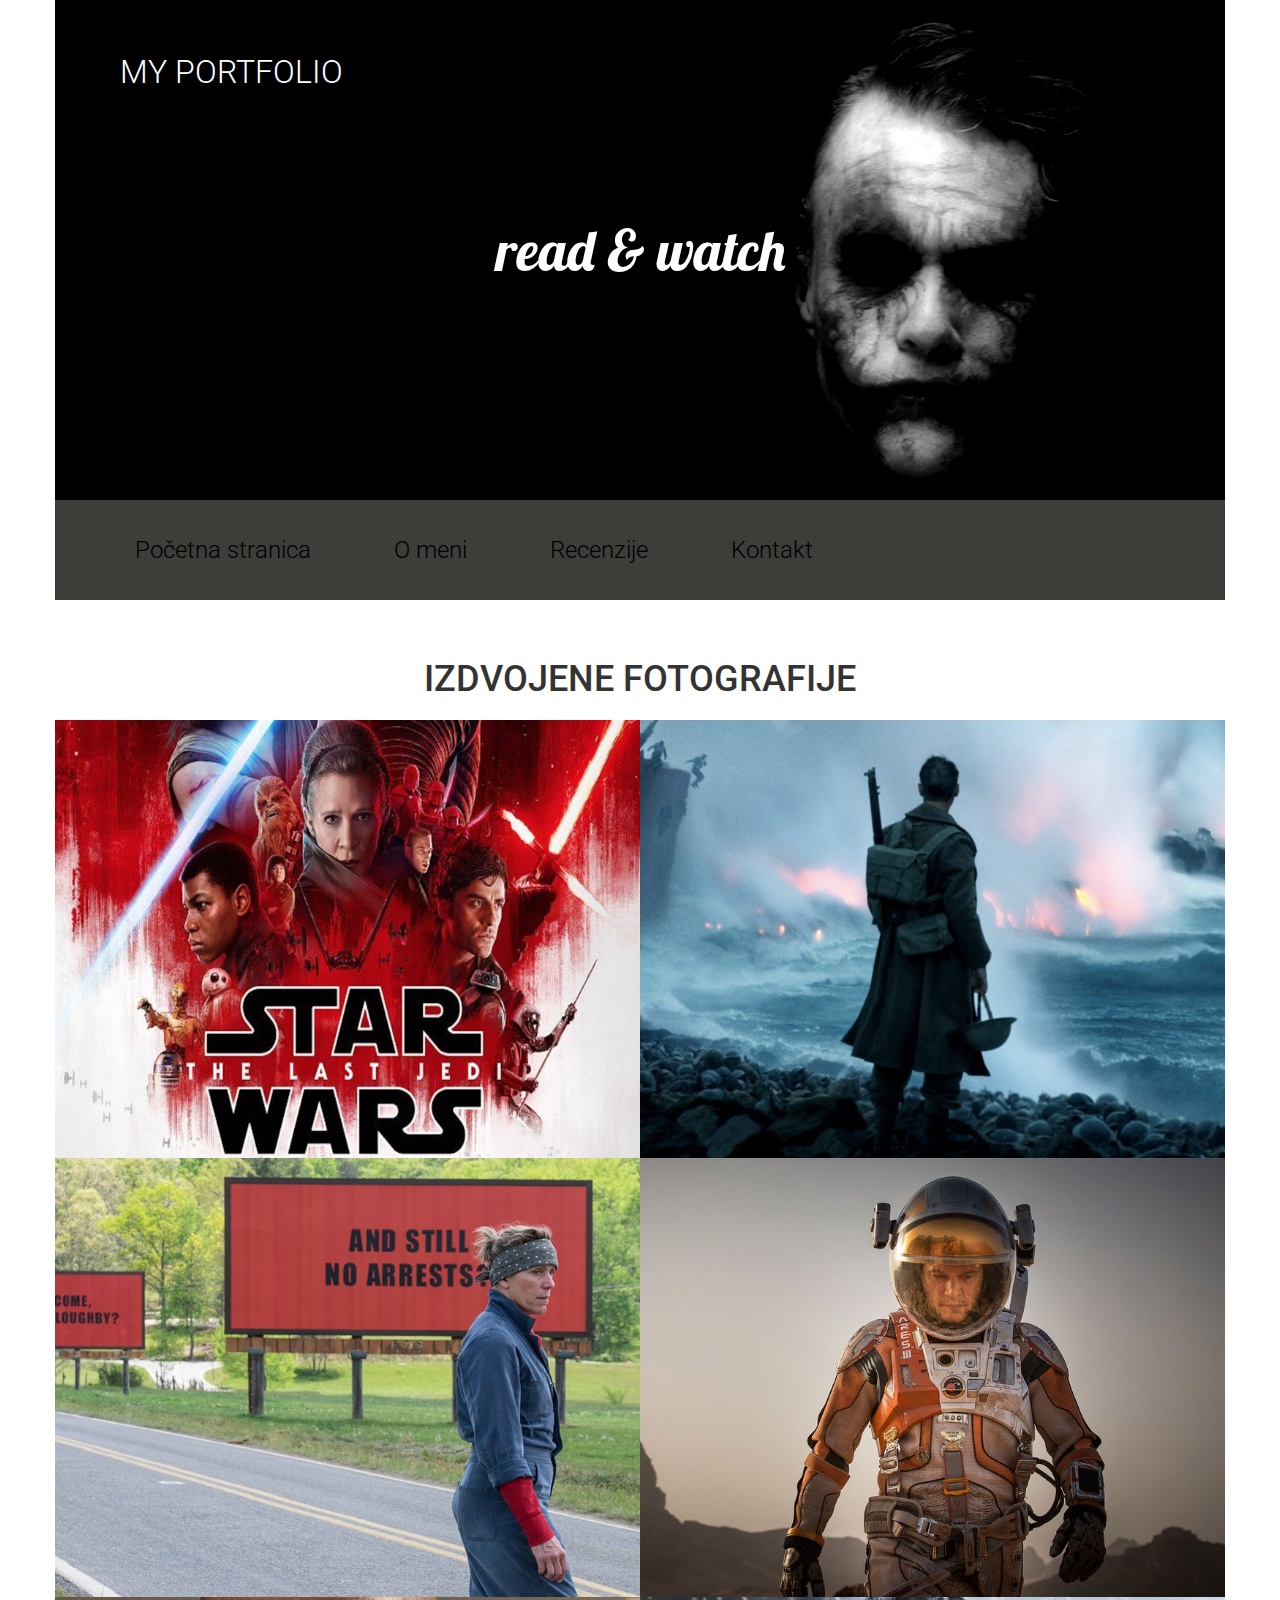
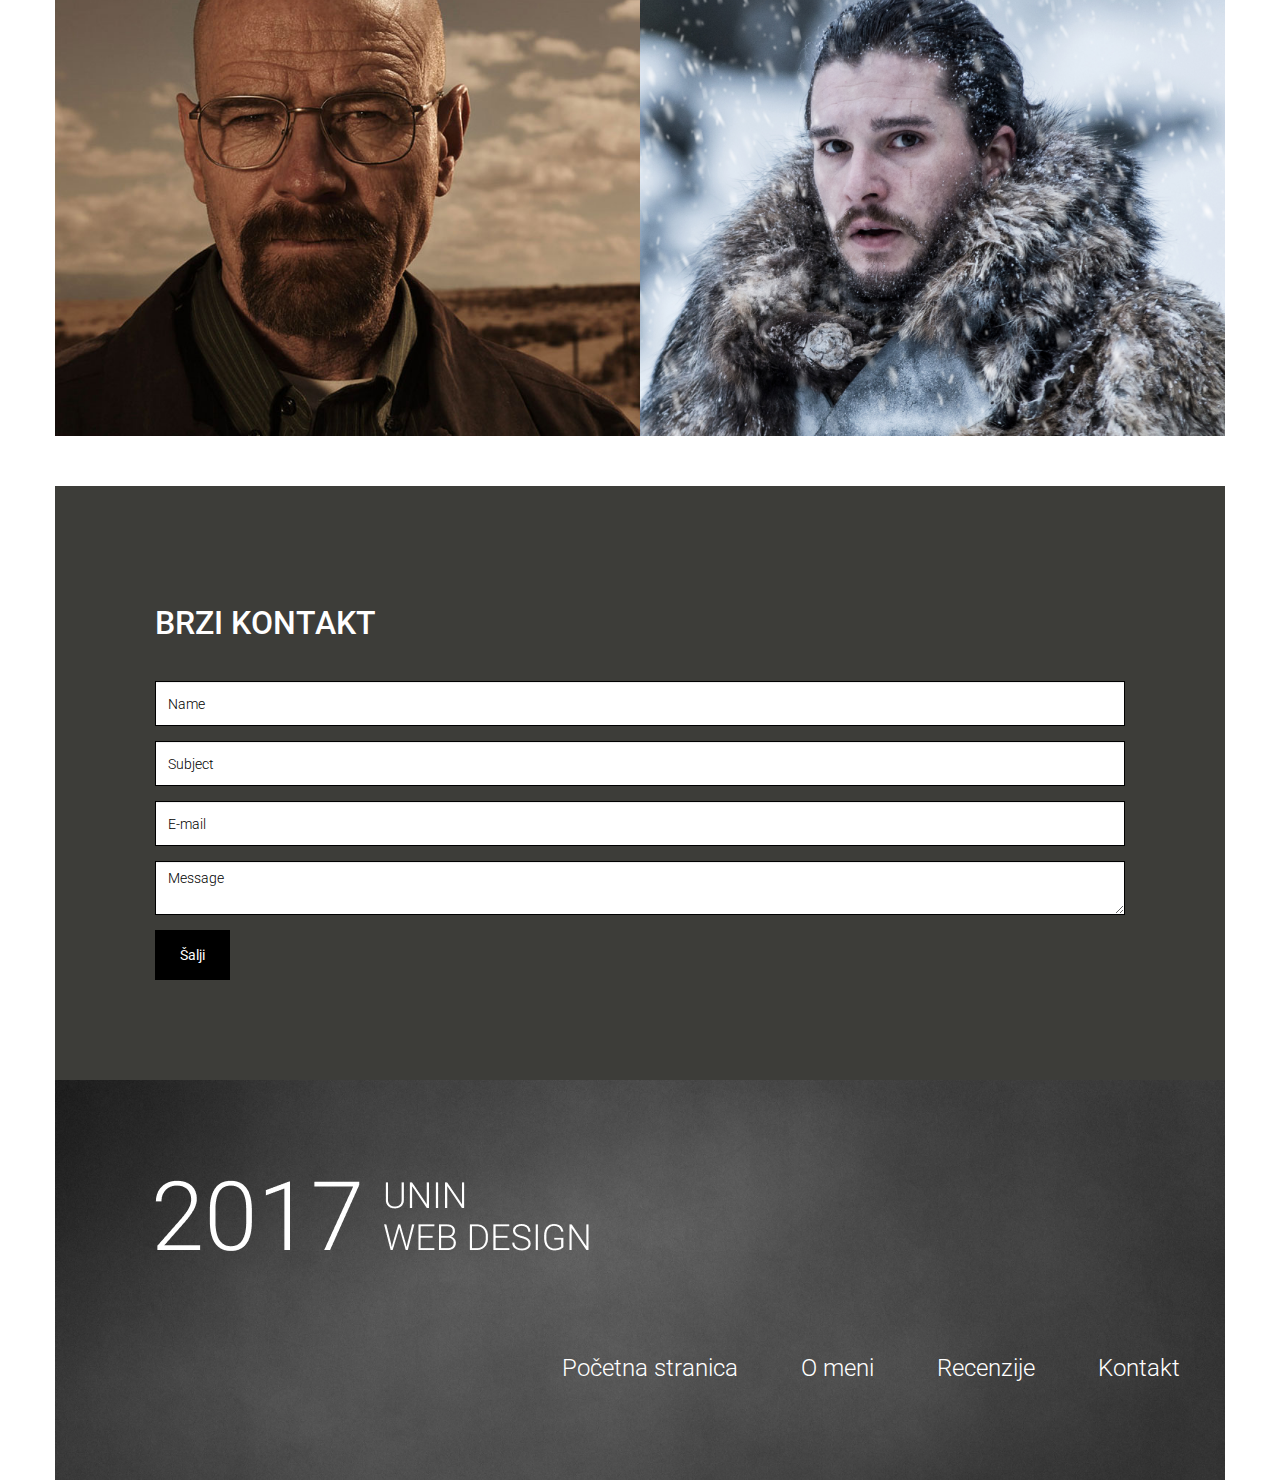
<file: index.html>
<!DOCTYPE html>
<html lang="en">
	<head>
		<meta charset="utf-8">
		<meta http-equiv="X-UA-Compatible" content="IE=edge">
		<meta name="viewport" content="width=device-width, initial-scale=1">
		<title>Read & Watch</title>
		<link href="bootstrap/css/bootstrap.min.css" rel="stylesheet">
		<link href="lightbox/css/lightbox.css" rel="stylesheet">		
		<link href="socicon/style.css" rel="stylesheet">
		<link href="https://fonts.googleapis.com/css?family=Lobster|Roboto:300,400" rel="stylesheet">
		<link href="style.css" rel="stylesheet">		
		<!--[if lt IE 9]>
			<script src="https://oss.maxcdn.com/html5shiv/3.7.3/html5shiv.min.js"></script>
			<script src="https://oss.maxcdn.com/respond/1.4.2/respond.min.js"></script>
		<![endif]-->
	</head>
	<body>		
		<div class="container">
			<div class="row">
				<div class="col-xs-12 header">
					<a href="index.html">My Portfolio</a>
					<p>Read & Watch</p>
				</div>
			</div>
			<div class="row">
				<ul class="main-menu">
					<li><a href="index.html">Početna stranica</a></li>
					<li><a href="about_me.html">O meni</a></li>
					<li><a href="my_works.html">Recenzije</a></li>
					<li><a href="contact.html">Kontakt</a></li>
				</ul>
			</div>			
			<div class="section">
				<h1>Izdvojene fotografije</h1>
				<div class="row gallery">
					<div class="col-xs-12 col-sm-6 image-container">
						<img src="img/img01-thumb.jpg">
						<div class="overlay">
							<p><a href="img/img01.jpg" data-lightbox="g1">The Last Jedi</a></p>
						</div>
					</div>
					<div class="col-xs-12 col-sm-6 image-container">
						<img src="img/img02-thumb.jpg">
						<div class="overlay">
							<p><a href="img/img02.jpg" data-lightbox="g1">Dunkirk</a></p>
						</div>
					</div>
					<div class="col-xs-12 col-sm-6 image-container">
						<img src="img/img05-thumb.jpg">
						<div class="overlay">
						<p><a href="img/img05.jpg" data-lightbox="g1">Three Billboards</a><p>
						</div>
					</div>
					<div class="col-xs-12 col-sm-6 image-container">
						<img src="img/img06-thumb.jpg">
						<div class="overlay">
						<p><a href="img/img06.jpg" data-lightbox="g1">The Martian</a><p>
						</div>
					</div>
					<div class="col-xs-12 col-sm-6 image-container">
						<img src="img/img07-thumb.jpg">
						<div class="overlay">
						<p><a href="img/img07.jng" data-lightbox="g1">Breaking Bad</a><p>
						</div>
					</div>
					<div class="col-xs-12 col-sm-6 image-container">
						<img src="img/img08-thumb.png">
						<div class="overlay">
						<p><a href="img/img08.jpg" data-lightbox="g1">Game of Thrones</a><p>
						</div>
					</div>
				</div>
			</div>									
			<div class="row contact-form">
				<h1>Brzi Kontakt</h1>
				<form action="">					
					<div class="form-group">
						<input type="text" class="form-control" placeholder="Name">
					</div>
					<div class="form-group">
						<input type="text" class="form-control" placeholder="Subject">
					</div>
					<div class="form-group">
						<input type="text" class="form-control" placeholder="E-mail">
					</div>
					<div class="form-group">
						<textarea class="form-control" placeholder="Message"></textarea>
					</div>				
					<button type="submit" class="btn btn-default">Šalji</button>
				</form>
			</div>
			<div class="row footer">
				<img src="img/footer_title.png">
				<div class="col-xs-12">
					<ul>
						<li><a href="index.html">Početna stranica</a></li>
						<li><a href="about_me.html">O meni</a></li>
						<li><a href="my_works.html">Recenzije</a></li>
						<li><a href="contact.html">Kontakt</a></li>
					</ul>
				</div>
			</div>			
		</div>			
		<script src="https://ajax.googleapis.com/ajax/libs/jquery/1.12.4/jquery.min.js"></script>		
		<script src="bootstrap/js/bootstrap.min.js"></script>
		<script src="lightbox/js/lightbox.js"></script>
	</body>
</html>
</file>
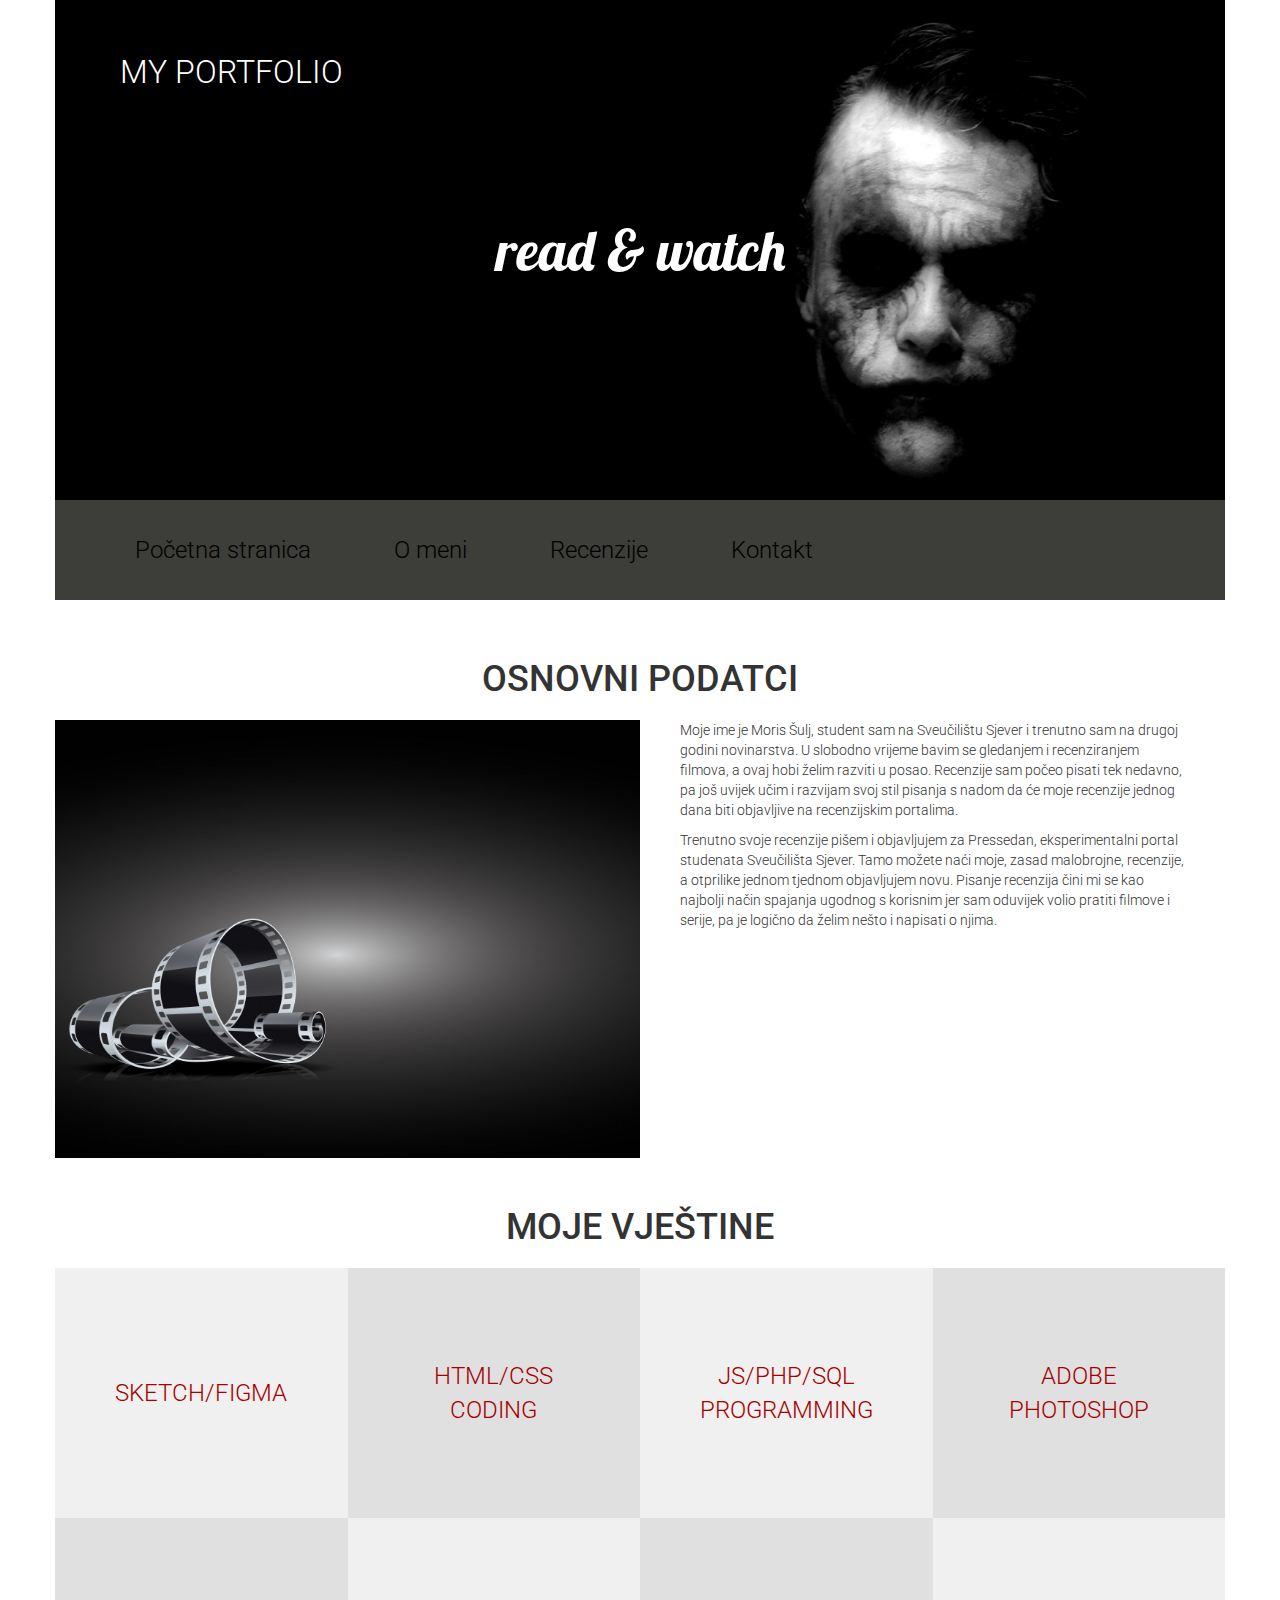
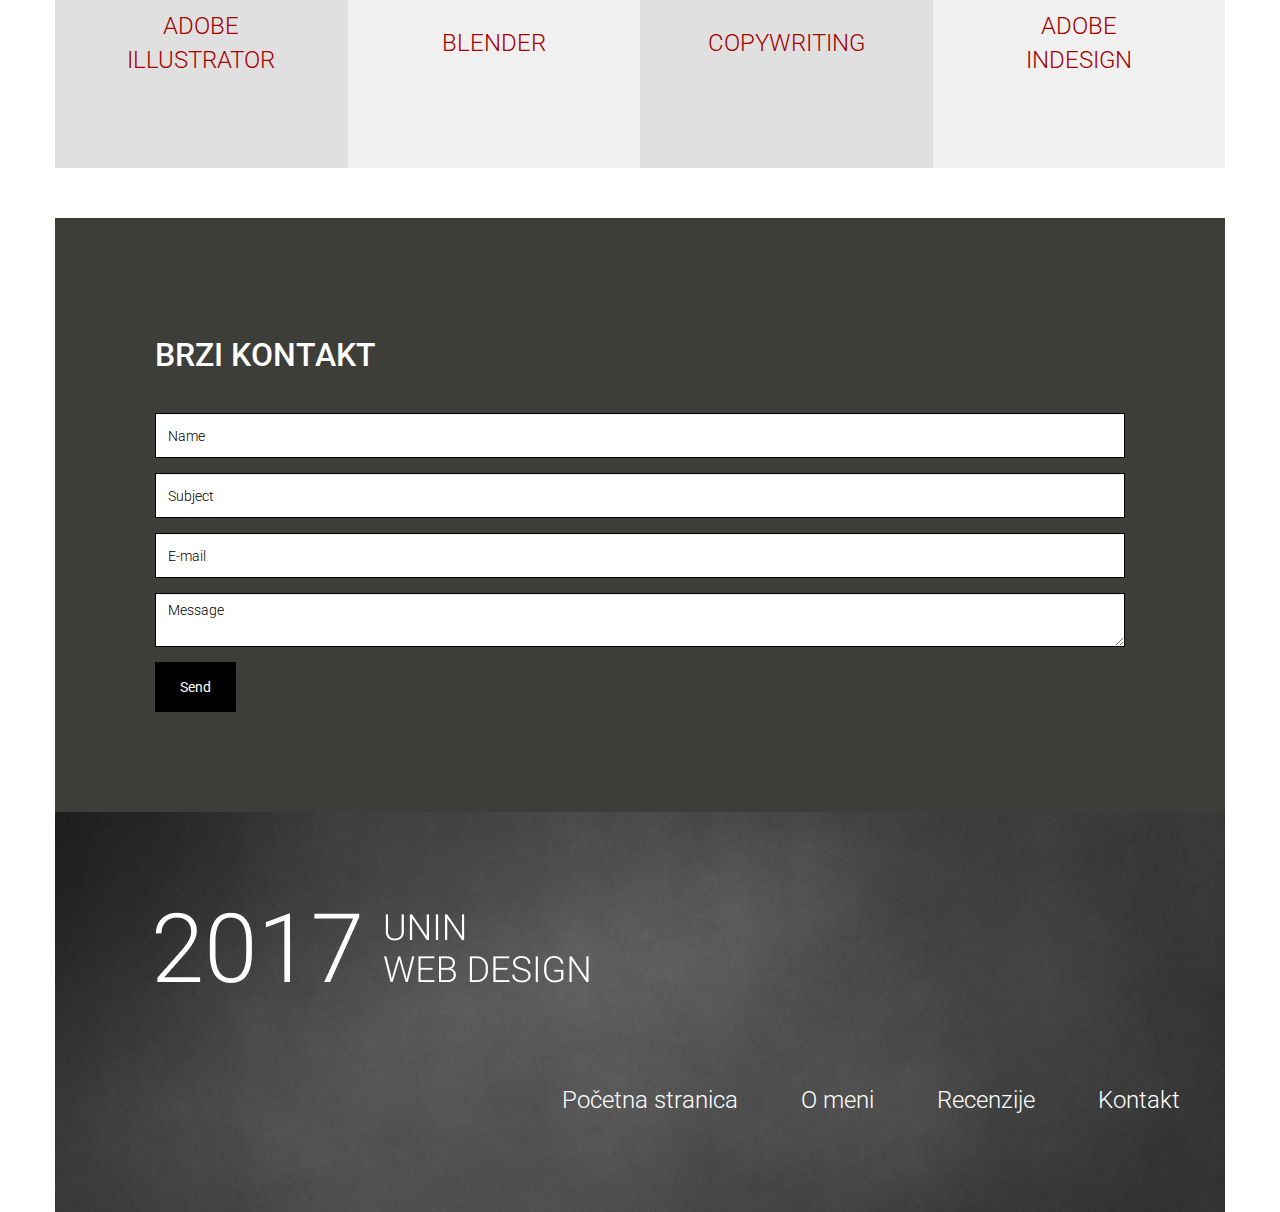
<file: about_me.html>
<!DOCTYPE html>
<html lang="en">
	<head>
		<meta charset="utf-8">
		<meta http-equiv="X-UA-Compatible" content="IE=edge">
		<meta name="viewport" content="width=device-width, initial-scale=1">
		<title>Read & Watch</title>
		<link href="bootstrap/css/bootstrap.min.css" rel="stylesheet">
		<link href="lightbox/css/lightbox.css" rel="stylesheet">		
		<link href="socicon/style.css" rel="stylesheet">
		<link href="https://fonts.googleapis.com/css?family=Lobster|Roboto:300,400" rel="stylesheet">
		<link href="style.css" rel="stylesheet">		
		<!--[if lt IE 9]>
			<script src="https://oss.maxcdn.com/html5shiv/3.7.3/html5shiv.min.js"></script>
			<script src="https://oss.maxcdn.com/respond/1.4.2/respond.min.js"></script>
		<![endif]-->
	</head>
	<body>		
		<div class="container">
			<div class="row">
				<div class="col-xs-12 header">
					<a href="index.html">My Portfolio</a>
					<p>Read & Watch</p>
				</div>
			</div>
			<div class="row">
				<ul class="main-menu">
					<li><a href="index.html">Početna stranica</a></li>
					<li><a href="about_me.html">O meni</a></li>
					<li><a href="my_works.html">Recenzije</a></li>
					<li><a href="contact.html">Kontakt</a></li>
				</ul>
			</div>									
			<div class="section">
				<h1>Osnovni podatci</h1>
				<div class="row about-me">
					<div class="col-xs-12 col-sm-6">
						<img src="img/omeni.jpg">
					</div>
					<div class="col-xs-12 col-sm-6 about-me-text">						
						<p>Moje ime je Moris Šulj, student sam na Sveučilištu Sjever i trenutno sam na drugoj godini novinarstva. U slobodno vrijeme bavim se gledanjem i recenziranjem filmova, a ovaj hobi želim razviti u posao. Recenzije sam počeo pisati tek nedavno, pa još uvijek učim i razvijam svoj stil pisanja s nadom da će moje recenzije jednog dana biti objavljive na recenzijskim portalima.</p>
						<p>Trenutno svoje recenzije pišem i objavljujem za Pressedan, eksperimentalni portal studenata Sveučilišta Sjever. Tamo možete naći moje, zasad malobrojne, recenzije, a otprilike jednom tjednom objavljujem novu. Pisanje recenzija čini mi se kao najbolji način spajanja ugodnog s korisnim jer sam oduvijek volio pratiti filmove i serije, pa je logično da želim nešto i napisati o njima.</p>
					</div>
				</div>
			</div>			
			<div class="section">
				<h1>Moje vještine</h1>
				<div class="row square-blocks">					
					<div class="col-xs-3 light-gray-bg">
						<p>
							<a href="my_works.html#category1">Sketch/Figma</a>
						</p>
					</div>
					<div class="col-xs-3 dark-gray-bg">
						<p>
							<a href="my_works.html#category1">HTML/CSS Coding</a>
						</p>
					</div>			
					<div class="col-xs-3 light-gray-bg">
						<p>
							<a href="my_works.html#category1"><p>JS/PHP/SQL Programming</p></a>
						</p>
					</div>
					<div class="col-xs-3 dark-gray-bg">
						<p>
							<a href="my_works.html#category3"><p>Adobe Photoshop</p></a>
						</p>
					</div>
					<div class="col-xs-3 dark-gray-bg">
						<p>
							<a href="my_works.html#category3"><p>Adobe Illustrator</p></a>
						</p>
					</div>
					<div class="col-xs-3 light-gray-bg">
						<p>
							<a href="my_works.html#category4"><p>Blender</p></a>
						</p>
					</div>
					<div class="col-xs-3 dark-gray-bg">
						<p>
							<a href="my_works.html#category2"><p>Copywriting</p></a>
						</p>
					</div>
					<div class="col-xs-3 light-gray-bg">
						<p>
							<a href="my_works.html#category3">Adobe InDesign</a>
						</p>
					</div>
				</div>
			</div>								
			<div class="row contact-form">
				<h1>Brzi kontakt</h1>
				<form action="">					
					<div class="form-group">
						<input type="text" class="form-control" placeholder="Name">
					</div>
					<div class="form-group">
						<input type="text" class="form-control" placeholder="Subject">
					</div>
					<div class="form-group">
						<input type="text" class="form-control" placeholder="E-mail">
					</div>
					<div class="form-group">
						<textarea class="form-control" placeholder="Message"></textarea>
					</div>				
					<button type="submit" class="btn btn-default">Send</button>
				</form>
			</div>			
			<div class="row footer">
				<img src="img/footer_title.png">
				<div class="col-xs-12">
					<ul>
						<li><a href="index.html">Početna stranica</a></li>
						<li><a href="about_me.html">O meni</a></li>
						<li><a href="my_works.html">Recenzije</a></li>
						<li><a href="contact.html">Kontakt</a></li>
					</ul>
				</div>
			</div>			
		</div>			
		<script src="https://ajax.googleapis.com/ajax/libs/jquery/1.12.4/jquery.min.js"></script>		
		<script src="bootstrap/js/bootstrap.min.js"></script>
		<script src="lightbox/js/lightbox.js"></script>
	</body>
</html>
</file>
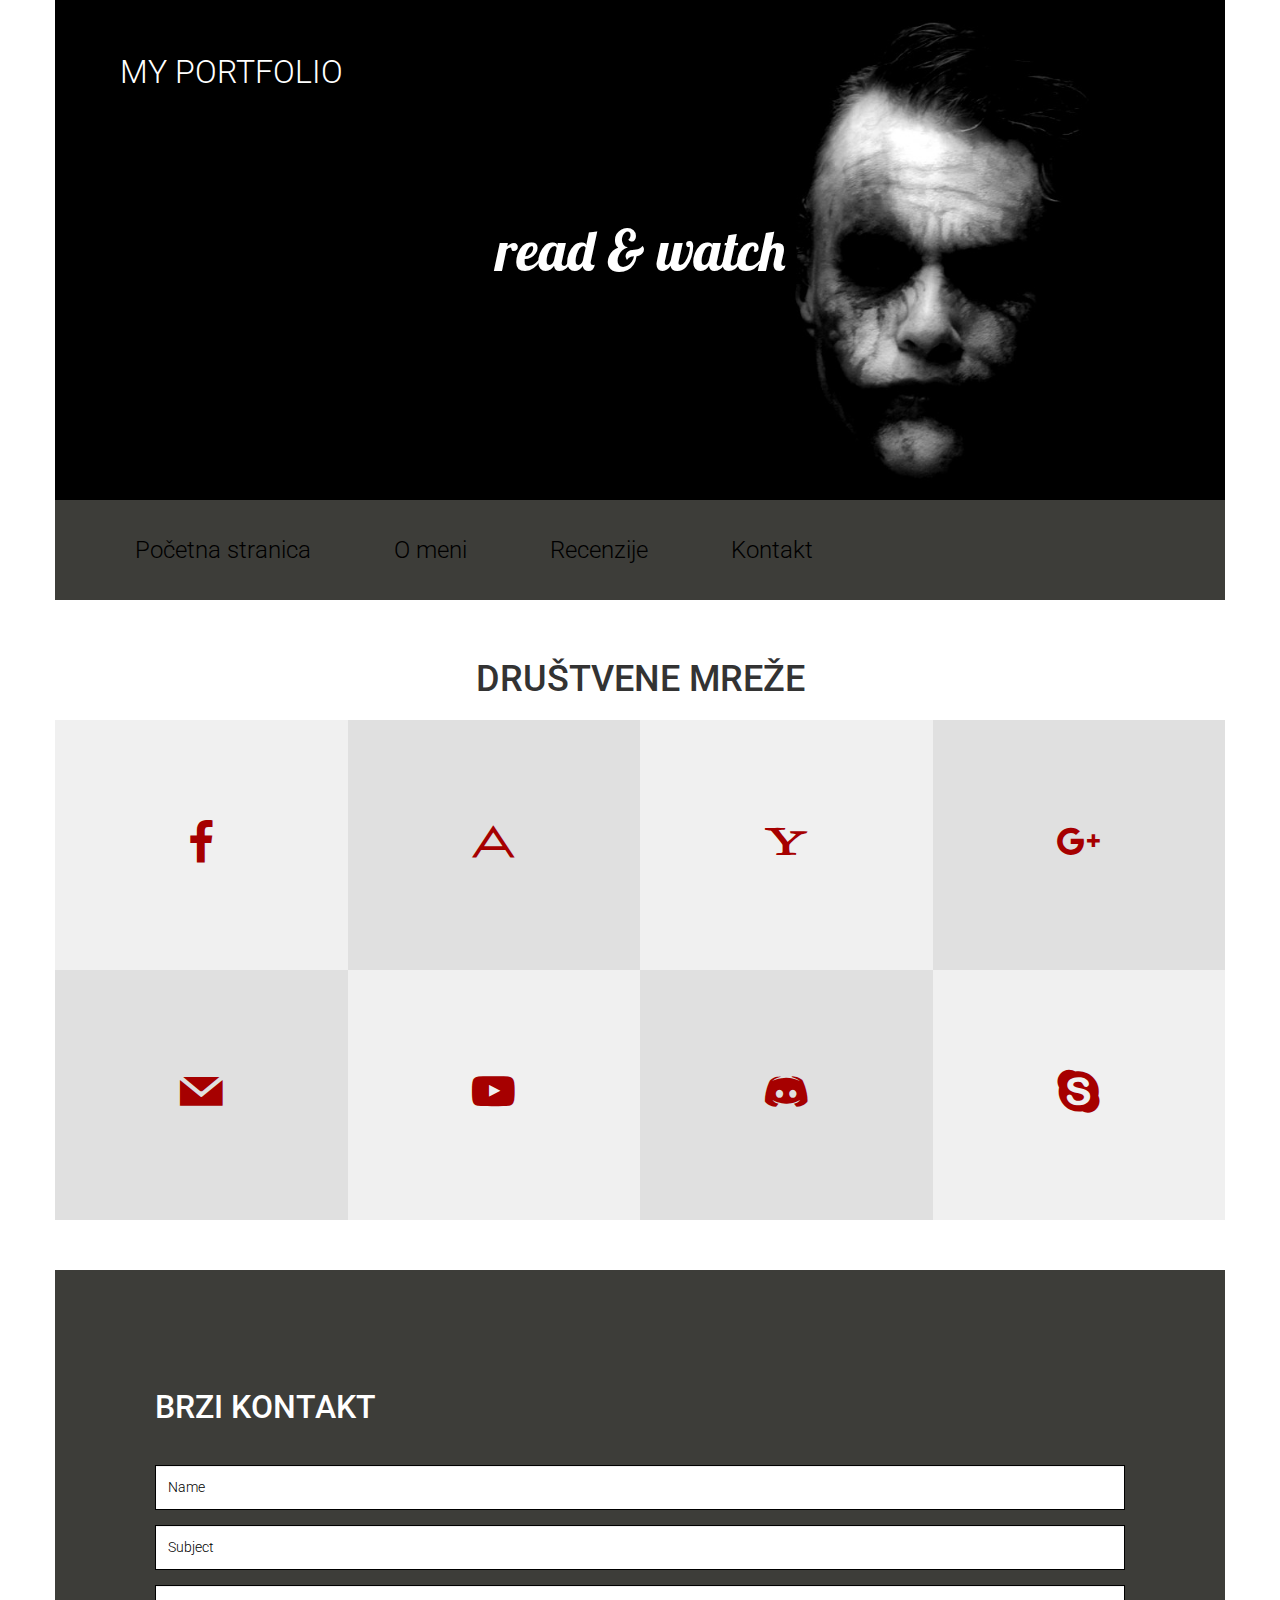
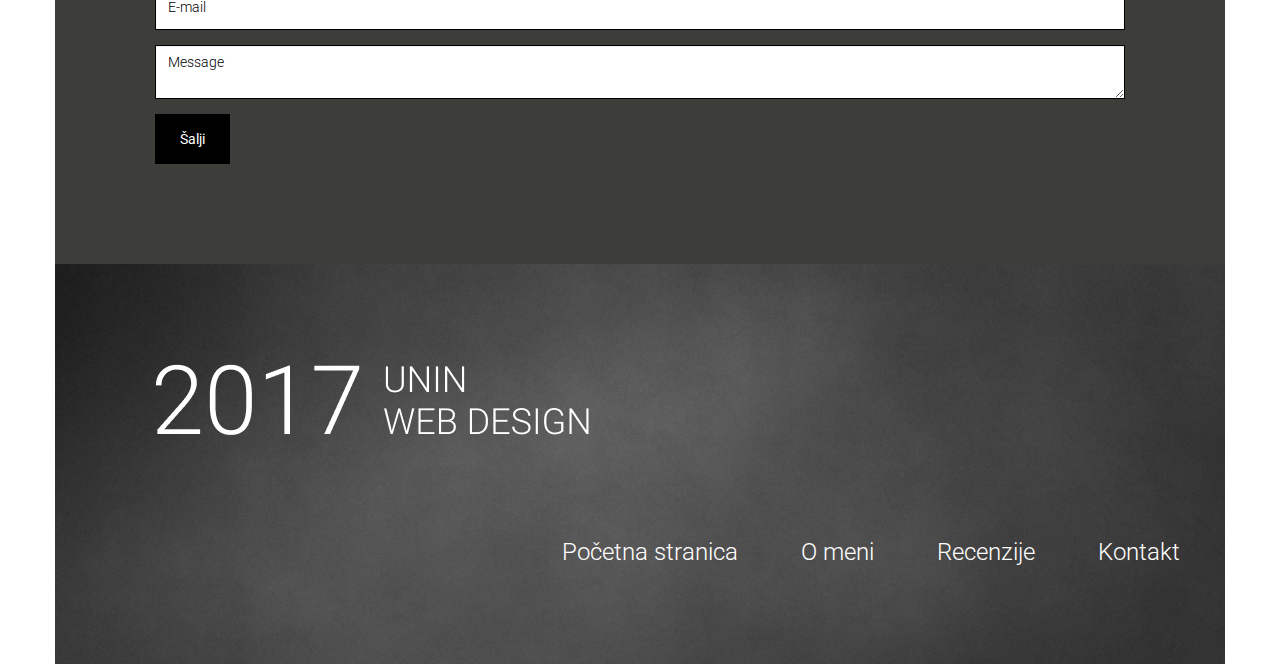
<file: contact.html>
<!DOCTYPE html>
<html lang="en">
	<head>
		<meta charset="utf-8">
		<meta http-equiv="X-UA-Compatible" content="IE=edge">
		<meta name="viewport" content="width=device-width, initial-scale=1">
		<title>Read & Watch</title>
		<link href="bootstrap/css/bootstrap.min.css" rel="stylesheet">
		<link href="lightbox/css/lightbox.css" rel="stylesheet">		
		<link href="socicon/style.css" rel="stylesheet">
		<link href="https://fonts.googleapis.com/css?family=Lobster|Roboto:300,400" rel="stylesheet">
		<link href="style.css" rel="stylesheet">		
		<!--[if lt IE 9]>
			<script src="https://oss.maxcdn.com/html5shiv/3.7.3/html5shiv.min.js"></script>
			<script src="https://oss.maxcdn.com/respond/1.4.2/respond.min.js"></script>
		<![endif]-->
	</head>
	<body>		
		<div class="container">
			<div class="row">
				<div class="col-xs-12 header">
					<a href="index.html">My Portfolio</a>
					<p>Read & Watch</p>
				</div>
			</div>
			<div class="row">
				<ul class="main-menu">
					<li><a href="index.html">Početna stranica</a></li>
					<li><a href="about_me.html">O meni</a></li>
					<li><a href="my_works.html">Recenzije</a></li>
					<li><a href="contact.html">Kontakt</a></li>
				</ul>
			</div>
						
			<div class="section">
				<h1>Društvene mreže</h1>
				<div class="row square-blocks">
					<div class="col-sm-6 col-md-3 light-gray-bg">
						<p>
							<a href="http://www.facebook.com/moris.sulj" target="_blank">
								<span class="socicon-facebook"></span>
							</a>
						</p>
					</div>
					<div class="col-sm-6 col-md-3 dark-gray-bg">
						<p>
							<a href="http://pressedan.unin.hr/author/mosulj" target="_blank">
								<span class="socicon-appnet"></span>
							</a>
						</p>
					</div>
					<div class="col-sm-6 col-md-3 light-gray-bg">
						<p>
							<a href="https://www.yahoo.com/" target="_blank">
								<span class="socicon-yahoo"></span>
							</a>
						</p>
					</div>
					<div class="col-sm-6 col-md-3 dark-gray-bg">
						<p>
							<a href="http://plus.google.com" target="_blank">
								<span class="socicon-googleplus"></span>
							</a>
						</p>
					</div>
					<div class="col-sm-6 col-md-3 dark-gray-bg">
						<p>
							<a href="https://www.google.com/gmail" target="_blank">
								<span class="socicon-mail"></span>
							</a>
						</p>
					</div>
					<div class="col-sm-6 col-md-3 light-gray-bg">
						<p>
							<a href="http://www.youtube.com" target="_blank">
								<span class="socicon-youtube"></span>
							</a>
						</p>
					</div>
					<div class="col-sm-6 col-md-3 dark-gray-bg">
						<p>
							<a href="http://www.discord.com" target="_blank">
								<span class="socicon-discord"></span>
							</a>
						</p>
					</div>
					<div class="col-sm-6 col-md-3 light-gray-bg">
						<p>
							<a href="http://www.skype.com" target="_blank">
								<span class="socicon-skype"></span>
							</a>
						</p>
					</div>
				</div>
			</div>						
			<div class="row contact-form">
				<h1>Brzi kontakt</h1>
				<form action="">					
					<div class="form-group">
						<input type="text" class="form-control" placeholder="Name">
					</div>
					<div class="form-group">
						<input type="text" class="form-control" placeholder="Subject">
					</div>
					<div class="form-group">
						<input type="text" class="form-control" placeholder="E-mail">
					</div>
					<div class="form-group">
						<textarea class="form-control" placeholder="Message"></textarea>
					</div>				
					<button type="submit" class="btn btn-default">Šalji</button>
				</form>
			</div>			
			<div class="row footer">
				<img src="img/footer_title.png">
				<div class="col-xs-12">
					<ul>
						<li><a href="index.html">Početna stranica</a></li>
						<li><a href="about_me.html">O meni</a></li>
						<li><a href="my_works.html">Recenzije</a></li>
						<li><a href="contact.html">Kontakt</a></li>
					</ul>
				</div>
			</div>			
		</div>			
		<script src="https://ajax.googleapis.com/ajax/libs/jquery/1.12.4/jquery.min.js"></script>		
		<script src="bootstrap/js/bootstrap.min.js"></script>
		<script src="lightbox/js/lightbox.js"></script>
	</body>
</html>
</file>
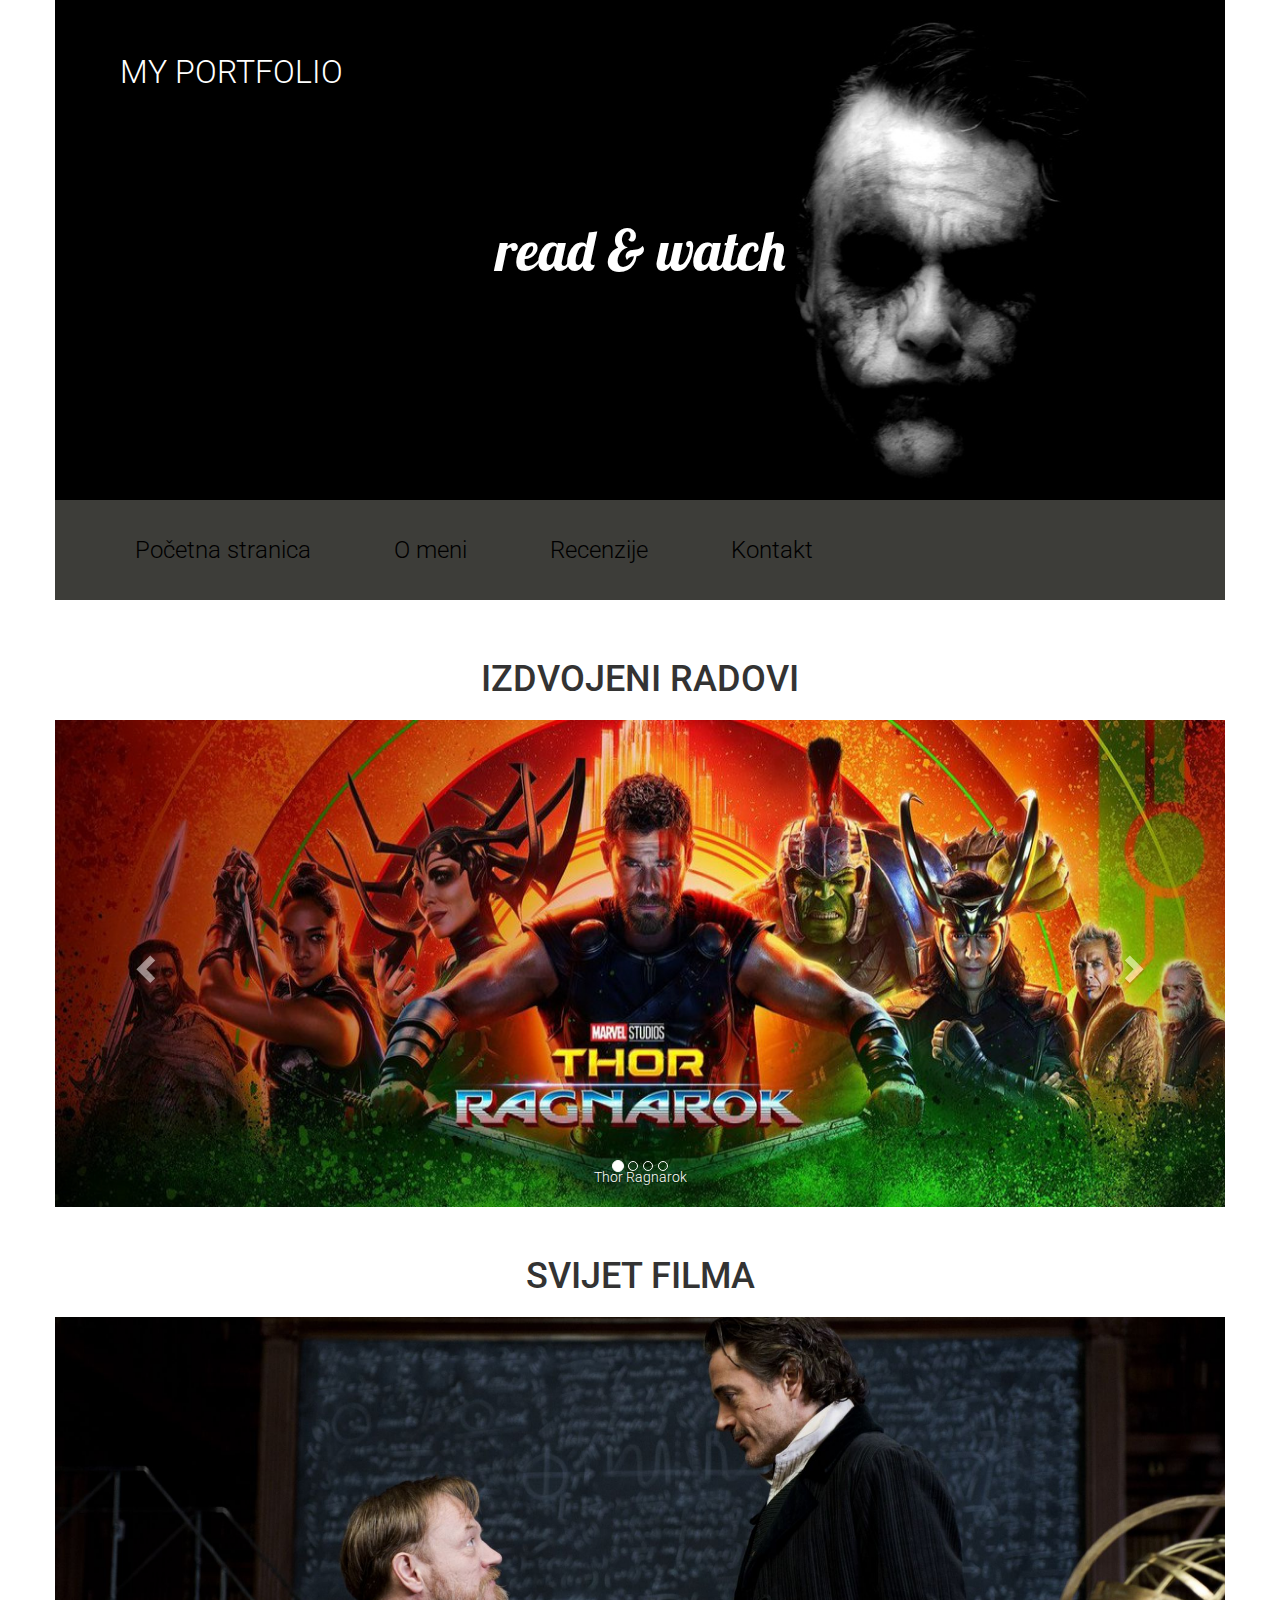
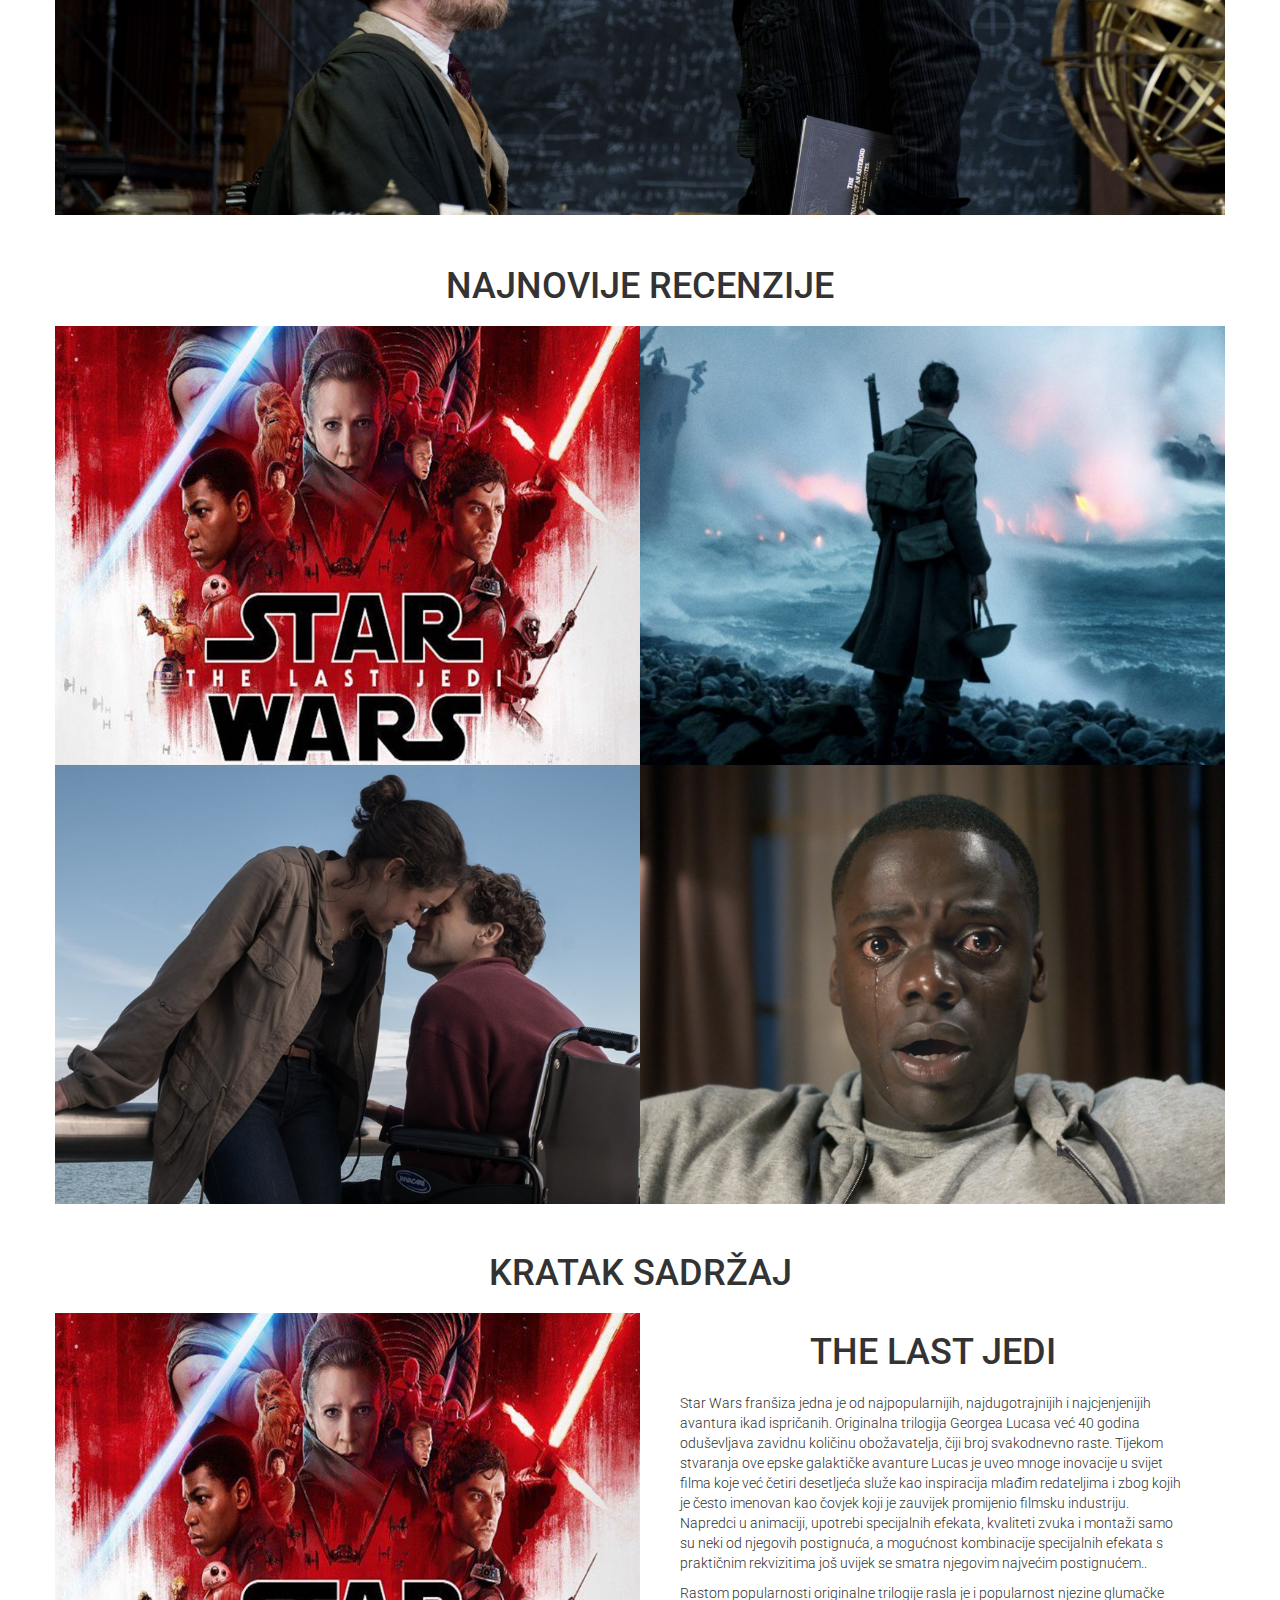
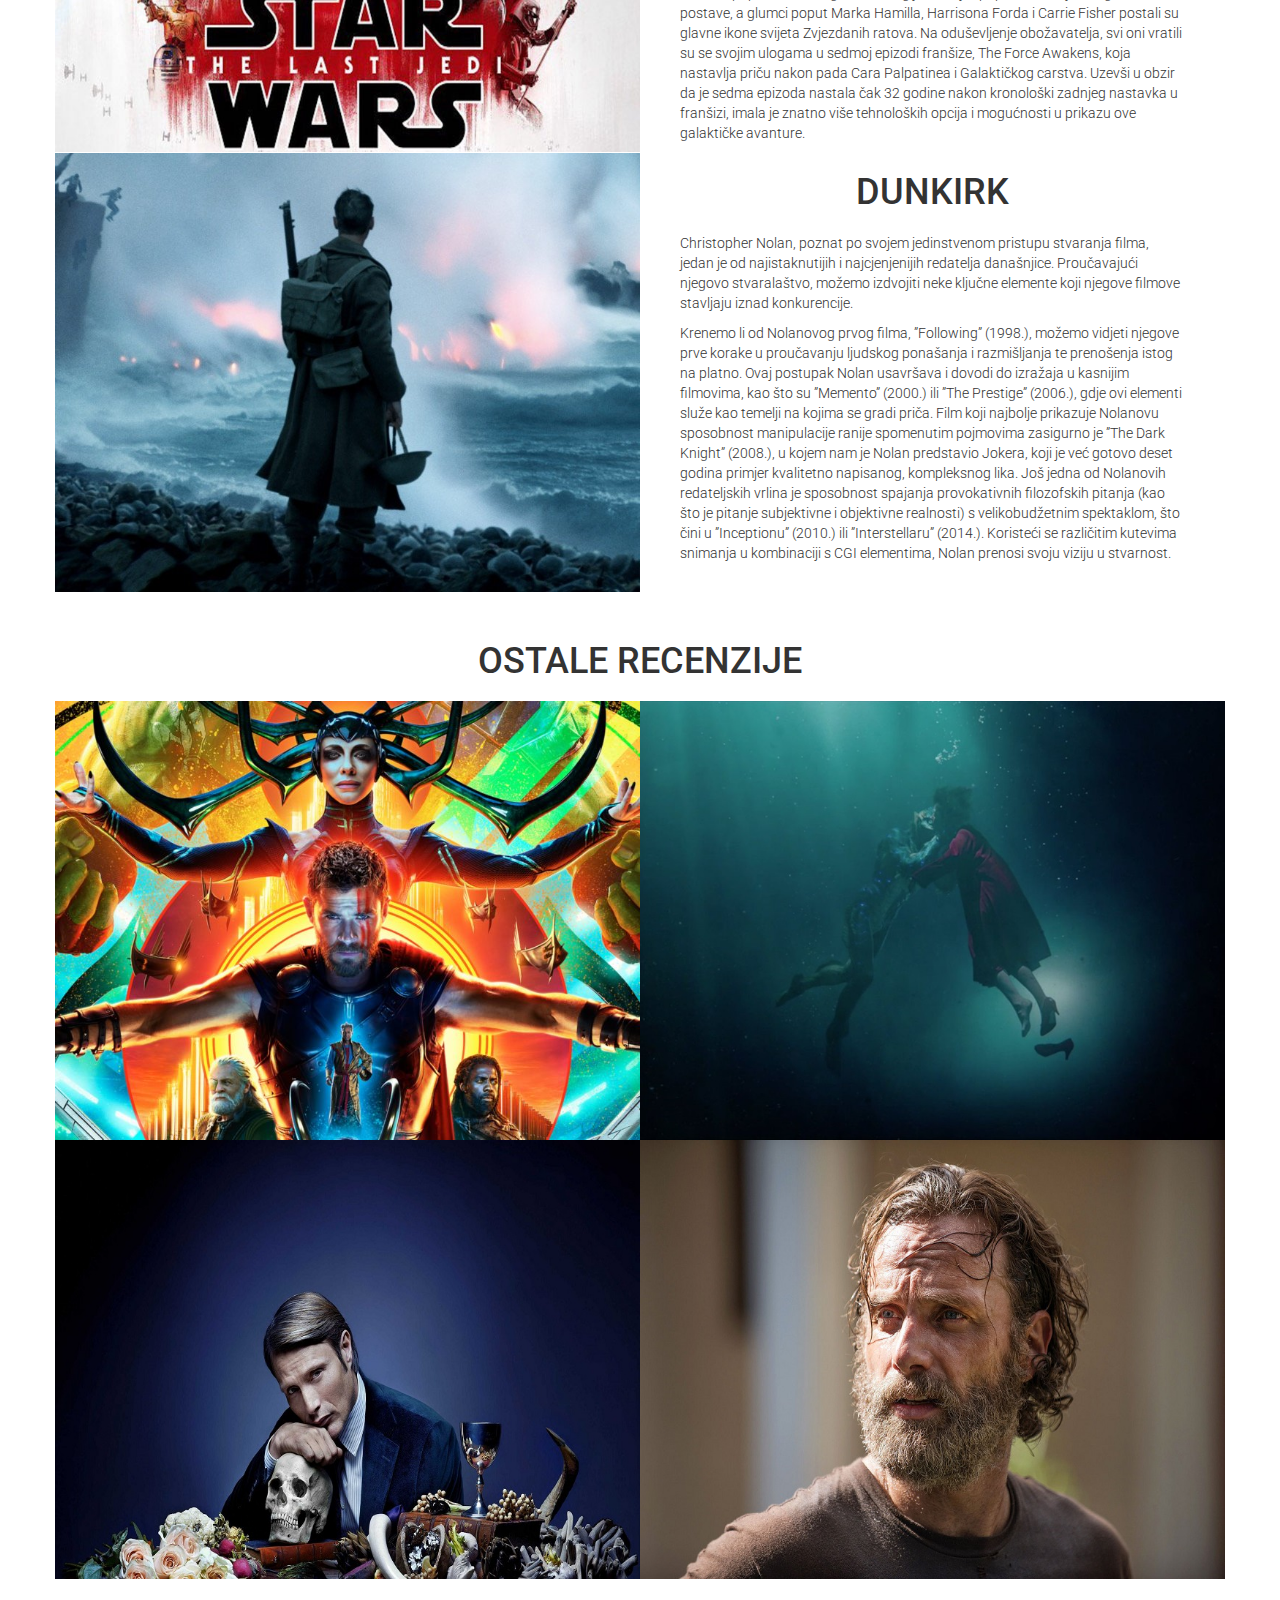
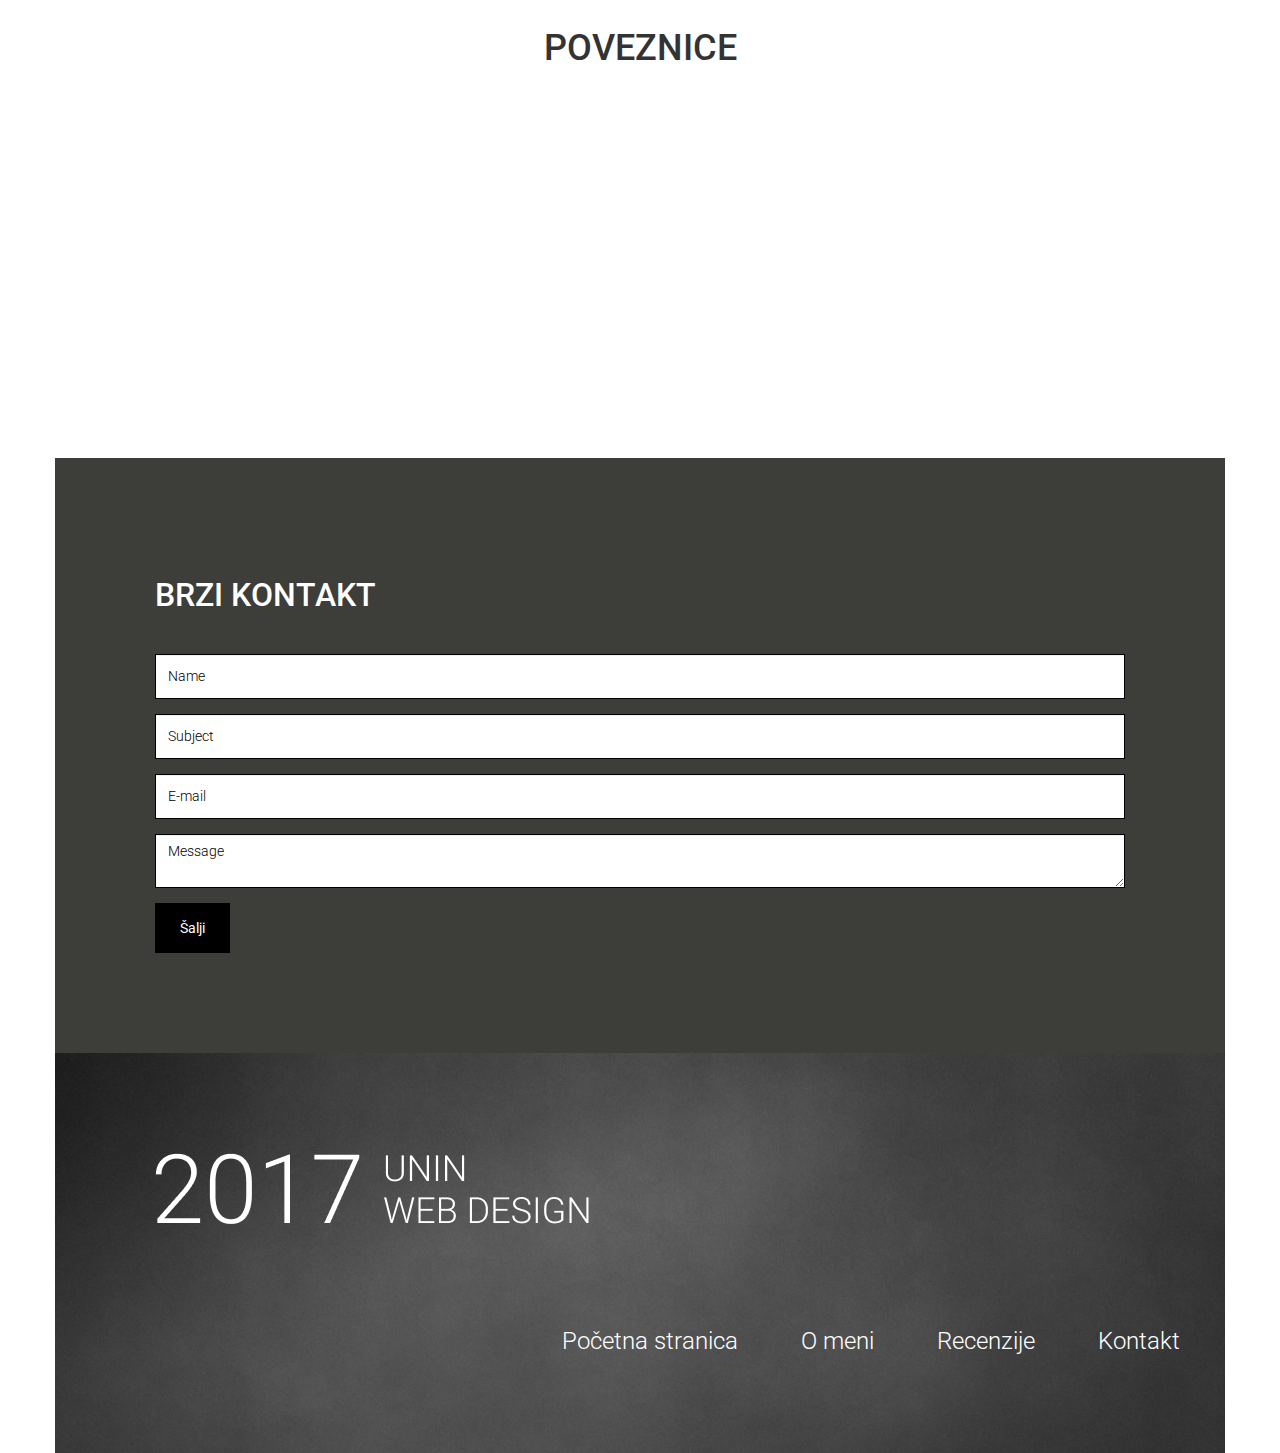
<file: my_works.html>
<!DOCTYPE html>
<html lang="en">
	<head>
		<meta charset="utf-8">
		<meta http-equiv="X-UA-Compatible" content="IE=edge">
		<meta name="viewport" content="width=device-width, initial-scale=1">
		<title>Read & Watch</title>
		<link href="bootstrap/css/bootstrap.min.css" rel="stylesheet">
		<link href="lightbox/css/lightbox.css" rel="stylesheet">		
		<link href="socicon/style.css" rel="stylesheet">
		<link href="vegas/vegas.min.css" rel="stylesheet">
		<link href="https://fonts.googleapis.com/css?family=Lobster|Roboto:300,400" rel="stylesheet">
		<link href="style.css" rel="stylesheet">		
		<!--[if lt IE 9]>
			<script src="https://oss.maxcdn.com/html5shiv/3.7.3/html5shiv.min.js"></script>
			<script src="https://oss.maxcdn.com/respond/1.4.2/respond.min.js"></script>
		<![endif]-->
	</head>
	<body>		
		<div class="container">
			<div class="row">
				<div class="col-xs-12 header">
					<a href="index.html">My Portfolio</a>
					<p>Read & Watch</p>
				</div>
			</div>
			<div class="row">
				<ul class="main-menu">
					<li><a href="index.html">Početna stranica</a></li>
					<li><a href="about_me.html">O meni</a></li>
					<li><a href="my_works.html">Recenzije</a></li>
					<li><a href="contact.html">Kontakt</a></li>
				</ul>
			</div>
			<div class="section">
				<h1>Izdvojeni radovi</h1>
				<div class="row gallery">
					<div class="col-xs-12">
						<div id="carousel-example-generic" class="carousel slide" data-ride="carousel">
							<!-- Indicators -->
							<ol class="carousel-indicators">
								<li data-target="#carousel-example-generic" data-slide-to="0" class="active"></li>
								<li data-target="#carousel-example-generic" data-slide-to="1"></li>
								<li data-target="#carousel-example-generic" data-slide-to="2"></li>
								<li data-target="#carousel-example-generic" data-slide-to="3"></li>
							</ol>

							<!-- Wrapper for slides -->
							<div class="carousel-inner" role="listbox">
								<div class="item active">
									<img src="img/carousel1.jpg" alt="Prva slika">
									<div class="carousel-caption">
										Thor Ragnarok
									</div>
								</div>
								<div class="item">
									<img src="img/carousel2.jpg" alt="Druga slika">
									<div class="carousel-caption">
										Get Out
									</div>
								</div>
								<div class="item">
									<img src="img/carousel3.jpg" alt="Treća slika">
									<div class="carousel-caption">
										Justice League
									</div>
								</div>
								<div class="item">
									<img src="img/carousel4.jpg" alt="Četvrta slika">
									<div class="carousel-caption">
										The Shape of Water
									</div>
								</div>
							</div>

							<!-- Controls -->
							<a class="left carousel-control" href="#carousel-example-generic" role="button" data-slide="prev">
								<span class="glyphicon glyphicon-chevron-left" aria-hidden="true"></span>
								<span class="sr-only">Previous</span>
							</a>
							<a class="right carousel-control" href="#carousel-example-generic" role="button" data-slide="next">
								<span class="glyphicon glyphicon-chevron-right" aria-hidden="true"></span>
								<span class="sr-only">Next</span>
							</a>
						</div>
					</div>
				</div>
			</div>
			<div class="section">
				<h1>Svijet filma</h1>
				<div class="row gallery">
					<div class="col-xs-12" id="vegas"></div>
				</div>
			</div>
			<a id="category1"></a>
			<div class="section">
				<h1>Najnovije recenzije</h1>
				<div class="row gallery">
					<div class="col-xs-12 col-sm-6 image-container">
						<img src="img/img01-thumb.jpg">
						<div class="overlay">
							<p><a href="img/img01.jpg" data-lightbox="g1">The Last Jedi</a></p>
						</div>
					</div>
					<div class="col-xs-12 col-sm-6 image-container">
						<img src="img/img02-thumb.jpg">
						<div class="overlay">
							<p><a href="img/img02.jpg" data-lightbox="g1">Dunkirk</a></p>
						</div>
					</div>
					<div class="col-xs-12 col-sm-6 image-container">
						<img src="img/img09-thumb.jpg">
						<div class="overlay">
						<p><a href="img/img09.jpg" data-lightbox="g1">Stronger</a></p>
						</div>
					</div>
					<div class="col-xs-12 col-sm-6 image-container">
						<img src="img/img10-thumb.jpg">
						<div class="overlay">
						<p><a href="img/img10.jpg" data-lightbox="g1">Get Out</a></p>
						</div>
					</div>
				</div>
			</div>
			<a id="category2"></a>
			<div class="section">
				<h1>Kratak sadržaj</h1>
				<div class="row article">
					<div class="col-xs-12 col-sm-6">
						<img src="img/img01-thumb.jpg">
					</div>
					<div class="col-xs-12 col-sm-6 article-text">
						<h1>The Last Jedi</h1>
						<p>Star Wars franšiza jedna je od najpopularnijih, najdugotrajnijih i najcjenjenijih avantura ikad ispričanih. Originalna trilogija Georgea Lucasa već 40 godina oduševljava zavidnu količinu obožavatelja, čiji broj svakodnevno raste.

Tijekom stvaranja ove epske galaktičke avanture Lucas je uveo mnoge inovacije u svijet filma koje već četiri desetljeća služe kao inspiracija mlađim redateljima i zbog kojih je često imenovan kao čovjek koji je zauvijek promijenio filmsku industriju. Napredci u animaciji, upotrebi specijalnih efekata, kvaliteti zvuka i montaži samo su neki od njegovih postignuća, a mogućnost kombinacije specijalnih efekata s praktičnim rekvizitima još uvijek se smatra njegovim najvećim postignućem..</p>
						<p>Rastom popularnosti originalne trilogije rasla je i popularnost njezine glumačke postave, a glumci poput Marka Hamilla, Harrisona Forda i Carrie Fisher postali su glavne ikone svijeta Zvjezdanih ratova. Na oduševljenje obožavatelja, svi oni vratili su se svojim ulogama u sedmoj epizodi franšize, The Force Awakens, koja nastavlja priču nakon pada Cara Palpatinea i Galaktičkog carstva. Uzevši u obzir da je sedma epizoda nastala čak 32 godine nakon kronološki zadnjeg nastavka u franšizi, imala je znatno više tehnoloških opcija i mogućnosti u prikazu ove galaktičke avanture.</p>
					</div>
				</div>
				<div class="row article">
					<div class="col-xs-12 col-sm-6">
						<img src="img/img02-thumb.jpg">
					</div>
					<div class="col-xs-12 col-sm-6 article-text">
						<h1>Dunkirk</h1>
						<p>Christopher Nolan, poznat po svojem jedinstvenom pristupu stvaranja filma, jedan je od najistaknutijih i najcjenjenijih redatelja današnjice. Proučavajući njegovo stvaralaštvo, možemo izdvojiti neke ključne elemente koji njegove filmove stavljaju iznad konkurencije.</p>
						<p>Krenemo li od Nolanovog prvog filma, ”Following” (1998.), možemo vidjeti njegove prve korake u proučavanju ljudskog ponašanja i razmišljanja te prenošenja istog na platno. Ovaj postupak Nolan usavršava i dovodi do izražaja u kasnijim filmovima, kao što su ”Memento” (2000.) ili ”The Prestige” (2006.), gdje ovi elementi služe kao temelji na kojima se gradi priča. Film koji najbolje prikazuje Nolanovu sposobnost manipulacije ranije spomenutim pojmovima zasigurno je ”The Dark Knight” (2008.), u kojem nam je Nolan predstavio Jokera, koji je već gotovo deset godina primjer kvalitetno napisanog, kompleksnog lika.

Još jedna od Nolanovih redateljskih vrlina je sposobnost spajanja provokativnih filozofskih pitanja (kao što je pitanje subjektivne i objektivne realnosti) s velikobudžetnim spektaklom, što čini u ”Inceptionu” (2010.) ili ”Interstellaru” (2014.). Koristeći se različitim kutevima snimanja u kombinaciji s CGI elementima, Nolan prenosi svoju viziju u stvarnost.</p>
					</div>
				</div>
			</div>			
			<a id="category3"></a>
			<div class="section">
				<h1>Ostale recenzije</h1>
				<div class="row gallery">
					<div class="col-xs-12 col-sm-6 image-container">
						<img src="img/img03-thumb.jpg">
						<div class="overlay">
							<p><a href="img/img03.jpg" data-lightbox="g1">Thor Ragnarok</a></p>
						</div>
					</div>
					<div class="col-xs-12 col-sm-6 image-container">
						<img src="img/img04-thumb.jpg">
						<div class="overlay">
							<p><a href="img/img04.jpg" data-lightbox="g1">The Shape of Water</a></p>
						</div>
					</div>
					<div class="col-xs-12 col-sm-6 image-container">
						<img src="img/img11-thumb.jpg">
						<div class="overlay">
						<p><a href="img/img11.jpg" data-lightbox="g1">Hannibal</a></p>
						</div>
					</div>
					<div class="col-xs-12 col-sm-6 image-container">
						<img src="img/img12-thumb.jpg">
						<div class="overlay">
						<p><a href="img/img12.jpg" data-lightbox="g1">The Walking Dead</a></p>
						</div>
					</div>
				</div>
			</div>
			<a id="category4"></a>
			<div class="section">
				<h1>Poveznice</h1>
				<div class="row gallery">
					<div class="col-xs-12 col-sm-6">
						<iframe width="100%" height="315" src="https://www.youtube.com/embed/Q0CbN8sfihY" frameborder="0" allow="autoplay; encrypted-media" allowfullscreen></iframe>
					</div>
					<div class="col-xs-12 col-sm-6">
						<iframe width="100%" height="315" src="https://www.youtube.com/embed/XFYWazblaUA" frameborder="0" allow="autoplay; encrypted-media" allowfullscreen></iframe>
					</div>
				</div>
			</div>			
			<div class="row contact-form">
				<h1>Brzi kontakt</h1>
				<form action="">					
					<div class="form-group">
						<input type="text" class="form-control" placeholder="Name">
					</div>
					<div class="form-group">
						<input type="text" class="form-control" placeholder="Subject">
					</div>
					<div class="form-group">
						<input type="text" class="form-control" placeholder="E-mail">
					</div>
					<div class="form-group">
						<textarea class="form-control" placeholder="Message"></textarea>
					</div>				
					<button type="submit" class="btn btn-default">Šalji</button>
				</form>
			</div>			
			<div class="row footer">
				<img src="img/footer_title.png">
				<div class="col-xs-12">
					<ul>
						<li><a href="index.html">Početna stranica</a></li>
						<li><a href="about_me.html">O meni</a></li>
						<li><a href="my_works.html">Recenzije</a></li>
						<li><a href="contact.html">Kontakt</a></li>
					</ul>
				</div>
			</div>			
		</div>			
		<script src="https://ajax.googleapis.com/ajax/libs/jquery/1.12.4/jquery.min.js"></script>		
		<script src="bootstrap/js/bootstrap.min.js"></script>
		<script src="lightbox/js/lightbox.js"></script>
		<script src="vegas/vegas.min.js"></script>
		<script>
			$("#vegas").vegas({
				slides: [
					{ src: "img/vegas1.jpg" },
					{ src: "img/vegas2.jpg" },
					{ src: "img/vegas3.jpg" },
					{ src: "img/vegas4.jpg" }
				]
			});			
		</script>
	</body>
</html>
</file>
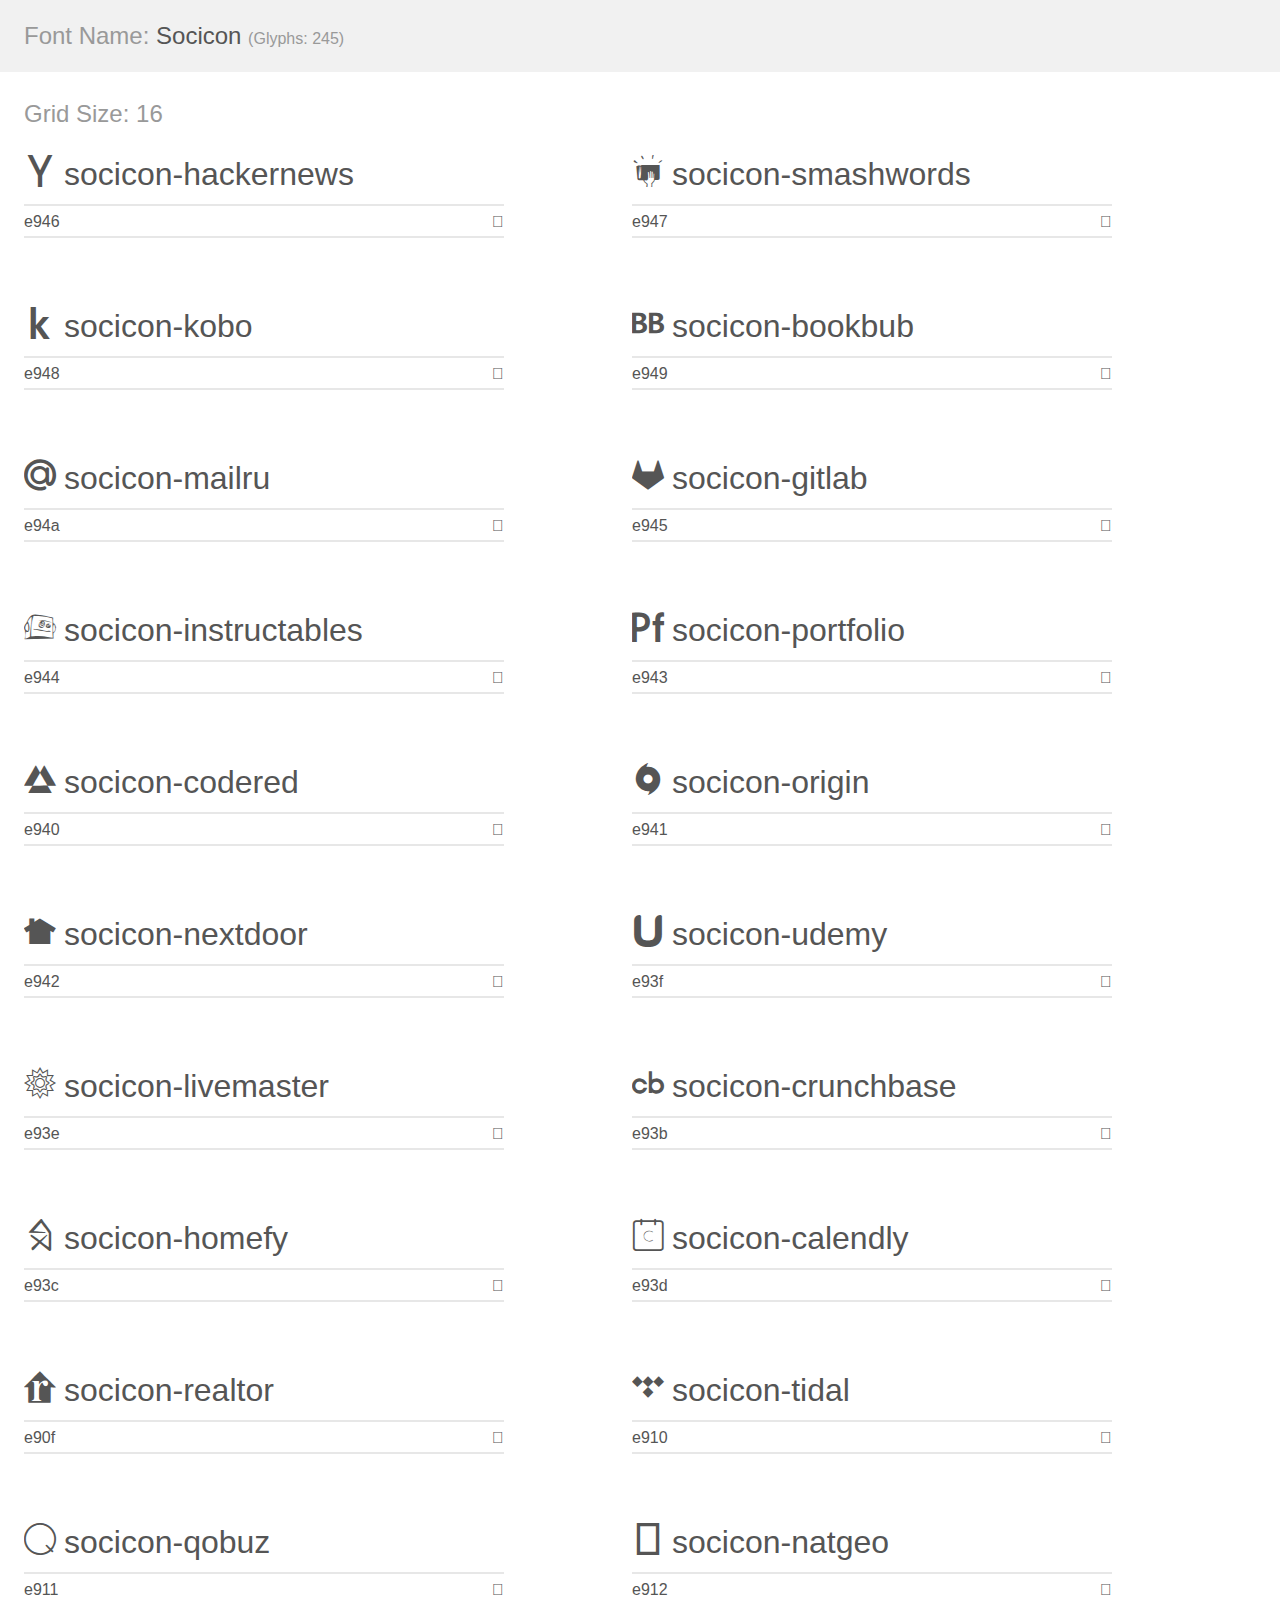
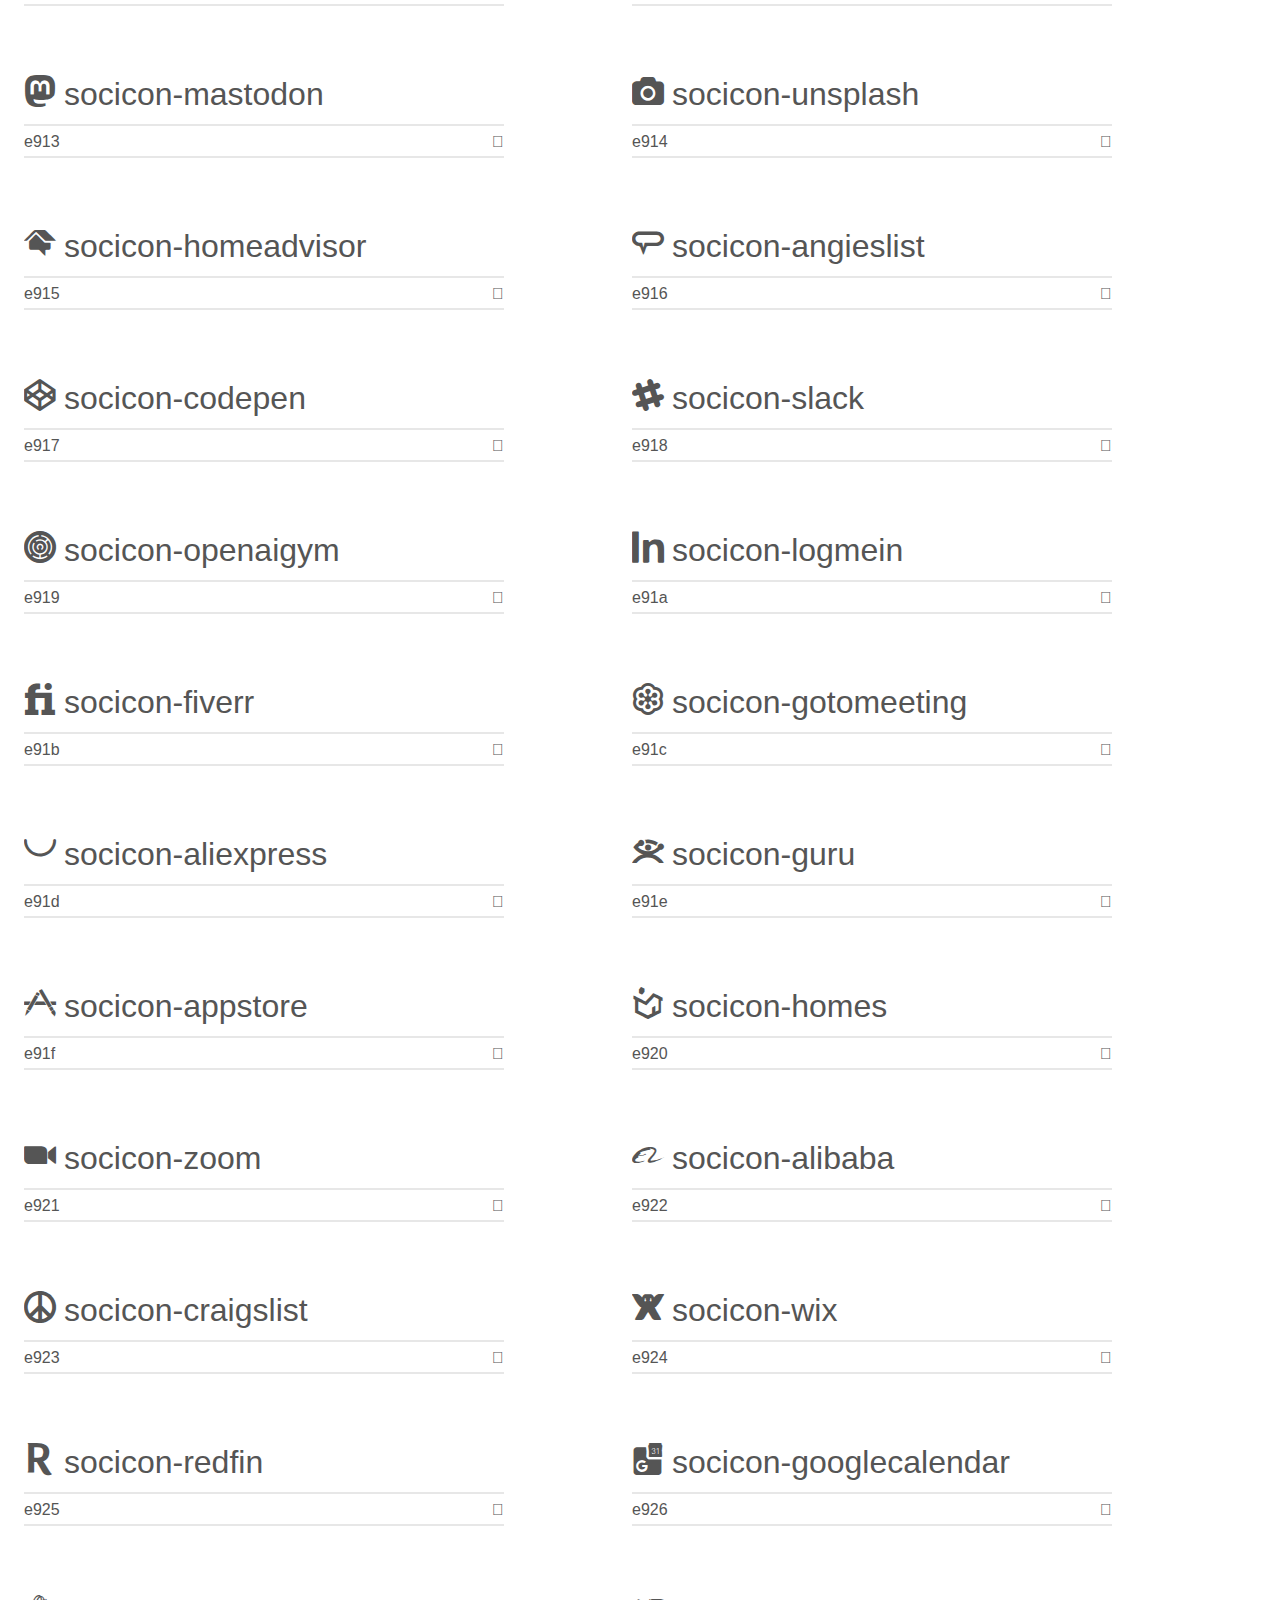
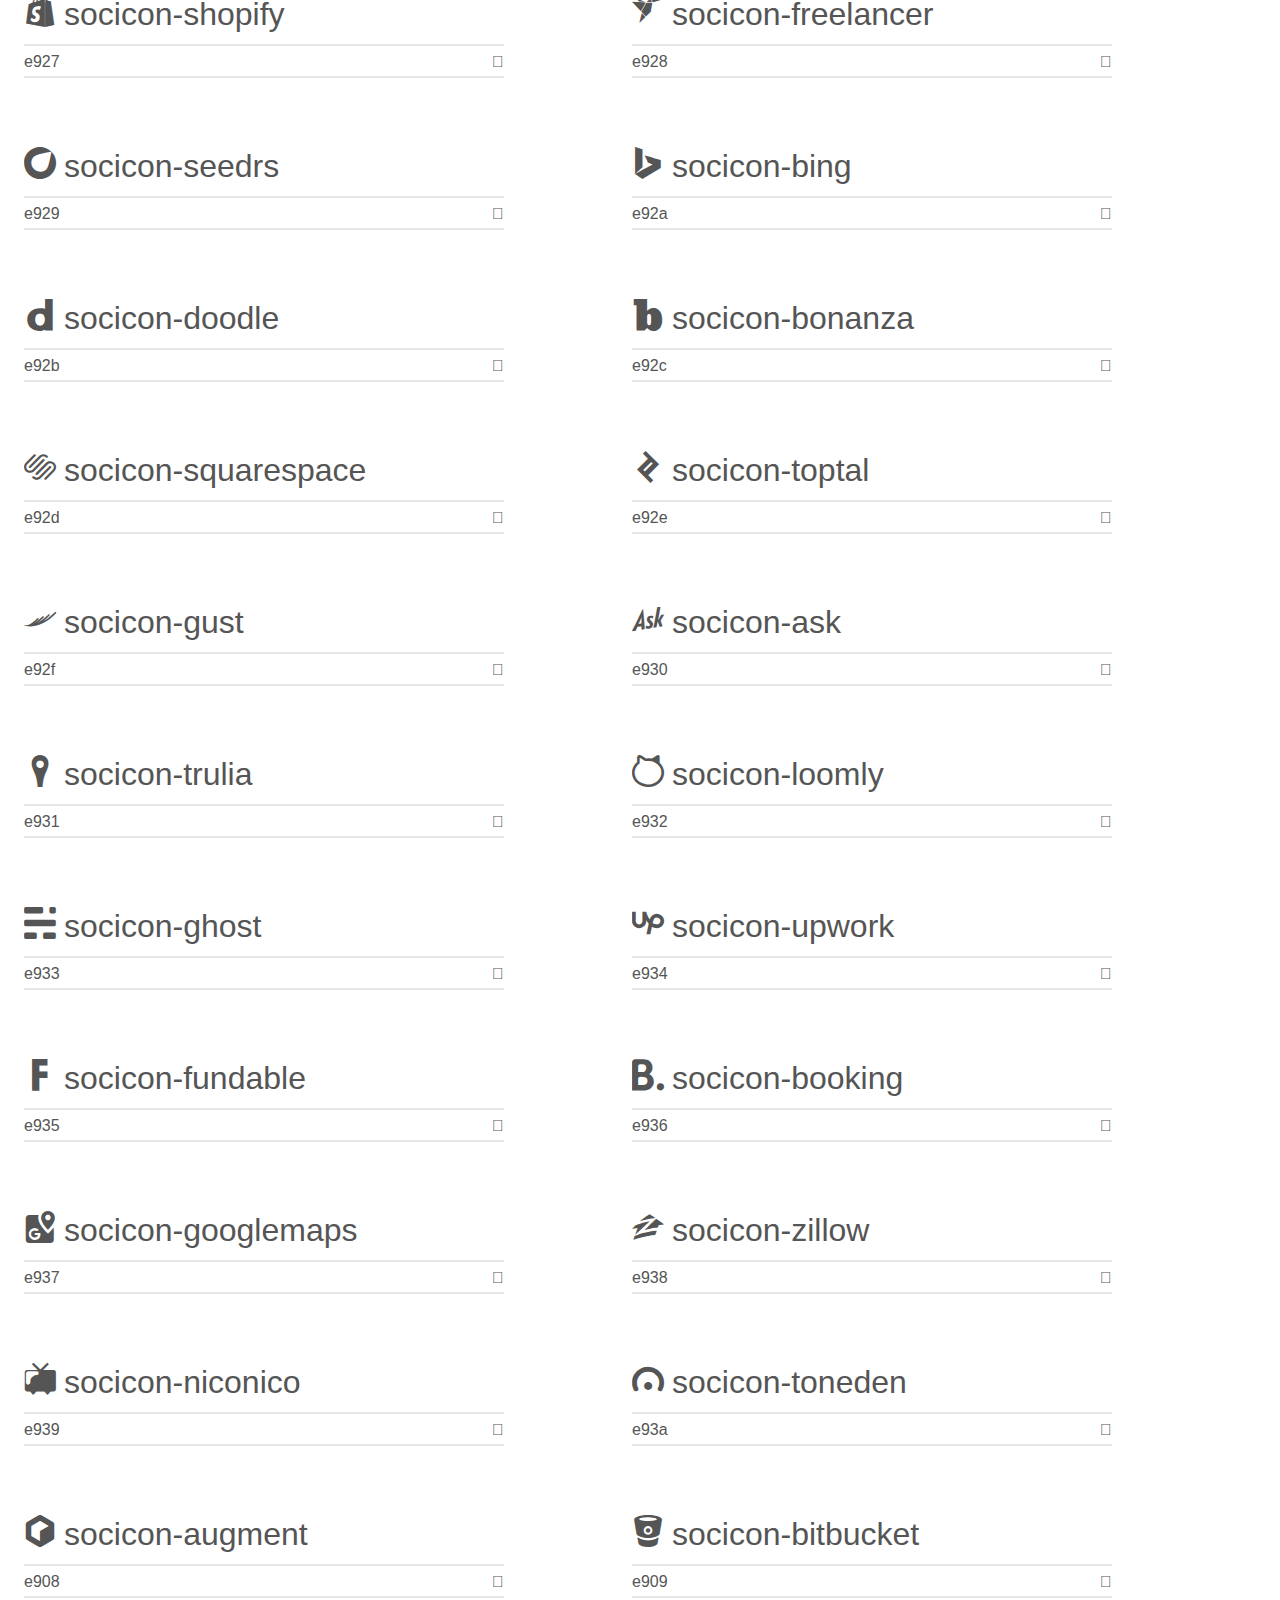
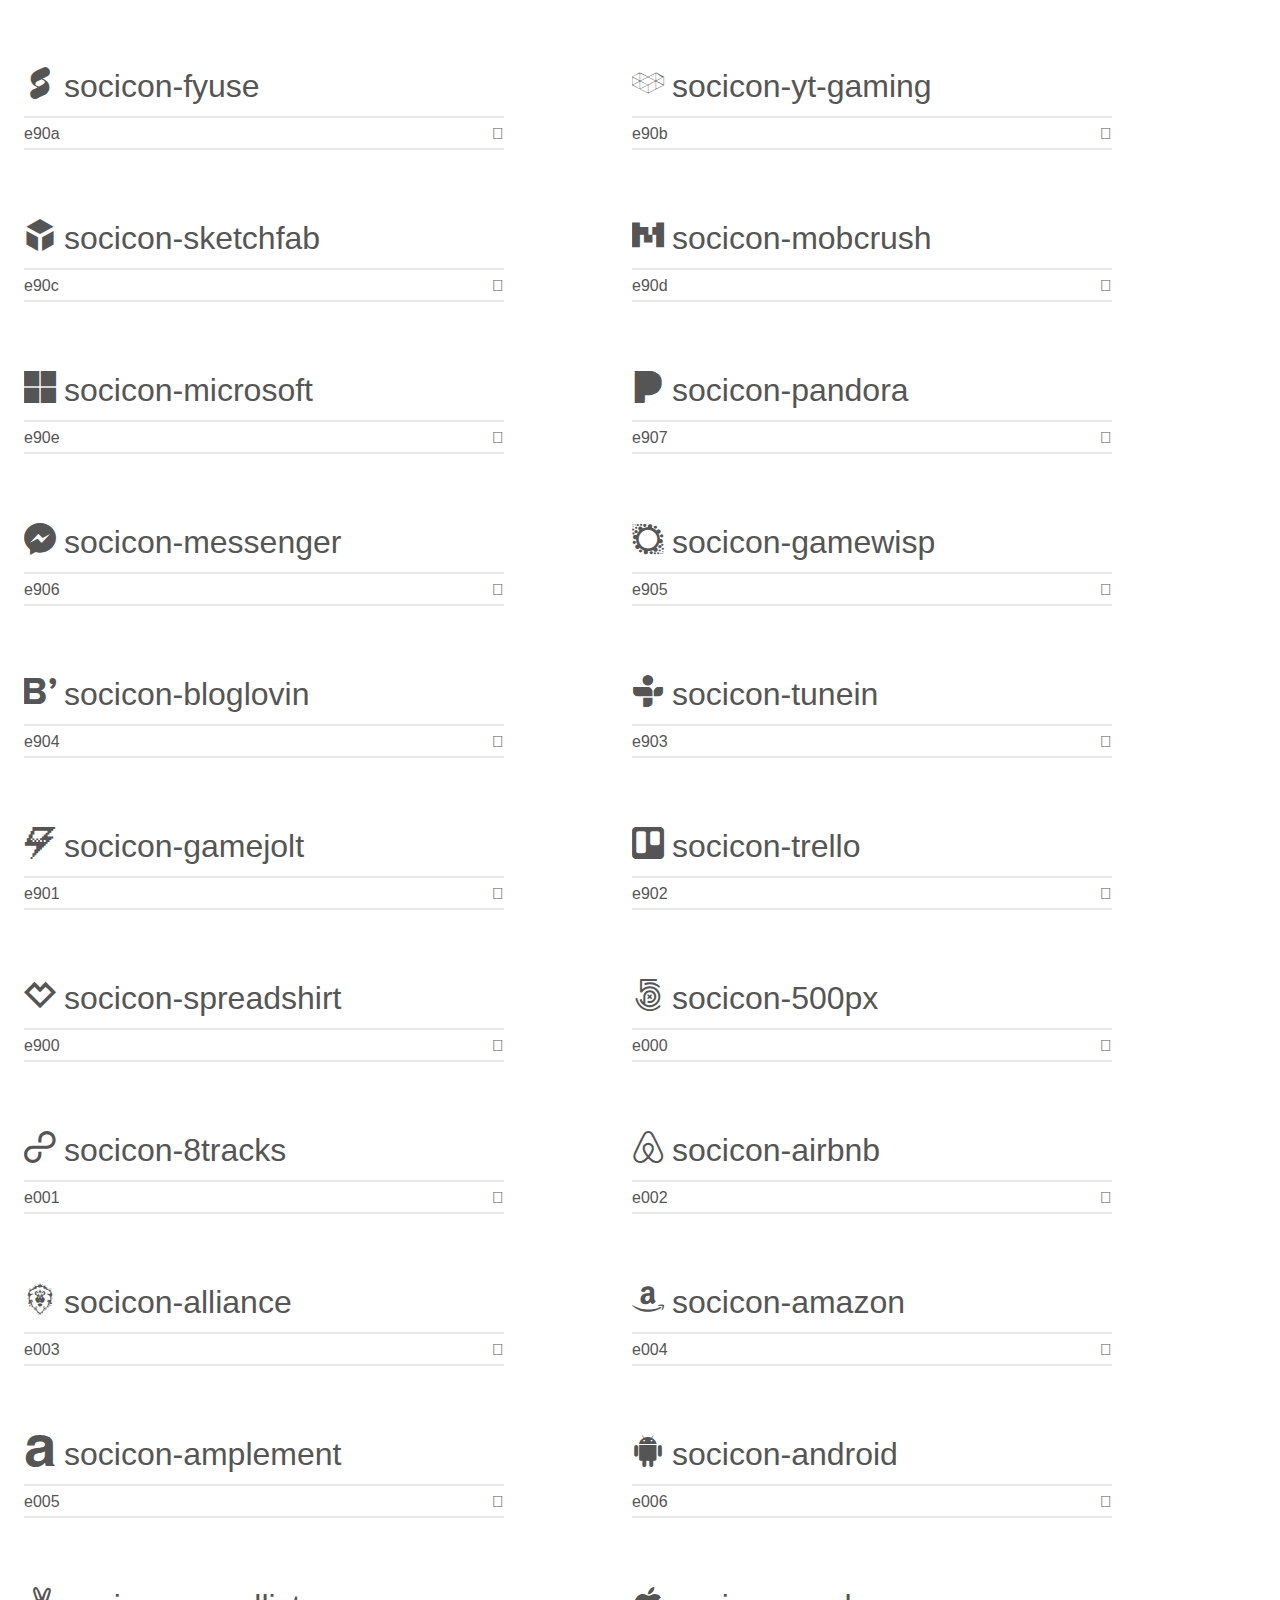
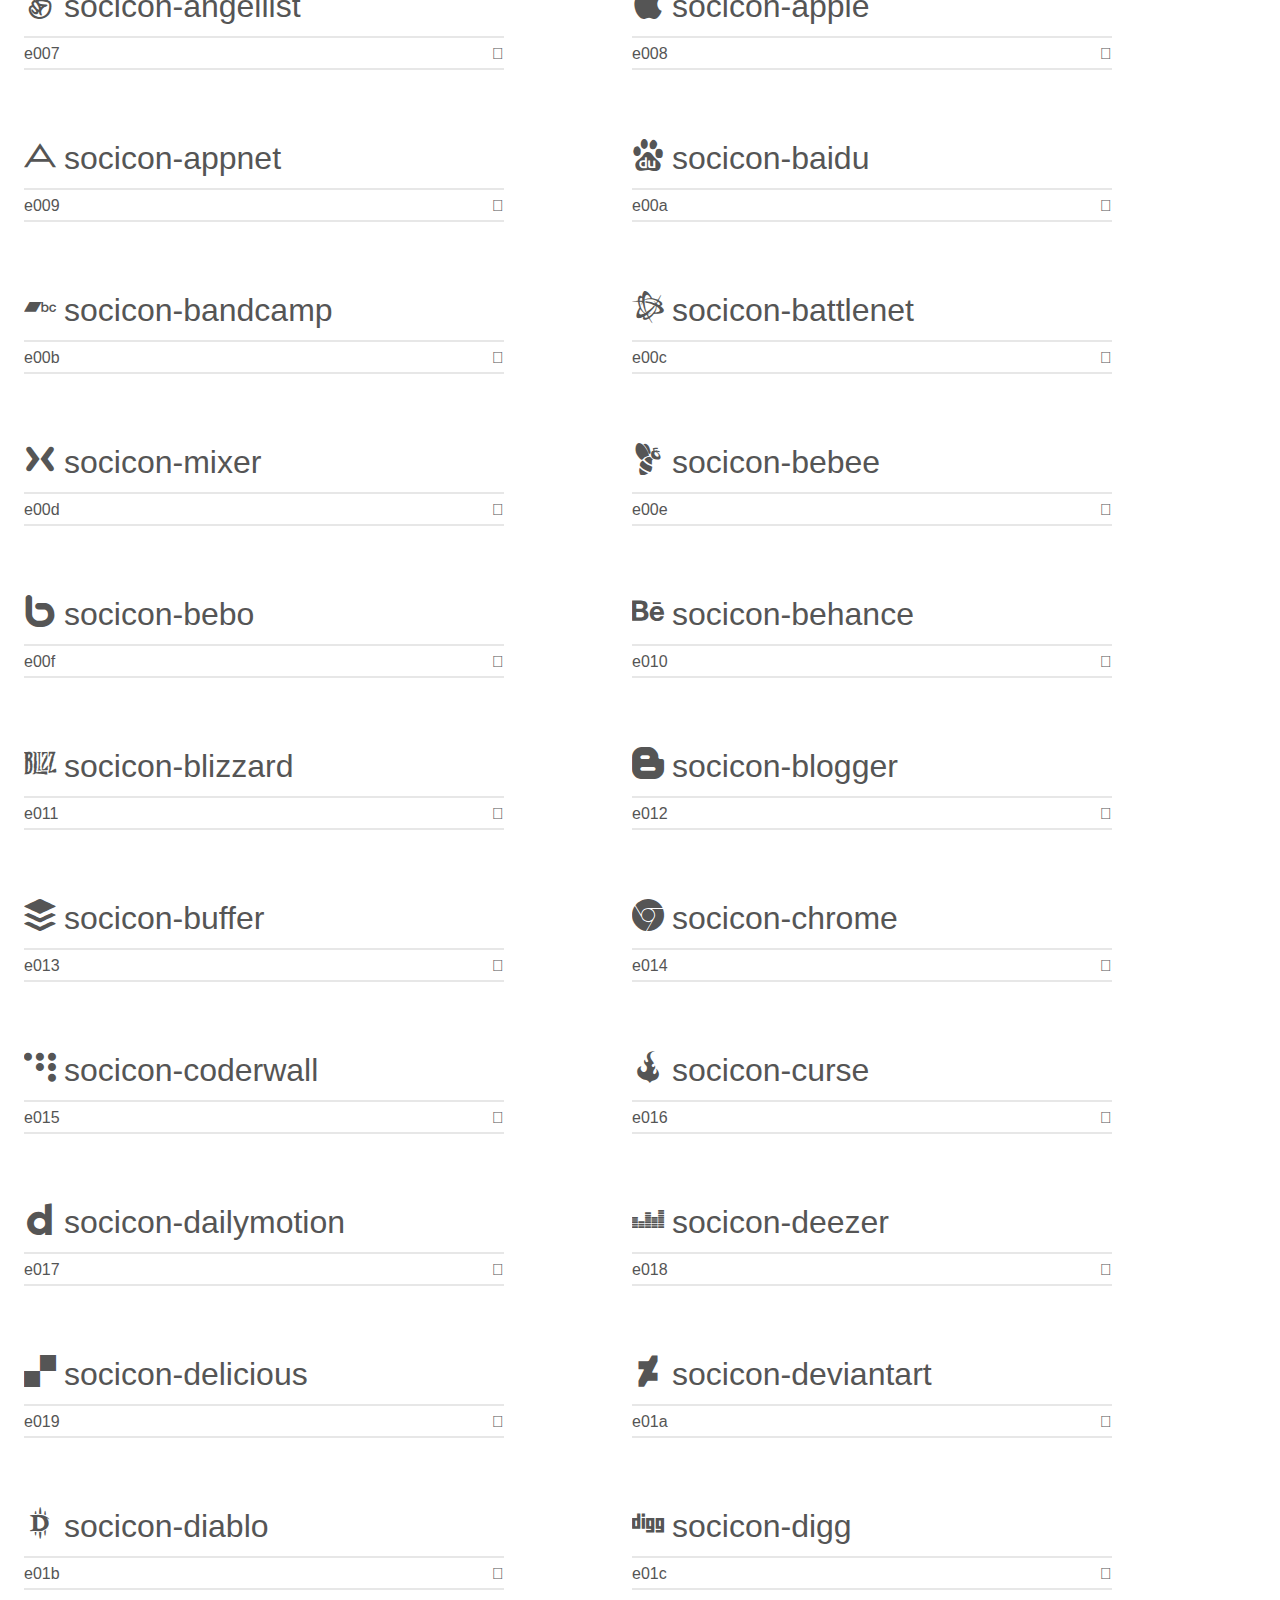
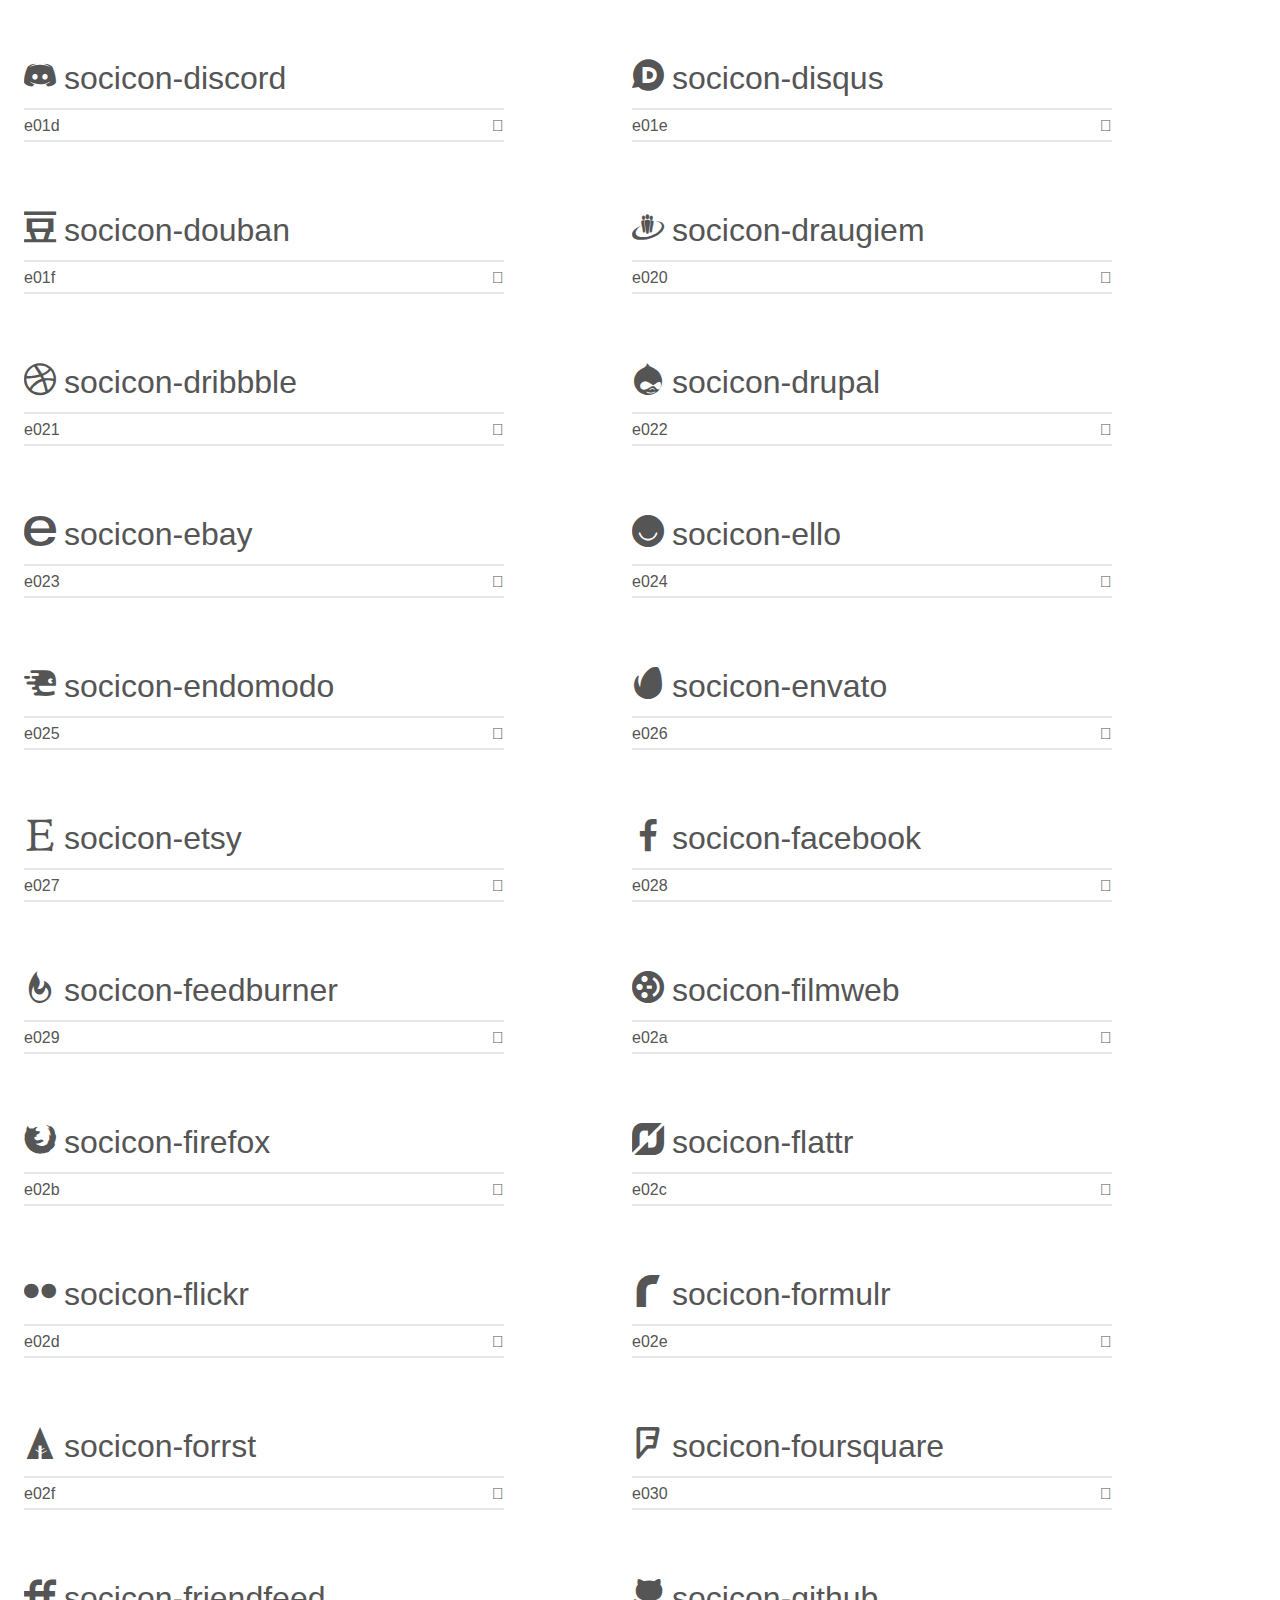
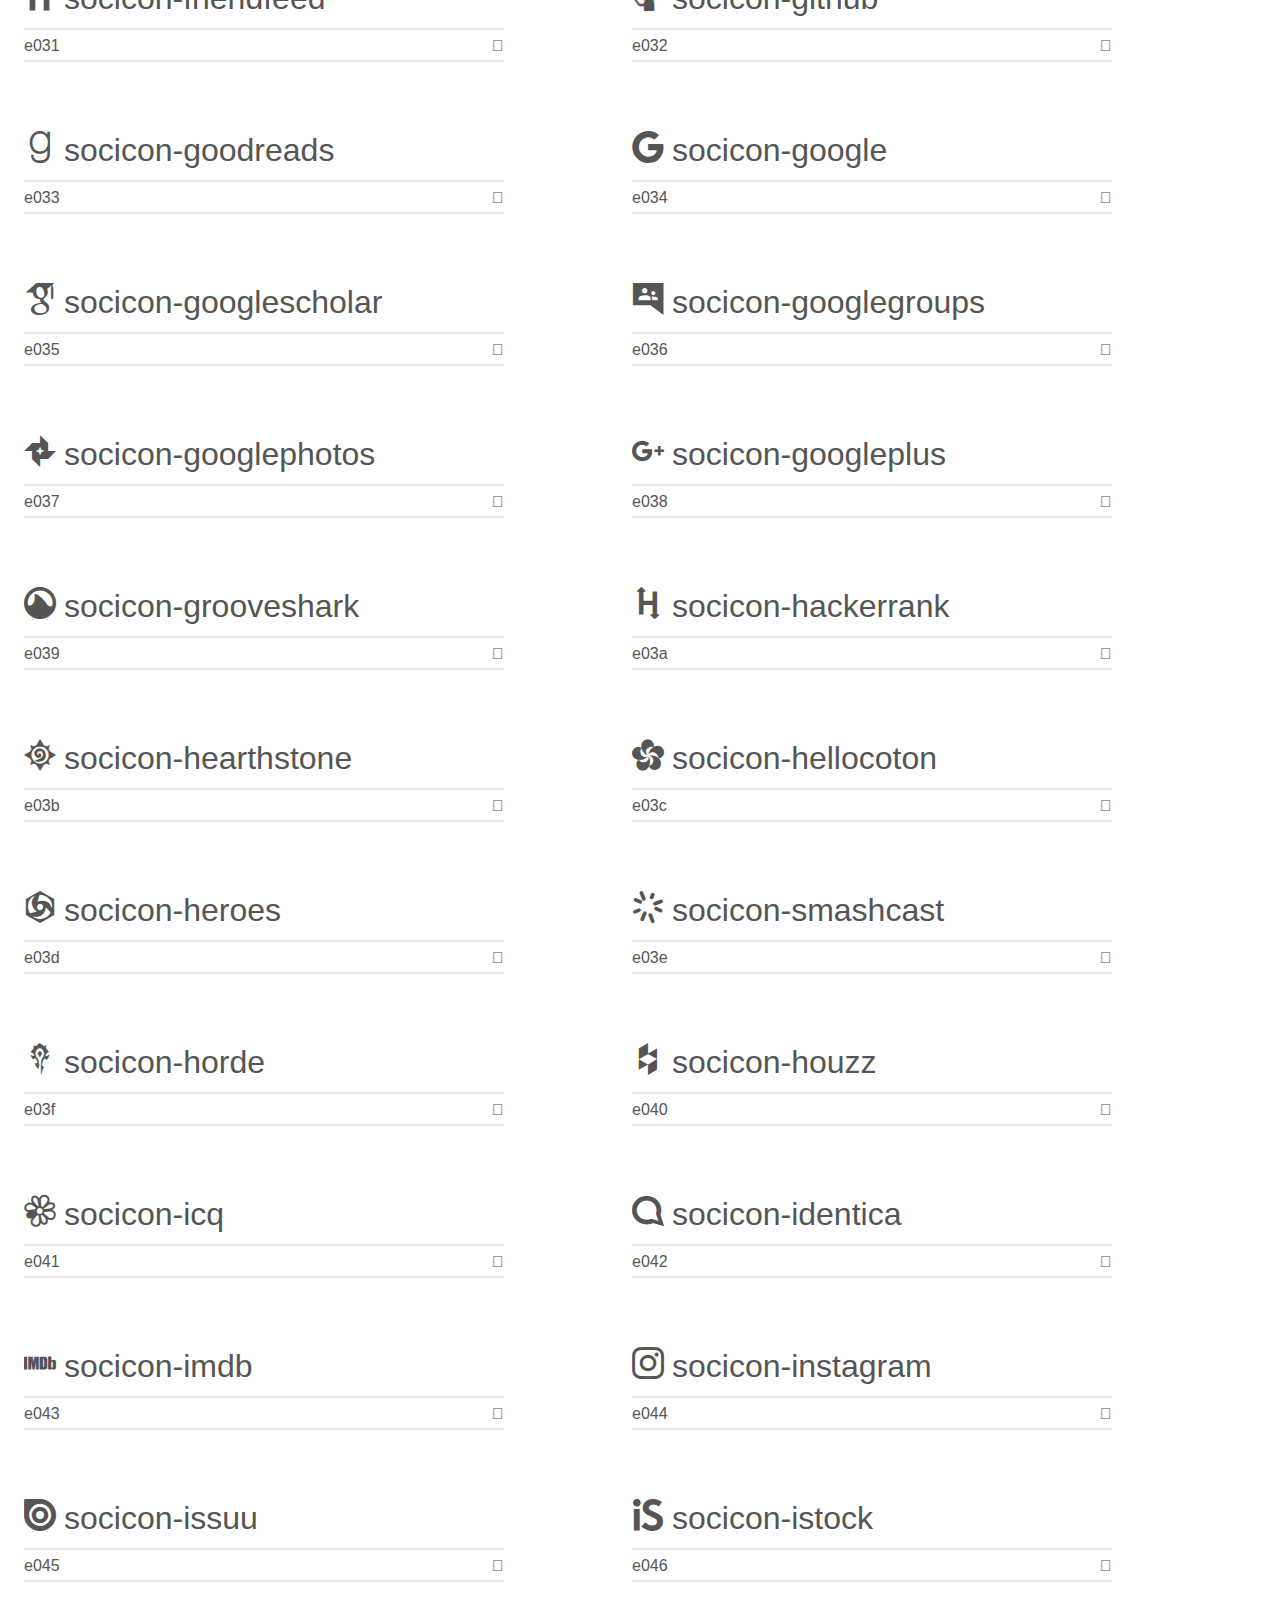
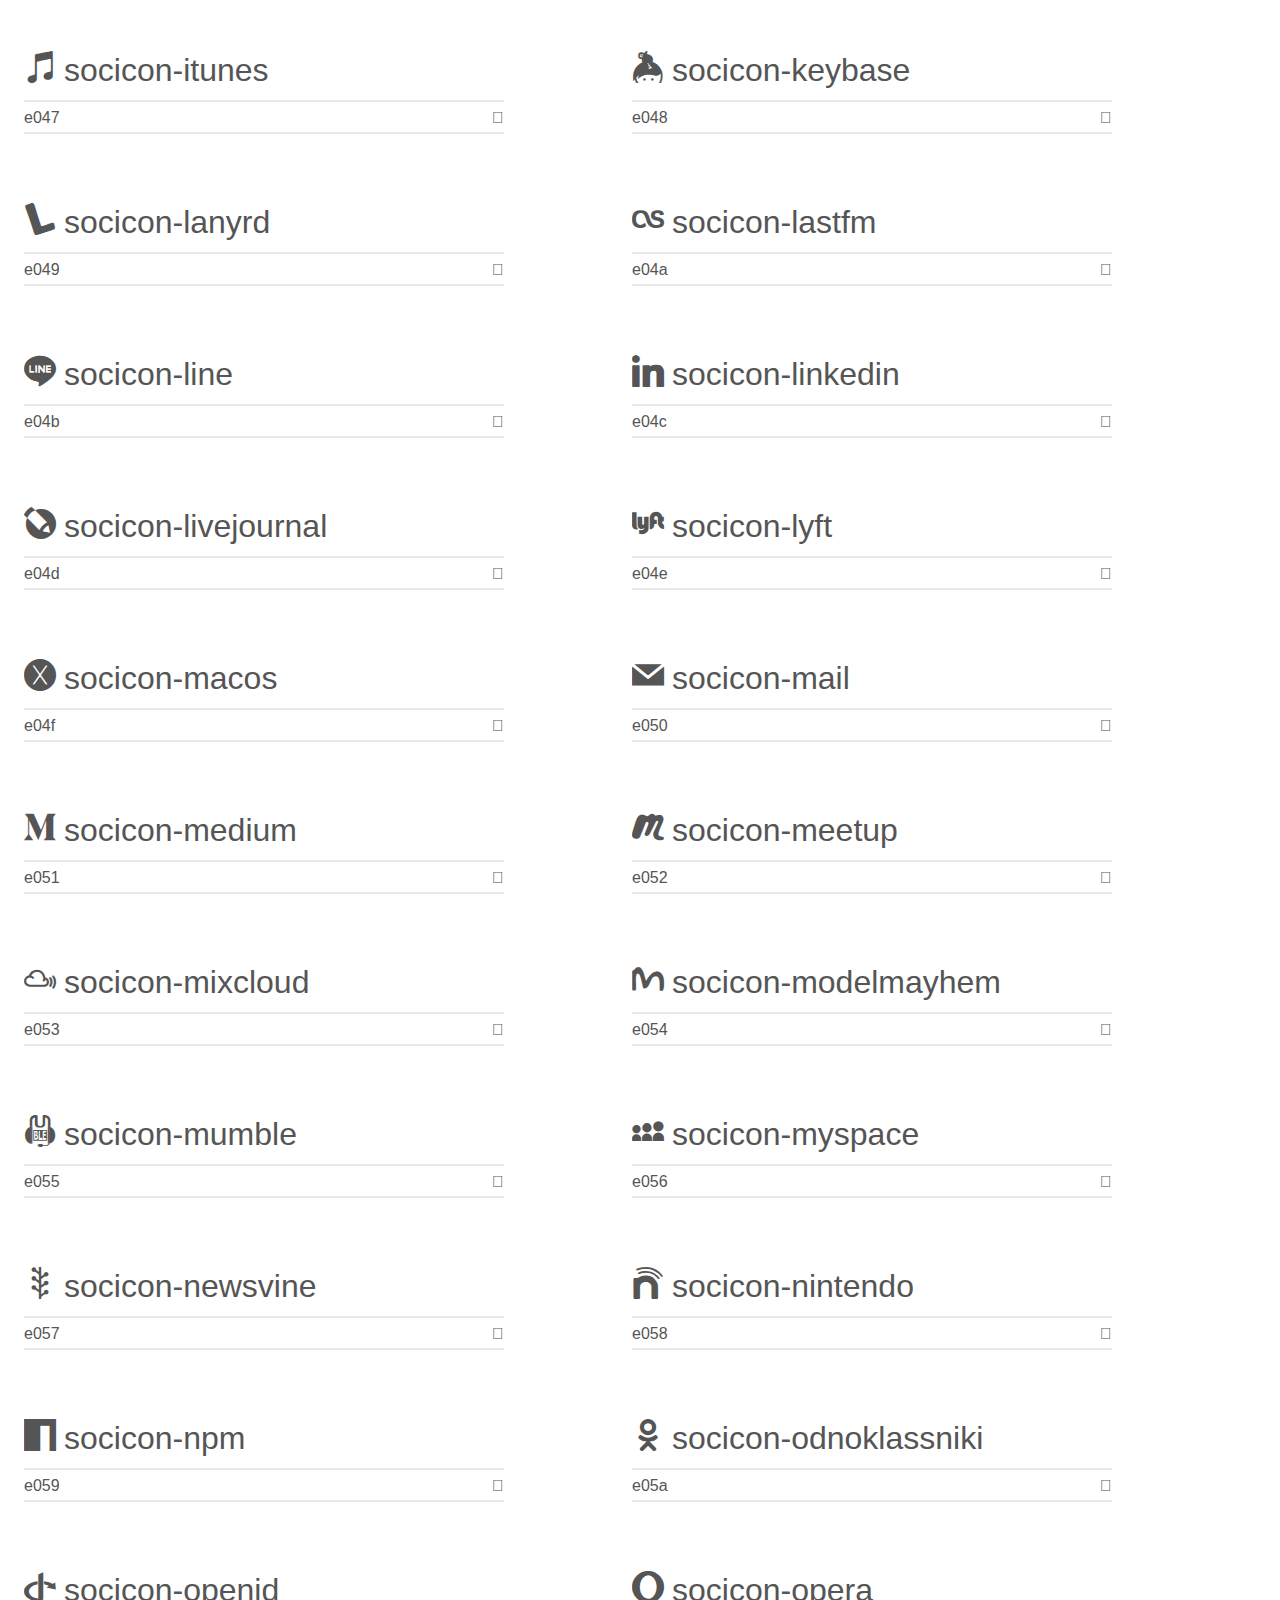
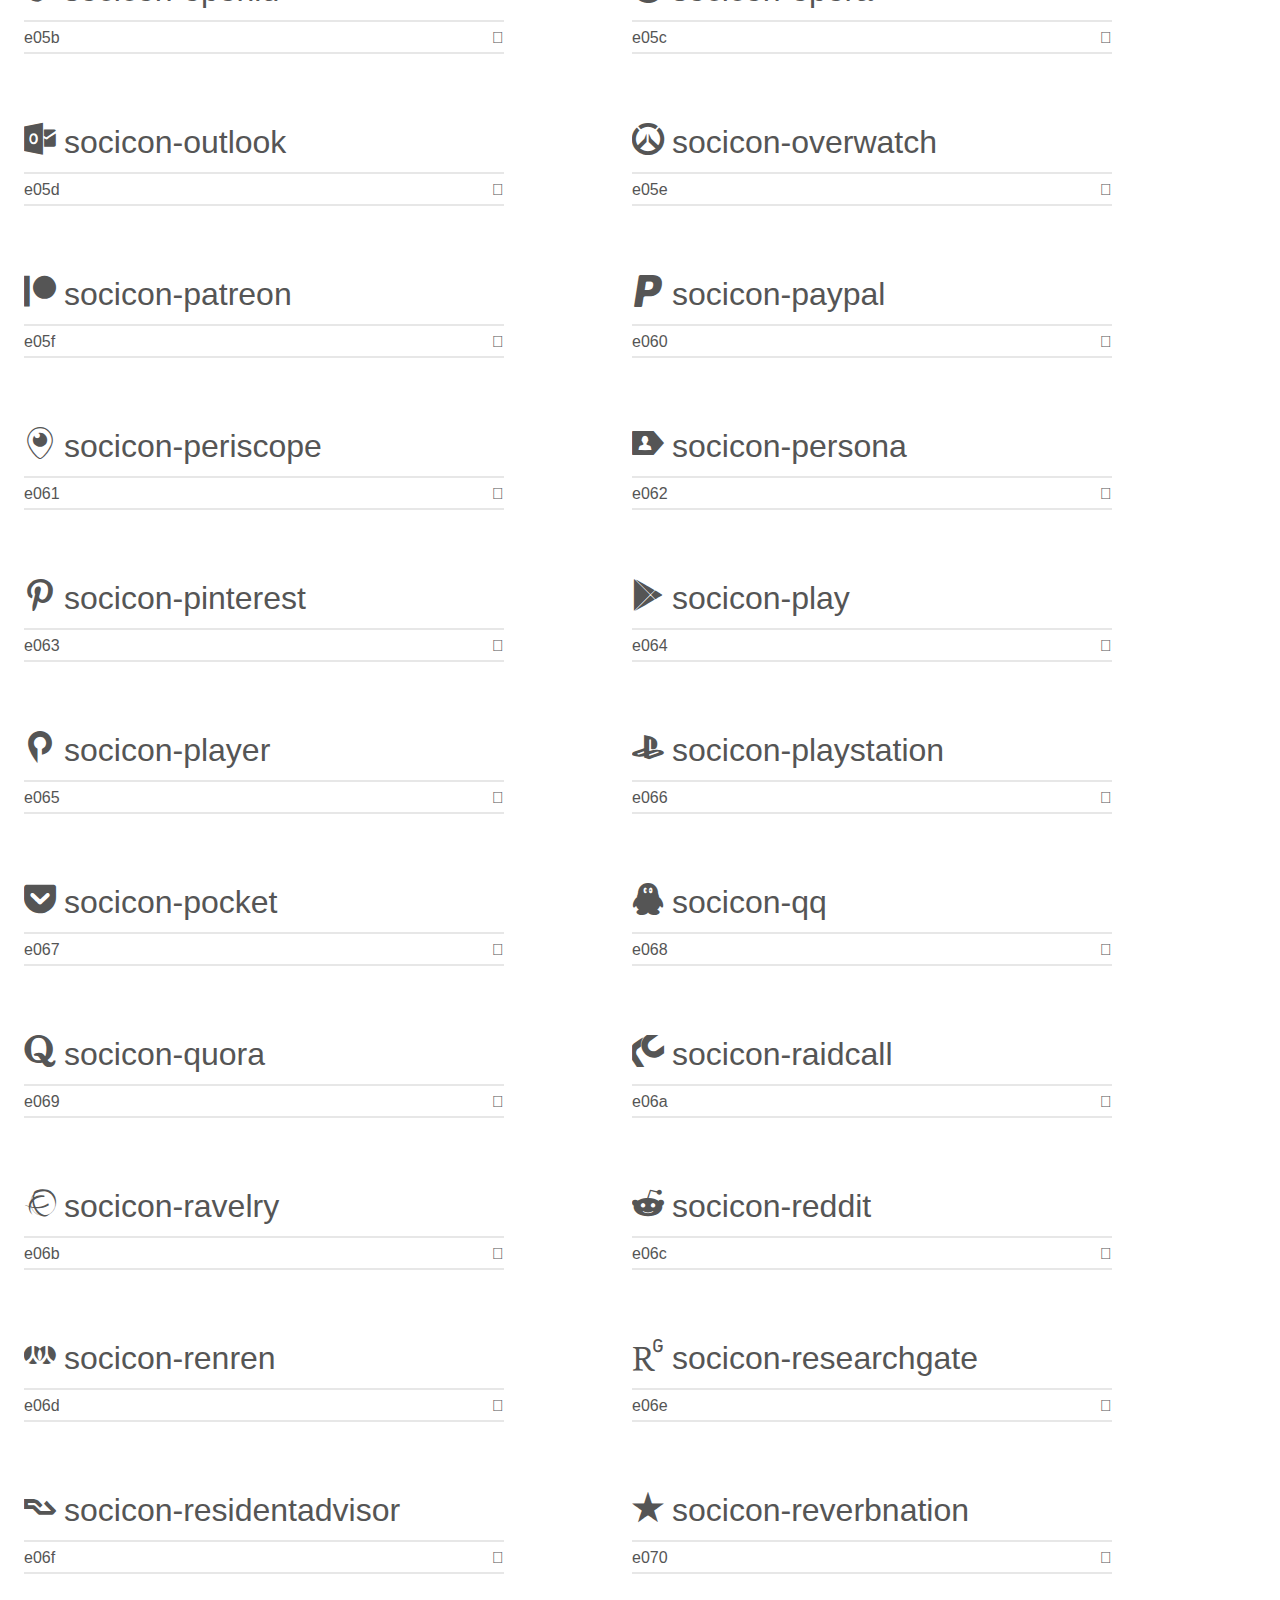
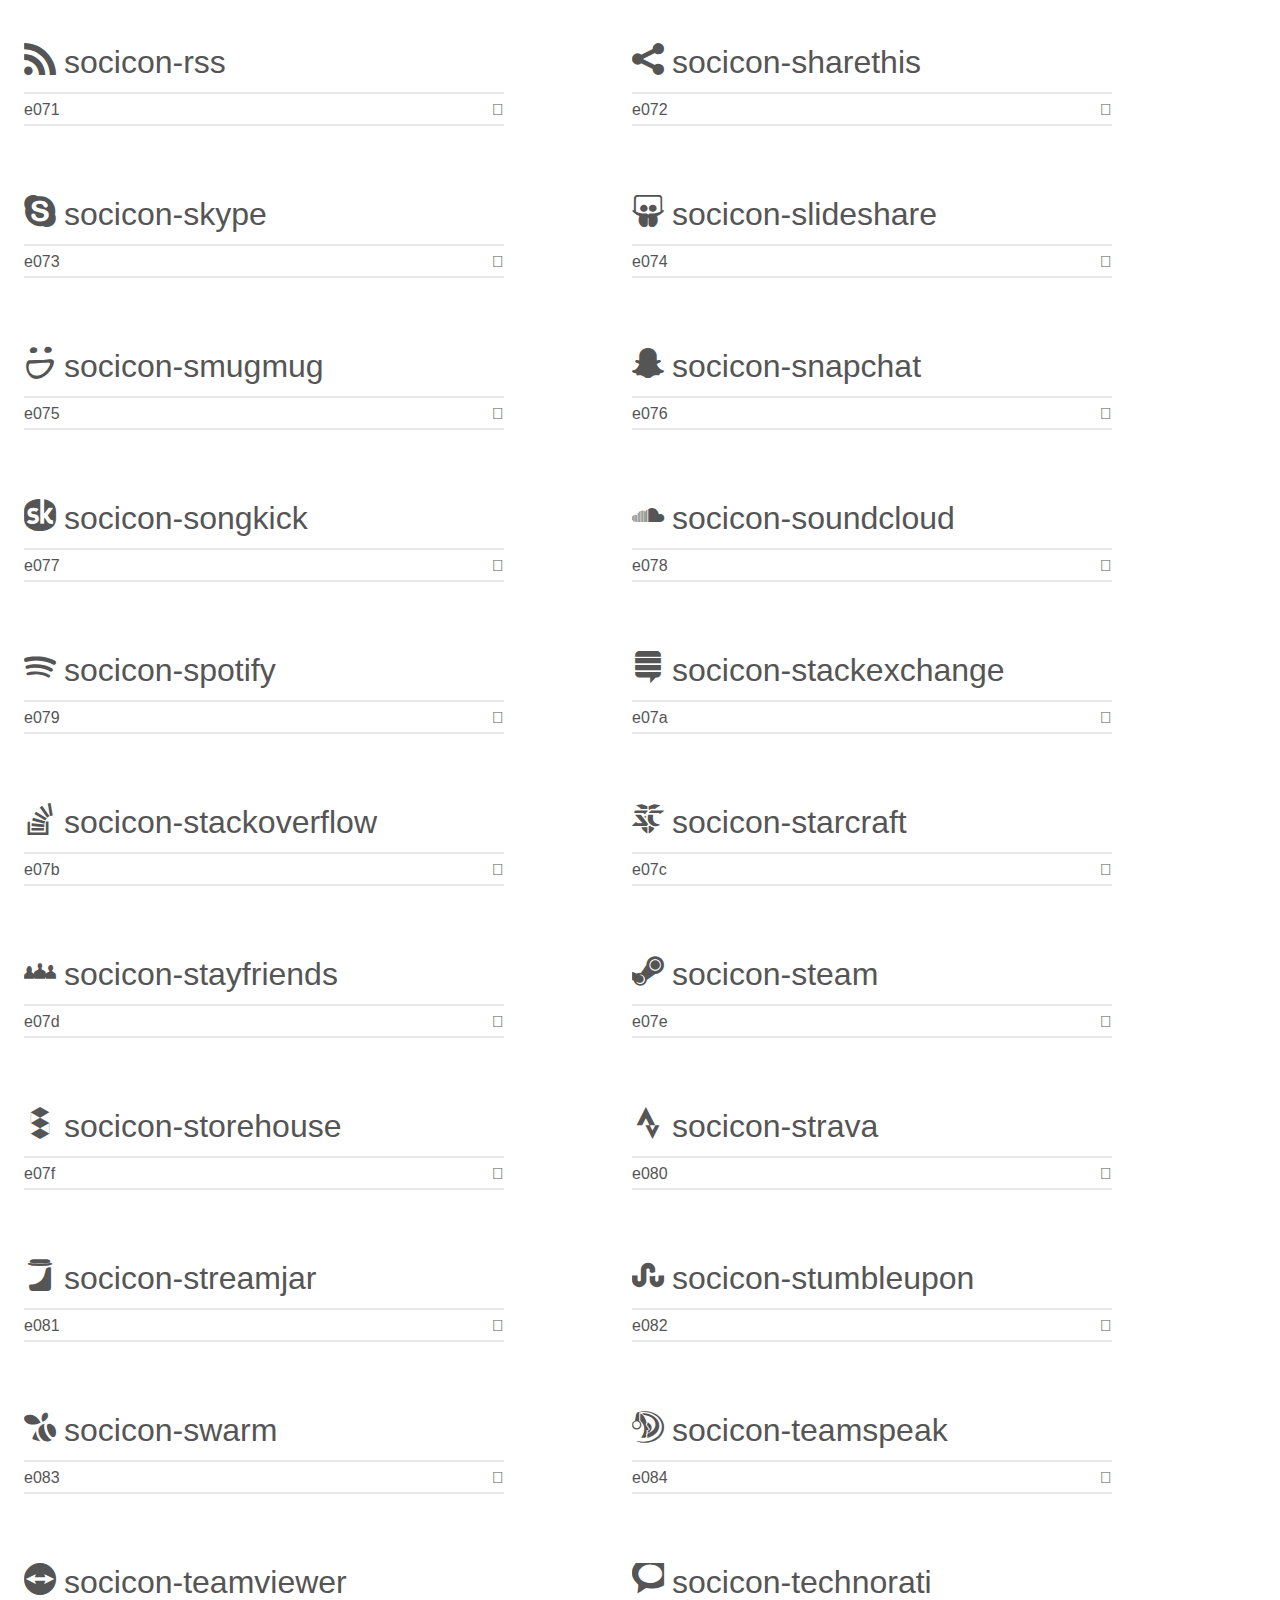
<file: socicon/demo.html>
<!doctype html>
<html>
<head>
    <meta charset="utf-8">
    <title>IcoMoon Demo</title>
    <meta name="description" content="An Icon Font Generated By IcoMoon.io">
    <meta name="viewport" content="width=device-width, initial-scale=1">
    <link rel="stylesheet" href="demo-files/demo.css">
    <link rel="stylesheet" href="style.css"></head>
<body>
    <div class="bgc1 clearfix">
        <h1 class="mhmm mvm"><span class="fgc1">Font Name:</span> Socicon <small class="fgc1">(Glyphs:&nbsp;245)</small></h1>
    </div>
    <div class="clearfix mhl ptl">
        <h1 class="mvm mtn fgc1">Grid Size: 16</h1>
        <div class="glyph fs1">
            <div class="clearfix bshadow0 pbs">
                <span class="socicon-hackernews">
                
                </span>
                <span class="mls"> socicon-hackernews</span>
            </div>
            <fieldset class="fs0 size1of1 clearfix hidden-false">
                <input type="text" readonly value="e946" class="unit size1of2" />
                <input type="text" maxlength="1" readonly value="&#xe946;" class="unitRight size1of2 talign-right" />
            </fieldset>
            <div class="fs0 bshadow0 clearfix hidden-true">
                <span class="unit pvs fgc1">liga: </span>
                <input type="text" readonly value="" class="liga unitRight" />
            </div>
        </div>
        <div class="glyph fs1">
            <div class="clearfix bshadow0 pbs">
                <span class="socicon-smashwords">
                
                </span>
                <span class="mls"> socicon-smashwords</span>
            </div>
            <fieldset class="fs0 size1of1 clearfix hidden-false">
                <input type="text" readonly value="e947" class="unit size1of2" />
                <input type="text" maxlength="1" readonly value="&#xe947;" class="unitRight size1of2 talign-right" />
            </fieldset>
            <div class="fs0 bshadow0 clearfix hidden-true">
                <span class="unit pvs fgc1">liga: </span>
                <input type="text" readonly value="" class="liga unitRight" />
            </div>
        </div>
        <div class="glyph fs1">
            <div class="clearfix bshadow0 pbs">
                <span class="socicon-kobo">
                
                </span>
                <span class="mls"> socicon-kobo</span>
            </div>
            <fieldset class="fs0 size1of1 clearfix hidden-false">
                <input type="text" readonly value="e948" class="unit size1of2" />
                <input type="text" maxlength="1" readonly value="&#xe948;" class="unitRight size1of2 talign-right" />
            </fieldset>
            <div class="fs0 bshadow0 clearfix hidden-true">
                <span class="unit pvs fgc1">liga: </span>
                <input type="text" readonly value="" class="liga unitRight" />
            </div>
        </div>
        <div class="glyph fs1">
            <div class="clearfix bshadow0 pbs">
                <span class="socicon-bookbub">
                
                </span>
                <span class="mls"> socicon-bookbub</span>
            </div>
            <fieldset class="fs0 size1of1 clearfix hidden-false">
                <input type="text" readonly value="e949" class="unit size1of2" />
                <input type="text" maxlength="1" readonly value="&#xe949;" class="unitRight size1of2 talign-right" />
            </fieldset>
            <div class="fs0 bshadow0 clearfix hidden-true">
                <span class="unit pvs fgc1">liga: </span>
                <input type="text" readonly value="" class="liga unitRight" />
            </div>
        </div>
        <div class="glyph fs1">
            <div class="clearfix bshadow0 pbs">
                <span class="socicon-mailru">
                
                </span>
                <span class="mls"> socicon-mailru</span>
            </div>
            <fieldset class="fs0 size1of1 clearfix hidden-false">
                <input type="text" readonly value="e94a" class="unit size1of2" />
                <input type="text" maxlength="1" readonly value="&#xe94a;" class="unitRight size1of2 talign-right" />
            </fieldset>
            <div class="fs0 bshadow0 clearfix hidden-true">
                <span class="unit pvs fgc1">liga: </span>
                <input type="text" readonly value="" class="liga unitRight" />
            </div>
        </div>
        <div class="glyph fs1">
            <div class="clearfix bshadow0 pbs">
                <span class="socicon-gitlab">
                
                </span>
                <span class="mls"> socicon-gitlab</span>
            </div>
            <fieldset class="fs0 size1of1 clearfix hidden-false">
                <input type="text" readonly value="e945" class="unit size1of2" />
                <input type="text" maxlength="1" readonly value="&#xe945;" class="unitRight size1of2 talign-right" />
            </fieldset>
            <div class="fs0 bshadow0 clearfix hidden-true">
                <span class="unit pvs fgc1">liga: </span>
                <input type="text" readonly value="" class="liga unitRight" />
            </div>
        </div>
        <div class="glyph fs1">
            <div class="clearfix bshadow0 pbs">
                <span class="socicon-instructables">
                
                </span>
                <span class="mls"> socicon-instructables</span>
            </div>
            <fieldset class="fs0 size1of1 clearfix hidden-false">
                <input type="text" readonly value="e944" class="unit size1of2" />
                <input type="text" maxlength="1" readonly value="&#xe944;" class="unitRight size1of2 talign-right" />
            </fieldset>
            <div class="fs0 bshadow0 clearfix hidden-true">
                <span class="unit pvs fgc1">liga: </span>
                <input type="text" readonly value="" class="liga unitRight" />
            </div>
        </div>
        <div class="glyph fs1">
            <div class="clearfix bshadow0 pbs">
                <span class="socicon-portfolio">
                
                </span>
                <span class="mls"> socicon-portfolio</span>
            </div>
            <fieldset class="fs0 size1of1 clearfix hidden-false">
                <input type="text" readonly value="e943" class="unit size1of2" />
                <input type="text" maxlength="1" readonly value="&#xe943;" class="unitRight size1of2 talign-right" />
            </fieldset>
            <div class="fs0 bshadow0 clearfix hidden-true">
                <span class="unit pvs fgc1">liga: </span>
                <input type="text" readonly value="" class="liga unitRight" />
            </div>
        </div>
        <div class="glyph fs1">
            <div class="clearfix bshadow0 pbs">
                <span class="socicon-codered">
                
                </span>
                <span class="mls"> socicon-codered</span>
            </div>
            <fieldset class="fs0 size1of1 clearfix hidden-false">
                <input type="text" readonly value="e940" class="unit size1of2" />
                <input type="text" maxlength="1" readonly value="&#xe940;" class="unitRight size1of2 talign-right" />
            </fieldset>
            <div class="fs0 bshadow0 clearfix hidden-true">
                <span class="unit pvs fgc1">liga: </span>
                <input type="text" readonly value="" class="liga unitRight" />
            </div>
        </div>
        <div class="glyph fs1">
            <div class="clearfix bshadow0 pbs">
                <span class="socicon-origin">
                
                </span>
                <span class="mls"> socicon-origin</span>
            </div>
            <fieldset class="fs0 size1of1 clearfix hidden-false">
                <input type="text" readonly value="e941" class="unit size1of2" />
                <input type="text" maxlength="1" readonly value="&#xe941;" class="unitRight size1of2 talign-right" />
            </fieldset>
            <div class="fs0 bshadow0 clearfix hidden-true">
                <span class="unit pvs fgc1">liga: </span>
                <input type="text" readonly value="" class="liga unitRight" />
            </div>
        </div>
        <div class="glyph fs1">
            <div class="clearfix bshadow0 pbs">
                <span class="socicon-nextdoor">
                
                </span>
                <span class="mls"> socicon-nextdoor</span>
            </div>
            <fieldset class="fs0 size1of1 clearfix hidden-false">
                <input type="text" readonly value="e942" class="unit size1of2" />
                <input type="text" maxlength="1" readonly value="&#xe942;" class="unitRight size1of2 talign-right" />
            </fieldset>
            <div class="fs0 bshadow0 clearfix hidden-true">
                <span class="unit pvs fgc1">liga: </span>
                <input type="text" readonly value="" class="liga unitRight" />
            </div>
        </div>
        <div class="glyph fs1">
            <div class="clearfix bshadow0 pbs">
                <span class="socicon-udemy">
                
                </span>
                <span class="mls"> socicon-udemy</span>
            </div>
            <fieldset class="fs0 size1of1 clearfix hidden-false">
                <input type="text" readonly value="e93f" class="unit size1of2" />
                <input type="text" maxlength="1" readonly value="&#xe93f;" class="unitRight size1of2 talign-right" />
            </fieldset>
            <div class="fs0 bshadow0 clearfix hidden-true">
                <span class="unit pvs fgc1">liga: </span>
                <input type="text" readonly value="" class="liga unitRight" />
            </div>
        </div>
        <div class="glyph fs1">
            <div class="clearfix bshadow0 pbs">
                <span class="socicon-livemaster">
                
                </span>
                <span class="mls"> socicon-livemaster</span>
            </div>
            <fieldset class="fs0 size1of1 clearfix hidden-false">
                <input type="text" readonly value="e93e" class="unit size1of2" />
                <input type="text" maxlength="1" readonly value="&#xe93e;" class="unitRight size1of2 talign-right" />
            </fieldset>
            <div class="fs0 bshadow0 clearfix hidden-true">
                <span class="unit pvs fgc1">liga: </span>
                <input type="text" readonly value="" class="liga unitRight" />
            </div>
        </div>
        <div class="glyph fs1">
            <div class="clearfix bshadow0 pbs">
                <span class="socicon-crunchbase">
                
                </span>
                <span class="mls"> socicon-crunchbase</span>
            </div>
            <fieldset class="fs0 size1of1 clearfix hidden-false">
                <input type="text" readonly value="e93b" class="unit size1of2" />
                <input type="text" maxlength="1" readonly value="&#xe93b;" class="unitRight size1of2 talign-right" />
            </fieldset>
            <div class="fs0 bshadow0 clearfix hidden-true">
                <span class="unit pvs fgc1">liga: </span>
                <input type="text" readonly value="" class="liga unitRight" />
            </div>
        </div>
        <div class="glyph fs1">
            <div class="clearfix bshadow0 pbs">
                <span class="socicon-homefy">
                
                </span>
                <span class="mls"> socicon-homefy</span>
            </div>
            <fieldset class="fs0 size1of1 clearfix hidden-false">
                <input type="text" readonly value="e93c" class="unit size1of2" />
                <input type="text" maxlength="1" readonly value="&#xe93c;" class="unitRight size1of2 talign-right" />
            </fieldset>
            <div class="fs0 bshadow0 clearfix hidden-true">
                <span class="unit pvs fgc1">liga: </span>
                <input type="text" readonly value="" class="liga unitRight" />
            </div>
        </div>
        <div class="glyph fs1">
            <div class="clearfix bshadow0 pbs">
                <span class="socicon-calendly">
                
                </span>
                <span class="mls"> socicon-calendly</span>
            </div>
            <fieldset class="fs0 size1of1 clearfix hidden-false">
                <input type="text" readonly value="e93d" class="unit size1of2" />
                <input type="text" maxlength="1" readonly value="&#xe93d;" class="unitRight size1of2 talign-right" />
            </fieldset>
            <div class="fs0 bshadow0 clearfix hidden-true">
                <span class="unit pvs fgc1">liga: </span>
                <input type="text" readonly value="" class="liga unitRight" />
            </div>
        </div>
        <div class="glyph fs1">
            <div class="clearfix bshadow0 pbs">
                <span class="socicon-realtor">
                
                </span>
                <span class="mls"> socicon-realtor</span>
            </div>
            <fieldset class="fs0 size1of1 clearfix hidden-false">
                <input type="text" readonly value="e90f" class="unit size1of2" />
                <input type="text" maxlength="1" readonly value="&#xe90f;" class="unitRight size1of2 talign-right" />
            </fieldset>
            <div class="fs0 bshadow0 clearfix hidden-true">
                <span class="unit pvs fgc1">liga: </span>
                <input type="text" readonly value="" class="liga unitRight" />
            </div>
        </div>
        <div class="glyph fs1">
            <div class="clearfix bshadow0 pbs">
                <span class="socicon-tidal">
                
                </span>
                <span class="mls"> socicon-tidal</span>
            </div>
            <fieldset class="fs0 size1of1 clearfix hidden-false">
                <input type="text" readonly value="e910" class="unit size1of2" />
                <input type="text" maxlength="1" readonly value="&#xe910;" class="unitRight size1of2 talign-right" />
            </fieldset>
            <div class="fs0 bshadow0 clearfix hidden-true">
                <span class="unit pvs fgc1">liga: </span>
                <input type="text" readonly value="" class="liga unitRight" />
            </div>
        </div>
        <div class="glyph fs1">
            <div class="clearfix bshadow0 pbs">
                <span class="socicon-qobuz">
                
                </span>
                <span class="mls"> socicon-qobuz</span>
            </div>
            <fieldset class="fs0 size1of1 clearfix hidden-false">
                <input type="text" readonly value="e911" class="unit size1of2" />
                <input type="text" maxlength="1" readonly value="&#xe911;" class="unitRight size1of2 talign-right" />
            </fieldset>
            <div class="fs0 bshadow0 clearfix hidden-true">
                <span class="unit pvs fgc1">liga: </span>
                <input type="text" readonly value="" class="liga unitRight" />
            </div>
        </div>
        <div class="glyph fs1">
            <div class="clearfix bshadow0 pbs">
                <span class="socicon-natgeo">
                
                </span>
                <span class="mls"> socicon-natgeo</span>
            </div>
            <fieldset class="fs0 size1of1 clearfix hidden-false">
                <input type="text" readonly value="e912" class="unit size1of2" />
                <input type="text" maxlength="1" readonly value="&#xe912;" class="unitRight size1of2 talign-right" />
            </fieldset>
            <div class="fs0 bshadow0 clearfix hidden-true">
                <span class="unit pvs fgc1">liga: </span>
                <input type="text" readonly value="" class="liga unitRight" />
            </div>
        </div>
        <div class="glyph fs1">
            <div class="clearfix bshadow0 pbs">
                <span class="socicon-mastodon">
                
                </span>
                <span class="mls"> socicon-mastodon</span>
            </div>
            <fieldset class="fs0 size1of1 clearfix hidden-false">
                <input type="text" readonly value="e913" class="unit size1of2" />
                <input type="text" maxlength="1" readonly value="&#xe913;" class="unitRight size1of2 talign-right" />
            </fieldset>
            <div class="fs0 bshadow0 clearfix hidden-true">
                <span class="unit pvs fgc1">liga: </span>
                <input type="text" readonly value="" class="liga unitRight" />
            </div>
        </div>
        <div class="glyph fs1">
            <div class="clearfix bshadow0 pbs">
                <span class="socicon-unsplash">
                
                </span>
                <span class="mls"> socicon-unsplash</span>
            </div>
            <fieldset class="fs0 size1of1 clearfix hidden-false">
                <input type="text" readonly value="e914" class="unit size1of2" />
                <input type="text" maxlength="1" readonly value="&#xe914;" class="unitRight size1of2 talign-right" />
            </fieldset>
            <div class="fs0 bshadow0 clearfix hidden-true">
                <span class="unit pvs fgc1">liga: </span>
                <input type="text" readonly value="" class="liga unitRight" />
            </div>
        </div>
        <div class="glyph fs1">
            <div class="clearfix bshadow0 pbs">
                <span class="socicon-homeadvisor">
                
                </span>
                <span class="mls"> socicon-homeadvisor</span>
            </div>
            <fieldset class="fs0 size1of1 clearfix hidden-false">
                <input type="text" readonly value="e915" class="unit size1of2" />
                <input type="text" maxlength="1" readonly value="&#xe915;" class="unitRight size1of2 talign-right" />
            </fieldset>
            <div class="fs0 bshadow0 clearfix hidden-true">
                <span class="unit pvs fgc1">liga: </span>
                <input type="text" readonly value="" class="liga unitRight" />
            </div>
        </div>
        <div class="glyph fs1">
            <div class="clearfix bshadow0 pbs">
                <span class="socicon-angieslist">
                
                </span>
                <span class="mls"> socicon-angieslist</span>
            </div>
            <fieldset class="fs0 size1of1 clearfix hidden-false">
                <input type="text" readonly value="e916" class="unit size1of2" />
                <input type="text" maxlength="1" readonly value="&#xe916;" class="unitRight size1of2 talign-right" />
            </fieldset>
            <div class="fs0 bshadow0 clearfix hidden-true">
                <span class="unit pvs fgc1">liga: </span>
                <input type="text" readonly value="" class="liga unitRight" />
            </div>
        </div>
        <div class="glyph fs1">
            <div class="clearfix bshadow0 pbs">
                <span class="socicon-codepen">
                
                </span>
                <span class="mls"> socicon-codepen</span>
            </div>
            <fieldset class="fs0 size1of1 clearfix hidden-false">
                <input type="text" readonly value="e917" class="unit size1of2" />
                <input type="text" maxlength="1" readonly value="&#xe917;" class="unitRight size1of2 talign-right" />
            </fieldset>
            <div class="fs0 bshadow0 clearfix hidden-true">
                <span class="unit pvs fgc1">liga: </span>
                <input type="text" readonly value="" class="liga unitRight" />
            </div>
        </div>
        <div class="glyph fs1">
            <div class="clearfix bshadow0 pbs">
                <span class="socicon-slack">
                
                </span>
                <span class="mls"> socicon-slack</span>
            </div>
            <fieldset class="fs0 size1of1 clearfix hidden-false">
                <input type="text" readonly value="e918" class="unit size1of2" />
                <input type="text" maxlength="1" readonly value="&#xe918;" class="unitRight size1of2 talign-right" />
            </fieldset>
            <div class="fs0 bshadow0 clearfix hidden-true">
                <span class="unit pvs fgc1">liga: </span>
                <input type="text" readonly value="" class="liga unitRight" />
            </div>
        </div>
        <div class="glyph fs1">
            <div class="clearfix bshadow0 pbs">
                <span class="socicon-openaigym">
                
                </span>
                <span class="mls"> socicon-openaigym</span>
            </div>
            <fieldset class="fs0 size1of1 clearfix hidden-false">
                <input type="text" readonly value="e919" class="unit size1of2" />
                <input type="text" maxlength="1" readonly value="&#xe919;" class="unitRight size1of2 talign-right" />
            </fieldset>
            <div class="fs0 bshadow0 clearfix hidden-true">
                <span class="unit pvs fgc1">liga: </span>
                <input type="text" readonly value="" class="liga unitRight" />
            </div>
        </div>
        <div class="glyph fs1">
            <div class="clearfix bshadow0 pbs">
                <span class="socicon-logmein">
                
                </span>
                <span class="mls"> socicon-logmein</span>
            </div>
            <fieldset class="fs0 size1of1 clearfix hidden-false">
                <input type="text" readonly value="e91a" class="unit size1of2" />
                <input type="text" maxlength="1" readonly value="&#xe91a;" class="unitRight size1of2 talign-right" />
            </fieldset>
            <div class="fs0 bshadow0 clearfix hidden-true">
                <span class="unit pvs fgc1">liga: </span>
                <input type="text" readonly value="" class="liga unitRight" />
            </div>
        </div>
        <div class="glyph fs1">
            <div class="clearfix bshadow0 pbs">
                <span class="socicon-fiverr">
                
                </span>
                <span class="mls"> socicon-fiverr</span>
            </div>
            <fieldset class="fs0 size1of1 clearfix hidden-false">
                <input type="text" readonly value="e91b" class="unit size1of2" />
                <input type="text" maxlength="1" readonly value="&#xe91b;" class="unitRight size1of2 talign-right" />
            </fieldset>
            <div class="fs0 bshadow0 clearfix hidden-true">
                <span class="unit pvs fgc1">liga: </span>
                <input type="text" readonly value="" class="liga unitRight" />
            </div>
        </div>
        <div class="glyph fs1">
            <div class="clearfix bshadow0 pbs">
                <span class="socicon-gotomeeting">
                
                </span>
                <span class="mls"> socicon-gotomeeting</span>
            </div>
            <fieldset class="fs0 size1of1 clearfix hidden-false">
                <input type="text" readonly value="e91c" class="unit size1of2" />
                <input type="text" maxlength="1" readonly value="&#xe91c;" class="unitRight size1of2 talign-right" />
            </fieldset>
            <div class="fs0 bshadow0 clearfix hidden-true">
                <span class="unit pvs fgc1">liga: </span>
                <input type="text" readonly value="" class="liga unitRight" />
            </div>
        </div>
        <div class="glyph fs1">
            <div class="clearfix bshadow0 pbs">
                <span class="socicon-aliexpress">
                
                </span>
                <span class="mls"> socicon-aliexpress</span>
            </div>
            <fieldset class="fs0 size1of1 clearfix hidden-false">
                <input type="text" readonly value="e91d" class="unit size1of2" />
                <input type="text" maxlength="1" readonly value="&#xe91d;" class="unitRight size1of2 talign-right" />
            </fieldset>
            <div class="fs0 bshadow0 clearfix hidden-true">
                <span class="unit pvs fgc1">liga: </span>
                <input type="text" readonly value="" class="liga unitRight" />
            </div>
        </div>
        <div class="glyph fs1">
            <div class="clearfix bshadow0 pbs">
                <span class="socicon-guru">
                
                </span>
                <span class="mls"> socicon-guru</span>
            </div>
            <fieldset class="fs0 size1of1 clearfix hidden-false">
                <input type="text" readonly value="e91e" class="unit size1of2" />
                <input type="text" maxlength="1" readonly value="&#xe91e;" class="unitRight size1of2 talign-right" />
            </fieldset>
            <div class="fs0 bshadow0 clearfix hidden-true">
                <span class="unit pvs fgc1">liga: </span>
                <input type="text" readonly value="" class="liga unitRight" />
            </div>
        </div>
        <div class="glyph fs1">
            <div class="clearfix bshadow0 pbs">
                <span class="socicon-appstore">
                
                </span>
                <span class="mls"> socicon-appstore</span>
            </div>
            <fieldset class="fs0 size1of1 clearfix hidden-false">
                <input type="text" readonly value="e91f" class="unit size1of2" />
                <input type="text" maxlength="1" readonly value="&#xe91f;" class="unitRight size1of2 talign-right" />
            </fieldset>
            <div class="fs0 bshadow0 clearfix hidden-true">
                <span class="unit pvs fgc1">liga: </span>
                <input type="text" readonly value="" class="liga unitRight" />
            </div>
        </div>
        <div class="glyph fs1">
            <div class="clearfix bshadow0 pbs">
                <span class="socicon-homes">
                
                </span>
                <span class="mls"> socicon-homes</span>
            </div>
            <fieldset class="fs0 size1of1 clearfix hidden-false">
                <input type="text" readonly value="e920" class="unit size1of2" />
                <input type="text" maxlength="1" readonly value="&#xe920;" class="unitRight size1of2 talign-right" />
            </fieldset>
            <div class="fs0 bshadow0 clearfix hidden-true">
                <span class="unit pvs fgc1">liga: </span>
                <input type="text" readonly value="" class="liga unitRight" />
            </div>
        </div>
        <div class="glyph fs1">
            <div class="clearfix bshadow0 pbs">
                <span class="socicon-zoom">
                
                </span>
                <span class="mls"> socicon-zoom</span>
            </div>
            <fieldset class="fs0 size1of1 clearfix hidden-false">
                <input type="text" readonly value="e921" class="unit size1of2" />
                <input type="text" maxlength="1" readonly value="&#xe921;" class="unitRight size1of2 talign-right" />
            </fieldset>
            <div class="fs0 bshadow0 clearfix hidden-true">
                <span class="unit pvs fgc1">liga: </span>
                <input type="text" readonly value="" class="liga unitRight" />
            </div>
        </div>
        <div class="glyph fs1">
            <div class="clearfix bshadow0 pbs">
                <span class="socicon-alibaba">
                
                </span>
                <span class="mls"> socicon-alibaba</span>
            </div>
            <fieldset class="fs0 size1of1 clearfix hidden-false">
                <input type="text" readonly value="e922" class="unit size1of2" />
                <input type="text" maxlength="1" readonly value="&#xe922;" class="unitRight size1of2 talign-right" />
            </fieldset>
            <div class="fs0 bshadow0 clearfix hidden-true">
                <span class="unit pvs fgc1">liga: </span>
                <input type="text" readonly value="" class="liga unitRight" />
            </div>
        </div>
        <div class="glyph fs1">
            <div class="clearfix bshadow0 pbs">
                <span class="socicon-craigslist">
                
                </span>
                <span class="mls"> socicon-craigslist</span>
            </div>
            <fieldset class="fs0 size1of1 clearfix hidden-false">
                <input type="text" readonly value="e923" class="unit size1of2" />
                <input type="text" maxlength="1" readonly value="&#xe923;" class="unitRight size1of2 talign-right" />
            </fieldset>
            <div class="fs0 bshadow0 clearfix hidden-true">
                <span class="unit pvs fgc1">liga: </span>
                <input type="text" readonly value="" class="liga unitRight" />
            </div>
        </div>
        <div class="glyph fs1">
            <div class="clearfix bshadow0 pbs">
                <span class="socicon-wix">
                
                </span>
                <span class="mls"> socicon-wix</span>
            </div>
            <fieldset class="fs0 size1of1 clearfix hidden-false">
                <input type="text" readonly value="e924" class="unit size1of2" />
                <input type="text" maxlength="1" readonly value="&#xe924;" class="unitRight size1of2 talign-right" />
            </fieldset>
            <div class="fs0 bshadow0 clearfix hidden-true">
                <span class="unit pvs fgc1">liga: </span>
                <input type="text" readonly value="" class="liga unitRight" />
            </div>
        </div>
        <div class="glyph fs1">
            <div class="clearfix bshadow0 pbs">
                <span class="socicon-redfin">
                
                </span>
                <span class="mls"> socicon-redfin</span>
            </div>
            <fieldset class="fs0 size1of1 clearfix hidden-false">
                <input type="text" readonly value="e925" class="unit size1of2" />
                <input type="text" maxlength="1" readonly value="&#xe925;" class="unitRight size1of2 talign-right" />
            </fieldset>
            <div class="fs0 bshadow0 clearfix hidden-true">
                <span class="unit pvs fgc1">liga: </span>
                <input type="text" readonly value="" class="liga unitRight" />
            </div>
        </div>
        <div class="glyph fs1">
            <div class="clearfix bshadow0 pbs">
                <span class="socicon-googlecalendar">
                
                </span>
                <span class="mls"> socicon-googlecalendar</span>
            </div>
            <fieldset class="fs0 size1of1 clearfix hidden-false">
                <input type="text" readonly value="e926" class="unit size1of2" />
                <input type="text" maxlength="1" readonly value="&#xe926;" class="unitRight size1of2 talign-right" />
            </fieldset>
            <div class="fs0 bshadow0 clearfix hidden-true">
                <span class="unit pvs fgc1">liga: </span>
                <input type="text" readonly value="" class="liga unitRight" />
            </div>
        </div>
        <div class="glyph fs1">
            <div class="clearfix bshadow0 pbs">
                <span class="socicon-shopify">
                
                </span>
                <span class="mls"> socicon-shopify</span>
            </div>
            <fieldset class="fs0 size1of1 clearfix hidden-false">
                <input type="text" readonly value="e927" class="unit size1of2" />
                <input type="text" maxlength="1" readonly value="&#xe927;" class="unitRight size1of2 talign-right" />
            </fieldset>
            <div class="fs0 bshadow0 clearfix hidden-true">
                <span class="unit pvs fgc1">liga: </span>
                <input type="text" readonly value="" class="liga unitRight" />
            </div>
        </div>
        <div class="glyph fs1">
            <div class="clearfix bshadow0 pbs">
                <span class="socicon-freelancer">
                
                </span>
                <span class="mls"> socicon-freelancer</span>
            </div>
            <fieldset class="fs0 size1of1 clearfix hidden-false">
                <input type="text" readonly value="e928" class="unit size1of2" />
                <input type="text" maxlength="1" readonly value="&#xe928;" class="unitRight size1of2 talign-right" />
            </fieldset>
            <div class="fs0 bshadow0 clearfix hidden-true">
                <span class="unit pvs fgc1">liga: </span>
                <input type="text" readonly value="" class="liga unitRight" />
            </div>
        </div>
        <div class="glyph fs1">
            <div class="clearfix bshadow0 pbs">
                <span class="socicon-seedrs">
                
                </span>
                <span class="mls"> socicon-seedrs</span>
            </div>
            <fieldset class="fs0 size1of1 clearfix hidden-false">
                <input type="text" readonly value="e929" class="unit size1of2" />
                <input type="text" maxlength="1" readonly value="&#xe929;" class="unitRight size1of2 talign-right" />
            </fieldset>
            <div class="fs0 bshadow0 clearfix hidden-true">
                <span class="unit pvs fgc1">liga: </span>
                <input type="text" readonly value="" class="liga unitRight" />
            </div>
        </div>
        <div class="glyph fs1">
            <div class="clearfix bshadow0 pbs">
                <span class="socicon-bing">
                
                </span>
                <span class="mls"> socicon-bing</span>
            </div>
            <fieldset class="fs0 size1of1 clearfix hidden-false">
                <input type="text" readonly value="e92a" class="unit size1of2" />
                <input type="text" maxlength="1" readonly value="&#xe92a;" class="unitRight size1of2 talign-right" />
            </fieldset>
            <div class="fs0 bshadow0 clearfix hidden-true">
                <span class="unit pvs fgc1">liga: </span>
                <input type="text" readonly value="" class="liga unitRight" />
            </div>
        </div>
        <div class="glyph fs1">
            <div class="clearfix bshadow0 pbs">
                <span class="socicon-doodle">
                
                </span>
                <span class="mls"> socicon-doodle</span>
            </div>
            <fieldset class="fs0 size1of1 clearfix hidden-false">
                <input type="text" readonly value="e92b" class="unit size1of2" />
                <input type="text" maxlength="1" readonly value="&#xe92b;" class="unitRight size1of2 talign-right" />
            </fieldset>
            <div class="fs0 bshadow0 clearfix hidden-true">
                <span class="unit pvs fgc1">liga: </span>
                <input type="text" readonly value="" class="liga unitRight" />
            </div>
        </div>
        <div class="glyph fs1">
            <div class="clearfix bshadow0 pbs">
                <span class="socicon-bonanza">
                
                </span>
                <span class="mls"> socicon-bonanza</span>
            </div>
            <fieldset class="fs0 size1of1 clearfix hidden-false">
                <input type="text" readonly value="e92c" class="unit size1of2" />
                <input type="text" maxlength="1" readonly value="&#xe92c;" class="unitRight size1of2 talign-right" />
            </fieldset>
            <div class="fs0 bshadow0 clearfix hidden-true">
                <span class="unit pvs fgc1">liga: </span>
                <input type="text" readonly value="" class="liga unitRight" />
            </div>
        </div>
        <div class="glyph fs1">
            <div class="clearfix bshadow0 pbs">
                <span class="socicon-squarespace">
                
                </span>
                <span class="mls"> socicon-squarespace</span>
            </div>
            <fieldset class="fs0 size1of1 clearfix hidden-false">
                <input type="text" readonly value="e92d" class="unit size1of2" />
                <input type="text" maxlength="1" readonly value="&#xe92d;" class="unitRight size1of2 talign-right" />
            </fieldset>
            <div class="fs0 bshadow0 clearfix hidden-true">
                <span class="unit pvs fgc1">liga: </span>
                <input type="text" readonly value="" class="liga unitRight" />
            </div>
        </div>
        <div class="glyph fs1">
            <div class="clearfix bshadow0 pbs">
                <span class="socicon-toptal">
                
                </span>
                <span class="mls"> socicon-toptal</span>
            </div>
            <fieldset class="fs0 size1of1 clearfix hidden-false">
                <input type="text" readonly value="e92e" class="unit size1of2" />
                <input type="text" maxlength="1" readonly value="&#xe92e;" class="unitRight size1of2 talign-right" />
            </fieldset>
            <div class="fs0 bshadow0 clearfix hidden-true">
                <span class="unit pvs fgc1">liga: </span>
                <input type="text" readonly value="" class="liga unitRight" />
            </div>
        </div>
        <div class="glyph fs1">
            <div class="clearfix bshadow0 pbs">
                <span class="socicon-gust">
                
                </span>
                <span class="mls"> socicon-gust</span>
            </div>
            <fieldset class="fs0 size1of1 clearfix hidden-false">
                <input type="text" readonly value="e92f" class="unit size1of2" />
                <input type="text" maxlength="1" readonly value="&#xe92f;" class="unitRight size1of2 talign-right" />
            </fieldset>
            <div class="fs0 bshadow0 clearfix hidden-true">
                <span class="unit pvs fgc1">liga: </span>
                <input type="text" readonly value="" class="liga unitRight" />
            </div>
        </div>
        <div class="glyph fs1">
            <div class="clearfix bshadow0 pbs">
                <span class="socicon-ask">
                
                </span>
                <span class="mls"> socicon-ask</span>
            </div>
            <fieldset class="fs0 size1of1 clearfix hidden-false">
                <input type="text" readonly value="e930" class="unit size1of2" />
                <input type="text" maxlength="1" readonly value="&#xe930;" class="unitRight size1of2 talign-right" />
            </fieldset>
            <div class="fs0 bshadow0 clearfix hidden-true">
                <span class="unit pvs fgc1">liga: </span>
                <input type="text" readonly value="" class="liga unitRight" />
            </div>
        </div>
        <div class="glyph fs1">
            <div class="clearfix bshadow0 pbs">
                <span class="socicon-trulia">
                
                </span>
                <span class="mls"> socicon-trulia</span>
            </div>
            <fieldset class="fs0 size1of1 clearfix hidden-false">
                <input type="text" readonly value="e931" class="unit size1of2" />
                <input type="text" maxlength="1" readonly value="&#xe931;" class="unitRight size1of2 talign-right" />
            </fieldset>
            <div class="fs0 bshadow0 clearfix hidden-true">
                <span class="unit pvs fgc1">liga: </span>
                <input type="text" readonly value="" class="liga unitRight" />
            </div>
        </div>
        <div class="glyph fs1">
            <div class="clearfix bshadow0 pbs">
                <span class="socicon-loomly">
                
                </span>
                <span class="mls"> socicon-loomly</span>
            </div>
            <fieldset class="fs0 size1of1 clearfix hidden-false">
                <input type="text" readonly value="e932" class="unit size1of2" />
                <input type="text" maxlength="1" readonly value="&#xe932;" class="unitRight size1of2 talign-right" />
            </fieldset>
            <div class="fs0 bshadow0 clearfix hidden-true">
                <span class="unit pvs fgc1">liga: </span>
                <input type="text" readonly value="" class="liga unitRight" />
            </div>
        </div>
        <div class="glyph fs1">
            <div class="clearfix bshadow0 pbs">
                <span class="socicon-ghost">
                
                </span>
                <span class="mls"> socicon-ghost</span>
            </div>
            <fieldset class="fs0 size1of1 clearfix hidden-false">
                <input type="text" readonly value="e933" class="unit size1of2" />
                <input type="text" maxlength="1" readonly value="&#xe933;" class="unitRight size1of2 talign-right" />
            </fieldset>
            <div class="fs0 bshadow0 clearfix hidden-true">
                <span class="unit pvs fgc1">liga: </span>
                <input type="text" readonly value="" class="liga unitRight" />
            </div>
        </div>
        <div class="glyph fs1">
            <div class="clearfix bshadow0 pbs">
                <span class="socicon-upwork">
                
                </span>
                <span class="mls"> socicon-upwork</span>
            </div>
            <fieldset class="fs0 size1of1 clearfix hidden-false">
                <input type="text" readonly value="e934" class="unit size1of2" />
                <input type="text" maxlength="1" readonly value="&#xe934;" class="unitRight size1of2 talign-right" />
            </fieldset>
            <div class="fs0 bshadow0 clearfix hidden-true">
                <span class="unit pvs fgc1">liga: </span>
                <input type="text" readonly value="" class="liga unitRight" />
            </div>
        </div>
        <div class="glyph fs1">
            <div class="clearfix bshadow0 pbs">
                <span class="socicon-fundable">
                
                </span>
                <span class="mls"> socicon-fundable</span>
            </div>
            <fieldset class="fs0 size1of1 clearfix hidden-false">
                <input type="text" readonly value="e935" class="unit size1of2" />
                <input type="text" maxlength="1" readonly value="&#xe935;" class="unitRight size1of2 talign-right" />
            </fieldset>
            <div class="fs0 bshadow0 clearfix hidden-true">
                <span class="unit pvs fgc1">liga: </span>
                <input type="text" readonly value="" class="liga unitRight" />
            </div>
        </div>
        <div class="glyph fs1">
            <div class="clearfix bshadow0 pbs">
                <span class="socicon-booking">
                
                </span>
                <span class="mls"> socicon-booking</span>
            </div>
            <fieldset class="fs0 size1of1 clearfix hidden-false">
                <input type="text" readonly value="e936" class="unit size1of2" />
                <input type="text" maxlength="1" readonly value="&#xe936;" class="unitRight size1of2 talign-right" />
            </fieldset>
            <div class="fs0 bshadow0 clearfix hidden-true">
                <span class="unit pvs fgc1">liga: </span>
                <input type="text" readonly value="" class="liga unitRight" />
            </div>
        </div>
        <div class="glyph fs1">
            <div class="clearfix bshadow0 pbs">
                <span class="socicon-googlemaps">
                
                </span>
                <span class="mls"> socicon-googlemaps</span>
            </div>
            <fieldset class="fs0 size1of1 clearfix hidden-false">
                <input type="text" readonly value="e937" class="unit size1of2" />
                <input type="text" maxlength="1" readonly value="&#xe937;" class="unitRight size1of2 talign-right" />
            </fieldset>
            <div class="fs0 bshadow0 clearfix hidden-true">
                <span class="unit pvs fgc1">liga: </span>
                <input type="text" readonly value="" class="liga unitRight" />
            </div>
        </div>
        <div class="glyph fs1">
            <div class="clearfix bshadow0 pbs">
                <span class="socicon-zillow">
                
                </span>
                <span class="mls"> socicon-zillow</span>
            </div>
            <fieldset class="fs0 size1of1 clearfix hidden-false">
                <input type="text" readonly value="e938" class="unit size1of2" />
                <input type="text" maxlength="1" readonly value="&#xe938;" class="unitRight size1of2 talign-right" />
            </fieldset>
            <div class="fs0 bshadow0 clearfix hidden-true">
                <span class="unit pvs fgc1">liga: </span>
                <input type="text" readonly value="" class="liga unitRight" />
            </div>
        </div>
        <div class="glyph fs1">
            <div class="clearfix bshadow0 pbs">
                <span class="socicon-niconico">
                
                </span>
                <span class="mls"> socicon-niconico</span>
            </div>
            <fieldset class="fs0 size1of1 clearfix hidden-false">
                <input type="text" readonly value="e939" class="unit size1of2" />
                <input type="text" maxlength="1" readonly value="&#xe939;" class="unitRight size1of2 talign-right" />
            </fieldset>
            <div class="fs0 bshadow0 clearfix hidden-true">
                <span class="unit pvs fgc1">liga: </span>
                <input type="text" readonly value="" class="liga unitRight" />
            </div>
        </div>
        <div class="glyph fs1">
            <div class="clearfix bshadow0 pbs">
                <span class="socicon-toneden">
                
                </span>
                <span class="mls"> socicon-toneden</span>
            </div>
            <fieldset class="fs0 size1of1 clearfix hidden-false">
                <input type="text" readonly value="e93a" class="unit size1of2" />
                <input type="text" maxlength="1" readonly value="&#xe93a;" class="unitRight size1of2 talign-right" />
            </fieldset>
            <div class="fs0 bshadow0 clearfix hidden-true">
                <span class="unit pvs fgc1">liga: </span>
                <input type="text" readonly value="" class="liga unitRight" />
            </div>
        </div>
        <div class="glyph fs1">
            <div class="clearfix bshadow0 pbs">
                <span class="socicon-augment">
                
                </span>
                <span class="mls"> socicon-augment</span>
            </div>
            <fieldset class="fs0 size1of1 clearfix hidden-false">
                <input type="text" readonly value="e908" class="unit size1of2" />
                <input type="text" maxlength="1" readonly value="&#xe908;" class="unitRight size1of2 talign-right" />
            </fieldset>
            <div class="fs0 bshadow0 clearfix hidden-true">
                <span class="unit pvs fgc1">liga: </span>
                <input type="text" readonly value="" class="liga unitRight" />
            </div>
        </div>
        <div class="glyph fs1">
            <div class="clearfix bshadow0 pbs">
                <span class="socicon-bitbucket">
                
                </span>
                <span class="mls"> socicon-bitbucket</span>
            </div>
            <fieldset class="fs0 size1of1 clearfix hidden-false">
                <input type="text" readonly value="e909" class="unit size1of2" />
                <input type="text" maxlength="1" readonly value="&#xe909;" class="unitRight size1of2 talign-right" />
            </fieldset>
            <div class="fs0 bshadow0 clearfix hidden-true">
                <span class="unit pvs fgc1">liga: </span>
                <input type="text" readonly value="" class="liga unitRight" />
            </div>
        </div>
        <div class="glyph fs1">
            <div class="clearfix bshadow0 pbs">
                <span class="socicon-fyuse">
                
                </span>
                <span class="mls"> socicon-fyuse</span>
            </div>
            <fieldset class="fs0 size1of1 clearfix hidden-false">
                <input type="text" readonly value="e90a" class="unit size1of2" />
                <input type="text" maxlength="1" readonly value="&#xe90a;" class="unitRight size1of2 talign-right" />
            </fieldset>
            <div class="fs0 bshadow0 clearfix hidden-true">
                <span class="unit pvs fgc1">liga: </span>
                <input type="text" readonly value="" class="liga unitRight" />
            </div>
        </div>
        <div class="glyph fs1">
            <div class="clearfix bshadow0 pbs">
                <span class="socicon-yt-gaming">
                
                </span>
                <span class="mls"> socicon-yt-gaming</span>
            </div>
            <fieldset class="fs0 size1of1 clearfix hidden-false">
                <input type="text" readonly value="e90b" class="unit size1of2" />
                <input type="text" maxlength="1" readonly value="&#xe90b;" class="unitRight size1of2 talign-right" />
            </fieldset>
            <div class="fs0 bshadow0 clearfix hidden-true">
                <span class="unit pvs fgc1">liga: </span>
                <input type="text" readonly value="" class="liga unitRight" />
            </div>
        </div>
        <div class="glyph fs1">
            <div class="clearfix bshadow0 pbs">
                <span class="socicon-sketchfab">
                
                </span>
                <span class="mls"> socicon-sketchfab</span>
            </div>
            <fieldset class="fs0 size1of1 clearfix hidden-false">
                <input type="text" readonly value="e90c" class="unit size1of2" />
                <input type="text" maxlength="1" readonly value="&#xe90c;" class="unitRight size1of2 talign-right" />
            </fieldset>
            <div class="fs0 bshadow0 clearfix hidden-true">
                <span class="unit pvs fgc1">liga: </span>
                <input type="text" readonly value="" class="liga unitRight" />
            </div>
        </div>
        <div class="glyph fs1">
            <div class="clearfix bshadow0 pbs">
                <span class="socicon-mobcrush">
                
                </span>
                <span class="mls"> socicon-mobcrush</span>
            </div>
            <fieldset class="fs0 size1of1 clearfix hidden-false">
                <input type="text" readonly value="e90d" class="unit size1of2" />
                <input type="text" maxlength="1" readonly value="&#xe90d;" class="unitRight size1of2 talign-right" />
            </fieldset>
            <div class="fs0 bshadow0 clearfix hidden-true">
                <span class="unit pvs fgc1">liga: </span>
                <input type="text" readonly value="" class="liga unitRight" />
            </div>
        </div>
        <div class="glyph fs1">
            <div class="clearfix bshadow0 pbs">
                <span class="socicon-microsoft">
                
                </span>
                <span class="mls"> socicon-microsoft</span>
            </div>
            <fieldset class="fs0 size1of1 clearfix hidden-false">
                <input type="text" readonly value="e90e" class="unit size1of2" />
                <input type="text" maxlength="1" readonly value="&#xe90e;" class="unitRight size1of2 talign-right" />
            </fieldset>
            <div class="fs0 bshadow0 clearfix hidden-true">
                <span class="unit pvs fgc1">liga: </span>
                <input type="text" readonly value="" class="liga unitRight" />
            </div>
        </div>
        <div class="glyph fs1">
            <div class="clearfix bshadow0 pbs">
                <span class="socicon-pandora">
                
                </span>
                <span class="mls"> socicon-pandora</span>
            </div>
            <fieldset class="fs0 size1of1 clearfix hidden-false">
                <input type="text" readonly value="e907" class="unit size1of2" />
                <input type="text" maxlength="1" readonly value="&#xe907;" class="unitRight size1of2 talign-right" />
            </fieldset>
            <div class="fs0 bshadow0 clearfix hidden-true">
                <span class="unit pvs fgc1">liga: </span>
                <input type="text" readonly value="" class="liga unitRight" />
            </div>
        </div>
        <div class="glyph fs1">
            <div class="clearfix bshadow0 pbs">
                <span class="socicon-messenger">
                
                </span>
                <span class="mls"> socicon-messenger</span>
            </div>
            <fieldset class="fs0 size1of1 clearfix hidden-false">
                <input type="text" readonly value="e906" class="unit size1of2" />
                <input type="text" maxlength="1" readonly value="&#xe906;" class="unitRight size1of2 talign-right" />
            </fieldset>
            <div class="fs0 bshadow0 clearfix hidden-true">
                <span class="unit pvs fgc1">liga: </span>
                <input type="text" readonly value="" class="liga unitRight" />
            </div>
        </div>
        <div class="glyph fs1">
            <div class="clearfix bshadow0 pbs">
                <span class="socicon-gamewisp">
                
                </span>
                <span class="mls"> socicon-gamewisp</span>
            </div>
            <fieldset class="fs0 size1of1 clearfix hidden-false">
                <input type="text" readonly value="e905" class="unit size1of2" />
                <input type="text" maxlength="1" readonly value="&#xe905;" class="unitRight size1of2 talign-right" />
            </fieldset>
            <div class="fs0 bshadow0 clearfix hidden-true">
                <span class="unit pvs fgc1">liga: </span>
                <input type="text" readonly value="" class="liga unitRight" />
            </div>
        </div>
        <div class="glyph fs1">
            <div class="clearfix bshadow0 pbs">
                <span class="socicon-bloglovin">
                
                </span>
                <span class="mls"> socicon-bloglovin</span>
            </div>
            <fieldset class="fs0 size1of1 clearfix hidden-false">
                <input type="text" readonly value="e904" class="unit size1of2" />
                <input type="text" maxlength="1" readonly value="&#xe904;" class="unitRight size1of2 talign-right" />
            </fieldset>
            <div class="fs0 bshadow0 clearfix hidden-true">
                <span class="unit pvs fgc1">liga: </span>
                <input type="text" readonly value="" class="liga unitRight" />
            </div>
        </div>
        <div class="glyph fs1">
            <div class="clearfix bshadow0 pbs">
                <span class="socicon-tunein">
                
                </span>
                <span class="mls"> socicon-tunein</span>
            </div>
            <fieldset class="fs0 size1of1 clearfix hidden-false">
                <input type="text" readonly value="e903" class="unit size1of2" />
                <input type="text" maxlength="1" readonly value="&#xe903;" class="unitRight size1of2 talign-right" />
            </fieldset>
            <div class="fs0 bshadow0 clearfix hidden-true">
                <span class="unit pvs fgc1">liga: </span>
                <input type="text" readonly value="" class="liga unitRight" />
            </div>
        </div>
        <div class="glyph fs1">
            <div class="clearfix bshadow0 pbs">
                <span class="socicon-gamejolt">
                
                </span>
                <span class="mls"> socicon-gamejolt</span>
            </div>
            <fieldset class="fs0 size1of1 clearfix hidden-false">
                <input type="text" readonly value="e901" class="unit size1of2" />
                <input type="text" maxlength="1" readonly value="&#xe901;" class="unitRight size1of2 talign-right" />
            </fieldset>
            <div class="fs0 bshadow0 clearfix hidden-true">
                <span class="unit pvs fgc1">liga: </span>
                <input type="text" readonly value="" class="liga unitRight" />
            </div>
        </div>
        <div class="glyph fs1">
            <div class="clearfix bshadow0 pbs">
                <span class="socicon-trello">
                
                </span>
                <span class="mls"> socicon-trello</span>
            </div>
            <fieldset class="fs0 size1of1 clearfix hidden-false">
                <input type="text" readonly value="e902" class="unit size1of2" />
                <input type="text" maxlength="1" readonly value="&#xe902;" class="unitRight size1of2 talign-right" />
            </fieldset>
            <div class="fs0 bshadow0 clearfix hidden-true">
                <span class="unit pvs fgc1">liga: </span>
                <input type="text" readonly value="" class="liga unitRight" />
            </div>
        </div>
        <div class="glyph fs1">
            <div class="clearfix bshadow0 pbs">
                <span class="socicon-spreadshirt">
                
                </span>
                <span class="mls"> socicon-spreadshirt</span>
            </div>
            <fieldset class="fs0 size1of1 clearfix hidden-false">
                <input type="text" readonly value="e900" class="unit size1of2" />
                <input type="text" maxlength="1" readonly value="&#xe900;" class="unitRight size1of2 talign-right" />
            </fieldset>
            <div class="fs0 bshadow0 clearfix hidden-true">
                <span class="unit pvs fgc1">liga: </span>
                <input type="text" readonly value="" class="liga unitRight" />
            </div>
        </div>
        <div class="glyph fs1">
            <div class="clearfix bshadow0 pbs">
                <span class="socicon-500px">
                
                </span>
                <span class="mls"> socicon-500px</span>
            </div>
            <fieldset class="fs0 size1of1 clearfix hidden-false">
                <input type="text" readonly value="e000" class="unit size1of2" />
                <input type="text" maxlength="1" readonly value="&#xe000;" class="unitRight size1of2 talign-right" />
            </fieldset>
            <div class="fs0 bshadow0 clearfix hidden-true">
                <span class="unit pvs fgc1">liga: </span>
                <input type="text" readonly value="" class="liga unitRight" />
            </div>
        </div>
        <div class="glyph fs1">
            <div class="clearfix bshadow0 pbs">
                <span class="socicon-8tracks">
                
                </span>
                <span class="mls"> socicon-8tracks</span>
            </div>
            <fieldset class="fs0 size1of1 clearfix hidden-false">
                <input type="text" readonly value="e001" class="unit size1of2" />
                <input type="text" maxlength="1" readonly value="&#xe001;" class="unitRight size1of2 talign-right" />
            </fieldset>
            <div class="fs0 bshadow0 clearfix hidden-true">
                <span class="unit pvs fgc1">liga: </span>
                <input type="text" readonly value="" class="liga unitRight" />
            </div>
        </div>
        <div class="glyph fs1">
            <div class="clearfix bshadow0 pbs">
                <span class="socicon-airbnb">
                
                </span>
                <span class="mls"> socicon-airbnb</span>
            </div>
            <fieldset class="fs0 size1of1 clearfix hidden-false">
                <input type="text" readonly value="e002" class="unit size1of2" />
                <input type="text" maxlength="1" readonly value="&#xe002;" class="unitRight size1of2 talign-right" />
            </fieldset>
            <div class="fs0 bshadow0 clearfix hidden-true">
                <span class="unit pvs fgc1">liga: </span>
                <input type="text" readonly value="" class="liga unitRight" />
            </div>
        </div>
        <div class="glyph fs1">
            <div class="clearfix bshadow0 pbs">
                <span class="socicon-alliance">
                
                </span>
                <span class="mls"> socicon-alliance</span>
            </div>
            <fieldset class="fs0 size1of1 clearfix hidden-false">
                <input type="text" readonly value="e003" class="unit size1of2" />
                <input type="text" maxlength="1" readonly value="&#xe003;" class="unitRight size1of2 talign-right" />
            </fieldset>
            <div class="fs0 bshadow0 clearfix hidden-true">
                <span class="unit pvs fgc1">liga: </span>
                <input type="text" readonly value="" class="liga unitRight" />
            </div>
        </div>
        <div class="glyph fs1">
            <div class="clearfix bshadow0 pbs">
                <span class="socicon-amazon">
                
                </span>
                <span class="mls"> socicon-amazon</span>
            </div>
            <fieldset class="fs0 size1of1 clearfix hidden-false">
                <input type="text" readonly value="e004" class="unit size1of2" />
                <input type="text" maxlength="1" readonly value="&#xe004;" class="unitRight size1of2 talign-right" />
            </fieldset>
            <div class="fs0 bshadow0 clearfix hidden-true">
                <span class="unit pvs fgc1">liga: </span>
                <input type="text" readonly value="" class="liga unitRight" />
            </div>
        </div>
        <div class="glyph fs1">
            <div class="clearfix bshadow0 pbs">
                <span class="socicon-amplement">
                
                </span>
                <span class="mls"> socicon-amplement</span>
            </div>
            <fieldset class="fs0 size1of1 clearfix hidden-false">
                <input type="text" readonly value="e005" class="unit size1of2" />
                <input type="text" maxlength="1" readonly value="&#xe005;" class="unitRight size1of2 talign-right" />
            </fieldset>
            <div class="fs0 bshadow0 clearfix hidden-true">
                <span class="unit pvs fgc1">liga: </span>
                <input type="text" readonly value="" class="liga unitRight" />
            </div>
        </div>
        <div class="glyph fs1">
            <div class="clearfix bshadow0 pbs">
                <span class="socicon-android">
                
                </span>
                <span class="mls"> socicon-android</span>
            </div>
            <fieldset class="fs0 size1of1 clearfix hidden-false">
                <input type="text" readonly value="e006" class="unit size1of2" />
                <input type="text" maxlength="1" readonly value="&#xe006;" class="unitRight size1of2 talign-right" />
            </fieldset>
            <div class="fs0 bshadow0 clearfix hidden-true">
                <span class="unit pvs fgc1">liga: </span>
                <input type="text" readonly value="" class="liga unitRight" />
            </div>
        </div>
        <div class="glyph fs1">
            <div class="clearfix bshadow0 pbs">
                <span class="socicon-angellist">
                
                </span>
                <span class="mls"> socicon-angellist</span>
            </div>
            <fieldset class="fs0 size1of1 clearfix hidden-false">
                <input type="text" readonly value="e007" class="unit size1of2" />
                <input type="text" maxlength="1" readonly value="&#xe007;" class="unitRight size1of2 talign-right" />
            </fieldset>
            <div class="fs0 bshadow0 clearfix hidden-true">
                <span class="unit pvs fgc1">liga: </span>
                <input type="text" readonly value="" class="liga unitRight" />
            </div>
        </div>
        <div class="glyph fs1">
            <div class="clearfix bshadow0 pbs">
                <span class="socicon-apple">
                
                </span>
                <span class="mls"> socicon-apple</span>
            </div>
            <fieldset class="fs0 size1of1 clearfix hidden-false">
                <input type="text" readonly value="e008" class="unit size1of2" />
                <input type="text" maxlength="1" readonly value="&#xe008;" class="unitRight size1of2 talign-right" />
            </fieldset>
            <div class="fs0 bshadow0 clearfix hidden-true">
                <span class="unit pvs fgc1">liga: </span>
                <input type="text" readonly value="" class="liga unitRight" />
            </div>
        </div>
        <div class="glyph fs1">
            <div class="clearfix bshadow0 pbs">
                <span class="socicon-appnet">
                
                </span>
                <span class="mls"> socicon-appnet</span>
            </div>
            <fieldset class="fs0 size1of1 clearfix hidden-false">
                <input type="text" readonly value="e009" class="unit size1of2" />
                <input type="text" maxlength="1" readonly value="&#xe009;" class="unitRight size1of2 talign-right" />
            </fieldset>
            <div class="fs0 bshadow0 clearfix hidden-true">
                <span class="unit pvs fgc1">liga: </span>
                <input type="text" readonly value="" class="liga unitRight" />
            </div>
        </div>
        <div class="glyph fs1">
            <div class="clearfix bshadow0 pbs">
                <span class="socicon-baidu">
                
                </span>
                <span class="mls"> socicon-baidu</span>
            </div>
            <fieldset class="fs0 size1of1 clearfix hidden-false">
                <input type="text" readonly value="e00a" class="unit size1of2" />
                <input type="text" maxlength="1" readonly value="&#xe00a;" class="unitRight size1of2 talign-right" />
            </fieldset>
            <div class="fs0 bshadow0 clearfix hidden-true">
                <span class="unit pvs fgc1">liga: </span>
                <input type="text" readonly value="" class="liga unitRight" />
            </div>
        </div>
        <div class="glyph fs1">
            <div class="clearfix bshadow0 pbs">
                <span class="socicon-bandcamp">
                
                </span>
                <span class="mls"> socicon-bandcamp</span>
            </div>
            <fieldset class="fs0 size1of1 clearfix hidden-false">
                <input type="text" readonly value="e00b" class="unit size1of2" />
                <input type="text" maxlength="1" readonly value="&#xe00b;" class="unitRight size1of2 talign-right" />
            </fieldset>
            <div class="fs0 bshadow0 clearfix hidden-true">
                <span class="unit pvs fgc1">liga: </span>
                <input type="text" readonly value="" class="liga unitRight" />
            </div>
        </div>
        <div class="glyph fs1">
            <div class="clearfix bshadow0 pbs">
                <span class="socicon-battlenet">
                
                </span>
                <span class="mls"> socicon-battlenet</span>
            </div>
            <fieldset class="fs0 size1of1 clearfix hidden-false">
                <input type="text" readonly value="e00c" class="unit size1of2" />
                <input type="text" maxlength="1" readonly value="&#xe00c;" class="unitRight size1of2 talign-right" />
            </fieldset>
            <div class="fs0 bshadow0 clearfix hidden-true">
                <span class="unit pvs fgc1">liga: </span>
                <input type="text" readonly value="" class="liga unitRight" />
            </div>
        </div>
        <div class="glyph fs1">
            <div class="clearfix bshadow0 pbs">
                <span class="socicon-mixer">
                
                </span>
                <span class="mls"> socicon-mixer</span>
            </div>
            <fieldset class="fs0 size1of1 clearfix hidden-false">
                <input type="text" readonly value="e00d" class="unit size1of2" />
                <input type="text" maxlength="1" readonly value="&#xe00d;" class="unitRight size1of2 talign-right" />
            </fieldset>
            <div class="fs0 bshadow0 clearfix hidden-true">
                <span class="unit pvs fgc1">liga: </span>
                <input type="text" readonly value="" class="liga unitRight" />
            </div>
        </div>
        <div class="glyph fs1">
            <div class="clearfix bshadow0 pbs">
                <span class="socicon-bebee">
                
                </span>
                <span class="mls"> socicon-bebee</span>
            </div>
            <fieldset class="fs0 size1of1 clearfix hidden-false">
                <input type="text" readonly value="e00e" class="unit size1of2" />
                <input type="text" maxlength="1" readonly value="&#xe00e;" class="unitRight size1of2 talign-right" />
            </fieldset>
            <div class="fs0 bshadow0 clearfix hidden-true">
                <span class="unit pvs fgc1">liga: </span>
                <input type="text" readonly value="" class="liga unitRight" />
            </div>
        </div>
        <div class="glyph fs1">
            <div class="clearfix bshadow0 pbs">
                <span class="socicon-bebo">
                
                </span>
                <span class="mls"> socicon-bebo</span>
            </div>
            <fieldset class="fs0 size1of1 clearfix hidden-false">
                <input type="text" readonly value="e00f" class="unit size1of2" />
                <input type="text" maxlength="1" readonly value="&#xe00f;" class="unitRight size1of2 talign-right" />
            </fieldset>
            <div class="fs0 bshadow0 clearfix hidden-true">
                <span class="unit pvs fgc1">liga: </span>
                <input type="text" readonly value="" class="liga unitRight" />
            </div>
        </div>
        <div class="glyph fs1">
            <div class="clearfix bshadow0 pbs">
                <span class="socicon-behance">
                
                </span>
                <span class="mls"> socicon-behance</span>
            </div>
            <fieldset class="fs0 size1of1 clearfix hidden-false">
                <input type="text" readonly value="e010" class="unit size1of2" />
                <input type="text" maxlength="1" readonly value="&#xe010;" class="unitRight size1of2 talign-right" />
            </fieldset>
            <div class="fs0 bshadow0 clearfix hidden-true">
                <span class="unit pvs fgc1">liga: </span>
                <input type="text" readonly value="" class="liga unitRight" />
            </div>
        </div>
        <div class="glyph fs1">
            <div class="clearfix bshadow0 pbs">
                <span class="socicon-blizzard">
                
                </span>
                <span class="mls"> socicon-blizzard</span>
            </div>
            <fieldset class="fs0 size1of1 clearfix hidden-false">
                <input type="text" readonly value="e011" class="unit size1of2" />
                <input type="text" maxlength="1" readonly value="&#xe011;" class="unitRight size1of2 talign-right" />
            </fieldset>
            <div class="fs0 bshadow0 clearfix hidden-true">
                <span class="unit pvs fgc1">liga: </span>
                <input type="text" readonly value="" class="liga unitRight" />
            </div>
        </div>
        <div class="glyph fs1">
            <div class="clearfix bshadow0 pbs">
                <span class="socicon-blogger">
                
                </span>
                <span class="mls"> socicon-blogger</span>
            </div>
            <fieldset class="fs0 size1of1 clearfix hidden-false">
                <input type="text" readonly value="e012" class="unit size1of2" />
                <input type="text" maxlength="1" readonly value="&#xe012;" class="unitRight size1of2 talign-right" />
            </fieldset>
            <div class="fs0 bshadow0 clearfix hidden-true">
                <span class="unit pvs fgc1">liga: </span>
                <input type="text" readonly value="" class="liga unitRight" />
            </div>
        </div>
        <div class="glyph fs1">
            <div class="clearfix bshadow0 pbs">
                <span class="socicon-buffer">
                
                </span>
                <span class="mls"> socicon-buffer</span>
            </div>
            <fieldset class="fs0 size1of1 clearfix hidden-false">
                <input type="text" readonly value="e013" class="unit size1of2" />
                <input type="text" maxlength="1" readonly value="&#xe013;" class="unitRight size1of2 talign-right" />
            </fieldset>
            <div class="fs0 bshadow0 clearfix hidden-true">
                <span class="unit pvs fgc1">liga: </span>
                <input type="text" readonly value="" class="liga unitRight" />
            </div>
        </div>
        <div class="glyph fs1">
            <div class="clearfix bshadow0 pbs">
                <span class="socicon-chrome">
                
                </span>
                <span class="mls"> socicon-chrome</span>
            </div>
            <fieldset class="fs0 size1of1 clearfix hidden-false">
                <input type="text" readonly value="e014" class="unit size1of2" />
                <input type="text" maxlength="1" readonly value="&#xe014;" class="unitRight size1of2 talign-right" />
            </fieldset>
            <div class="fs0 bshadow0 clearfix hidden-true">
                <span class="unit pvs fgc1">liga: </span>
                <input type="text" readonly value="" class="liga unitRight" />
            </div>
        </div>
        <div class="glyph fs1">
            <div class="clearfix bshadow0 pbs">
                <span class="socicon-coderwall">
                
                </span>
                <span class="mls"> socicon-coderwall</span>
            </div>
            <fieldset class="fs0 size1of1 clearfix hidden-false">
                <input type="text" readonly value="e015" class="unit size1of2" />
                <input type="text" maxlength="1" readonly value="&#xe015;" class="unitRight size1of2 talign-right" />
            </fieldset>
            <div class="fs0 bshadow0 clearfix hidden-true">
                <span class="unit pvs fgc1">liga: </span>
                <input type="text" readonly value="" class="liga unitRight" />
            </div>
        </div>
        <div class="glyph fs1">
            <div class="clearfix bshadow0 pbs">
                <span class="socicon-curse">
                
                </span>
                <span class="mls"> socicon-curse</span>
            </div>
            <fieldset class="fs0 size1of1 clearfix hidden-false">
                <input type="text" readonly value="e016" class="unit size1of2" />
                <input type="text" maxlength="1" readonly value="&#xe016;" class="unitRight size1of2 talign-right" />
            </fieldset>
            <div class="fs0 bshadow0 clearfix hidden-true">
                <span class="unit pvs fgc1">liga: </span>
                <input type="text" readonly value="" class="liga unitRight" />
            </div>
        </div>
        <div class="glyph fs1">
            <div class="clearfix bshadow0 pbs">
                <span class="socicon-dailymotion">
                
                </span>
                <span class="mls"> socicon-dailymotion</span>
            </div>
            <fieldset class="fs0 size1of1 clearfix hidden-false">
                <input type="text" readonly value="e017" class="unit size1of2" />
                <input type="text" maxlength="1" readonly value="&#xe017;" class="unitRight size1of2 talign-right" />
            </fieldset>
            <div class="fs0 bshadow0 clearfix hidden-true">
                <span class="unit pvs fgc1">liga: </span>
                <input type="text" readonly value="" class="liga unitRight" />
            </div>
        </div>
        <div class="glyph fs1">
            <div class="clearfix bshadow0 pbs">
                <span class="socicon-deezer">
                
                </span>
                <span class="mls"> socicon-deezer</span>
            </div>
            <fieldset class="fs0 size1of1 clearfix hidden-false">
                <input type="text" readonly value="e018" class="unit size1of2" />
                <input type="text" maxlength="1" readonly value="&#xe018;" class="unitRight size1of2 talign-right" />
            </fieldset>
            <div class="fs0 bshadow0 clearfix hidden-true">
                <span class="unit pvs fgc1">liga: </span>
                <input type="text" readonly value="" class="liga unitRight" />
            </div>
        </div>
        <div class="glyph fs1">
            <div class="clearfix bshadow0 pbs">
                <span class="socicon-delicious">
                
                </span>
                <span class="mls"> socicon-delicious</span>
            </div>
            <fieldset class="fs0 size1of1 clearfix hidden-false">
                <input type="text" readonly value="e019" class="unit size1of2" />
                <input type="text" maxlength="1" readonly value="&#xe019;" class="unitRight size1of2 talign-right" />
            </fieldset>
            <div class="fs0 bshadow0 clearfix hidden-true">
                <span class="unit pvs fgc1">liga: </span>
                <input type="text" readonly value="" class="liga unitRight" />
            </div>
        </div>
        <div class="glyph fs1">
            <div class="clearfix bshadow0 pbs">
                <span class="socicon-deviantart">
                
                </span>
                <span class="mls"> socicon-deviantart</span>
            </div>
            <fieldset class="fs0 size1of1 clearfix hidden-false">
                <input type="text" readonly value="e01a" class="unit size1of2" />
                <input type="text" maxlength="1" readonly value="&#xe01a;" class="unitRight size1of2 talign-right" />
            </fieldset>
            <div class="fs0 bshadow0 clearfix hidden-true">
                <span class="unit pvs fgc1">liga: </span>
                <input type="text" readonly value="" class="liga unitRight" />
            </div>
        </div>
        <div class="glyph fs1">
            <div class="clearfix bshadow0 pbs">
                <span class="socicon-diablo">
                
                </span>
                <span class="mls"> socicon-diablo</span>
            </div>
            <fieldset class="fs0 size1of1 clearfix hidden-false">
                <input type="text" readonly value="e01b" class="unit size1of2" />
                <input type="text" maxlength="1" readonly value="&#xe01b;" class="unitRight size1of2 talign-right" />
            </fieldset>
            <div class="fs0 bshadow0 clearfix hidden-true">
                <span class="unit pvs fgc1">liga: </span>
                <input type="text" readonly value="" class="liga unitRight" />
            </div>
        </div>
        <div class="glyph fs1">
            <div class="clearfix bshadow0 pbs">
                <span class="socicon-digg">
                
                </span>
                <span class="mls"> socicon-digg</span>
            </div>
            <fieldset class="fs0 size1of1 clearfix hidden-false">
                <input type="text" readonly value="e01c" class="unit size1of2" />
                <input type="text" maxlength="1" readonly value="&#xe01c;" class="unitRight size1of2 talign-right" />
            </fieldset>
            <div class="fs0 bshadow0 clearfix hidden-true">
                <span class="unit pvs fgc1">liga: </span>
                <input type="text" readonly value="" class="liga unitRight" />
            </div>
        </div>
        <div class="glyph fs1">
            <div class="clearfix bshadow0 pbs">
                <span class="socicon-discord">
                
                </span>
                <span class="mls"> socicon-discord</span>
            </div>
            <fieldset class="fs0 size1of1 clearfix hidden-false">
                <input type="text" readonly value="e01d" class="unit size1of2" />
                <input type="text" maxlength="1" readonly value="&#xe01d;" class="unitRight size1of2 talign-right" />
            </fieldset>
            <div class="fs0 bshadow0 clearfix hidden-true">
                <span class="unit pvs fgc1">liga: </span>
                <input type="text" readonly value="" class="liga unitRight" />
            </div>
        </div>
        <div class="glyph fs1">
            <div class="clearfix bshadow0 pbs">
                <span class="socicon-disqus">
                
                </span>
                <span class="mls"> socicon-disqus</span>
            </div>
            <fieldset class="fs0 size1of1 clearfix hidden-false">
                <input type="text" readonly value="e01e" class="unit size1of2" />
                <input type="text" maxlength="1" readonly value="&#xe01e;" class="unitRight size1of2 talign-right" />
            </fieldset>
            <div class="fs0 bshadow0 clearfix hidden-true">
                <span class="unit pvs fgc1">liga: </span>
                <input type="text" readonly value="" class="liga unitRight" />
            </div>
        </div>
        <div class="glyph fs1">
            <div class="clearfix bshadow0 pbs">
                <span class="socicon-douban">
                
                </span>
                <span class="mls"> socicon-douban</span>
            </div>
            <fieldset class="fs0 size1of1 clearfix hidden-false">
                <input type="text" readonly value="e01f" class="unit size1of2" />
                <input type="text" maxlength="1" readonly value="&#xe01f;" class="unitRight size1of2 talign-right" />
            </fieldset>
            <div class="fs0 bshadow0 clearfix hidden-true">
                <span class="unit pvs fgc1">liga: </span>
                <input type="text" readonly value="" class="liga unitRight" />
            </div>
        </div>
        <div class="glyph fs1">
            <div class="clearfix bshadow0 pbs">
                <span class="socicon-draugiem">
                
                </span>
                <span class="mls"> socicon-draugiem</span>
            </div>
            <fieldset class="fs0 size1of1 clearfix hidden-false">
                <input type="text" readonly value="e020" class="unit size1of2" />
                <input type="text" maxlength="1" readonly value="&#xe020;" class="unitRight size1of2 talign-right" />
            </fieldset>
            <div class="fs0 bshadow0 clearfix hidden-true">
                <span class="unit pvs fgc1">liga: </span>
                <input type="text" readonly value="" class="liga unitRight" />
            </div>
        </div>
        <div class="glyph fs1">
            <div class="clearfix bshadow0 pbs">
                <span class="socicon-dribbble">
                
                </span>
                <span class="mls"> socicon-dribbble</span>
            </div>
            <fieldset class="fs0 size1of1 clearfix hidden-false">
                <input type="text" readonly value="e021" class="unit size1of2" />
                <input type="text" maxlength="1" readonly value="&#xe021;" class="unitRight size1of2 talign-right" />
            </fieldset>
            <div class="fs0 bshadow0 clearfix hidden-true">
                <span class="unit pvs fgc1">liga: </span>
                <input type="text" readonly value="" class="liga unitRight" />
            </div>
        </div>
        <div class="glyph fs1">
            <div class="clearfix bshadow0 pbs">
                <span class="socicon-drupal">
                
                </span>
                <span class="mls"> socicon-drupal</span>
            </div>
            <fieldset class="fs0 size1of1 clearfix hidden-false">
                <input type="text" readonly value="e022" class="unit size1of2" />
                <input type="text" maxlength="1" readonly value="&#xe022;" class="unitRight size1of2 talign-right" />
            </fieldset>
            <div class="fs0 bshadow0 clearfix hidden-true">
                <span class="unit pvs fgc1">liga: </span>
                <input type="text" readonly value="" class="liga unitRight" />
            </div>
        </div>
        <div class="glyph fs1">
            <div class="clearfix bshadow0 pbs">
                <span class="socicon-ebay">
                
                </span>
                <span class="mls"> socicon-ebay</span>
            </div>
            <fieldset class="fs0 size1of1 clearfix hidden-false">
                <input type="text" readonly value="e023" class="unit size1of2" />
                <input type="text" maxlength="1" readonly value="&#xe023;" class="unitRight size1of2 talign-right" />
            </fieldset>
            <div class="fs0 bshadow0 clearfix hidden-true">
                <span class="unit pvs fgc1">liga: </span>
                <input type="text" readonly value="" class="liga unitRight" />
            </div>
        </div>
        <div class="glyph fs1">
            <div class="clearfix bshadow0 pbs">
                <span class="socicon-ello">
                
                </span>
                <span class="mls"> socicon-ello</span>
            </div>
            <fieldset class="fs0 size1of1 clearfix hidden-false">
                <input type="text" readonly value="e024" class="unit size1of2" />
                <input type="text" maxlength="1" readonly value="&#xe024;" class="unitRight size1of2 talign-right" />
            </fieldset>
            <div class="fs0 bshadow0 clearfix hidden-true">
                <span class="unit pvs fgc1">liga: </span>
                <input type="text" readonly value="" class="liga unitRight" />
            </div>
        </div>
        <div class="glyph fs1">
            <div class="clearfix bshadow0 pbs">
                <span class="socicon-endomodo">
                
                </span>
                <span class="mls"> socicon-endomodo</span>
            </div>
            <fieldset class="fs0 size1of1 clearfix hidden-false">
                <input type="text" readonly value="e025" class="unit size1of2" />
                <input type="text" maxlength="1" readonly value="&#xe025;" class="unitRight size1of2 talign-right" />
            </fieldset>
            <div class="fs0 bshadow0 clearfix hidden-true">
                <span class="unit pvs fgc1">liga: </span>
                <input type="text" readonly value="" class="liga unitRight" />
            </div>
        </div>
        <div class="glyph fs1">
            <div class="clearfix bshadow0 pbs">
                <span class="socicon-envato">
                
                </span>
                <span class="mls"> socicon-envato</span>
            </div>
            <fieldset class="fs0 size1of1 clearfix hidden-false">
                <input type="text" readonly value="e026" class="unit size1of2" />
                <input type="text" maxlength="1" readonly value="&#xe026;" class="unitRight size1of2 talign-right" />
            </fieldset>
            <div class="fs0 bshadow0 clearfix hidden-true">
                <span class="unit pvs fgc1">liga: </span>
                <input type="text" readonly value="" class="liga unitRight" />
            </div>
        </div>
        <div class="glyph fs1">
            <div class="clearfix bshadow0 pbs">
                <span class="socicon-etsy">
                
                </span>
                <span class="mls"> socicon-etsy</span>
            </div>
            <fieldset class="fs0 size1of1 clearfix hidden-false">
                <input type="text" readonly value="e027" class="unit size1of2" />
                <input type="text" maxlength="1" readonly value="&#xe027;" class="unitRight size1of2 talign-right" />
            </fieldset>
            <div class="fs0 bshadow0 clearfix hidden-true">
                <span class="unit pvs fgc1">liga: </span>
                <input type="text" readonly value="" class="liga unitRight" />
            </div>
        </div>
        <div class="glyph fs1">
            <div class="clearfix bshadow0 pbs">
                <span class="socicon-facebook">
                
                </span>
                <span class="mls"> socicon-facebook</span>
            </div>
            <fieldset class="fs0 size1of1 clearfix hidden-false">
                <input type="text" readonly value="e028" class="unit size1of2" />
                <input type="text" maxlength="1" readonly value="&#xe028;" class="unitRight size1of2 talign-right" />
            </fieldset>
            <div class="fs0 bshadow0 clearfix hidden-true">
                <span class="unit pvs fgc1">liga: </span>
                <input type="text" readonly value="" class="liga unitRight" />
            </div>
        </div>
        <div class="glyph fs1">
            <div class="clearfix bshadow0 pbs">
                <span class="socicon-feedburner">
                
                </span>
                <span class="mls"> socicon-feedburner</span>
            </div>
            <fieldset class="fs0 size1of1 clearfix hidden-false">
                <input type="text" readonly value="e029" class="unit size1of2" />
                <input type="text" maxlength="1" readonly value="&#xe029;" class="unitRight size1of2 talign-right" />
            </fieldset>
            <div class="fs0 bshadow0 clearfix hidden-true">
                <span class="unit pvs fgc1">liga: </span>
                <input type="text" readonly value="" class="liga unitRight" />
            </div>
        </div>
        <div class="glyph fs1">
            <div class="clearfix bshadow0 pbs">
                <span class="socicon-filmweb">
                
                </span>
                <span class="mls"> socicon-filmweb</span>
            </div>
            <fieldset class="fs0 size1of1 clearfix hidden-false">
                <input type="text" readonly value="e02a" class="unit size1of2" />
                <input type="text" maxlength="1" readonly value="&#xe02a;" class="unitRight size1of2 talign-right" />
            </fieldset>
            <div class="fs0 bshadow0 clearfix hidden-true">
                <span class="unit pvs fgc1">liga: </span>
                <input type="text" readonly value="" class="liga unitRight" />
            </div>
        </div>
        <div class="glyph fs1">
            <div class="clearfix bshadow0 pbs">
                <span class="socicon-firefox">
                
                </span>
                <span class="mls"> socicon-firefox</span>
            </div>
            <fieldset class="fs0 size1of1 clearfix hidden-false">
                <input type="text" readonly value="e02b" class="unit size1of2" />
                <input type="text" maxlength="1" readonly value="&#xe02b;" class="unitRight size1of2 talign-right" />
            </fieldset>
            <div class="fs0 bshadow0 clearfix hidden-true">
                <span class="unit pvs fgc1">liga: </span>
                <input type="text" readonly value="" class="liga unitRight" />
            </div>
        </div>
        <div class="glyph fs1">
            <div class="clearfix bshadow0 pbs">
                <span class="socicon-flattr">
                
                </span>
                <span class="mls"> socicon-flattr</span>
            </div>
            <fieldset class="fs0 size1of1 clearfix hidden-false">
                <input type="text" readonly value="e02c" class="unit size1of2" />
                <input type="text" maxlength="1" readonly value="&#xe02c;" class="unitRight size1of2 talign-right" />
            </fieldset>
            <div class="fs0 bshadow0 clearfix hidden-true">
                <span class="unit pvs fgc1">liga: </span>
                <input type="text" readonly value="" class="liga unitRight" />
            </div>
        </div>
        <div class="glyph fs1">
            <div class="clearfix bshadow0 pbs">
                <span class="socicon-flickr">
                
                </span>
                <span class="mls"> socicon-flickr</span>
            </div>
            <fieldset class="fs0 size1of1 clearfix hidden-false">
                <input type="text" readonly value="e02d" class="unit size1of2" />
                <input type="text" maxlength="1" readonly value="&#xe02d;" class="unitRight size1of2 talign-right" />
            </fieldset>
            <div class="fs0 bshadow0 clearfix hidden-true">
                <span class="unit pvs fgc1">liga: </span>
                <input type="text" readonly value="" class="liga unitRight" />
            </div>
        </div>
        <div class="glyph fs1">
            <div class="clearfix bshadow0 pbs">
                <span class="socicon-formulr">
                
                </span>
                <span class="mls"> socicon-formulr</span>
            </div>
            <fieldset class="fs0 size1of1 clearfix hidden-false">
                <input type="text" readonly value="e02e" class="unit size1of2" />
                <input type="text" maxlength="1" readonly value="&#xe02e;" class="unitRight size1of2 talign-right" />
            </fieldset>
            <div class="fs0 bshadow0 clearfix hidden-true">
                <span class="unit pvs fgc1">liga: </span>
                <input type="text" readonly value="" class="liga unitRight" />
            </div>
        </div>
        <div class="glyph fs1">
            <div class="clearfix bshadow0 pbs">
                <span class="socicon-forrst">
                
                </span>
                <span class="mls"> socicon-forrst</span>
            </div>
            <fieldset class="fs0 size1of1 clearfix hidden-false">
                <input type="text" readonly value="e02f" class="unit size1of2" />
                <input type="text" maxlength="1" readonly value="&#xe02f;" class="unitRight size1of2 talign-right" />
            </fieldset>
            <div class="fs0 bshadow0 clearfix hidden-true">
                <span class="unit pvs fgc1">liga: </span>
                <input type="text" readonly value="" class="liga unitRight" />
            </div>
        </div>
        <div class="glyph fs1">
            <div class="clearfix bshadow0 pbs">
                <span class="socicon-foursquare">
                
                </span>
                <span class="mls"> socicon-foursquare</span>
            </div>
            <fieldset class="fs0 size1of1 clearfix hidden-false">
                <input type="text" readonly value="e030" class="unit size1of2" />
                <input type="text" maxlength="1" readonly value="&#xe030;" class="unitRight size1of2 talign-right" />
            </fieldset>
            <div class="fs0 bshadow0 clearfix hidden-true">
                <span class="unit pvs fgc1">liga: </span>
                <input type="text" readonly value="" class="liga unitRight" />
            </div>
        </div>
        <div class="glyph fs1">
            <div class="clearfix bshadow0 pbs">
                <span class="socicon-friendfeed">
                
                </span>
                <span class="mls"> socicon-friendfeed</span>
            </div>
            <fieldset class="fs0 size1of1 clearfix hidden-false">
                <input type="text" readonly value="e031" class="unit size1of2" />
                <input type="text" maxlength="1" readonly value="&#xe031;" class="unitRight size1of2 talign-right" />
            </fieldset>
            <div class="fs0 bshadow0 clearfix hidden-true">
                <span class="unit pvs fgc1">liga: </span>
                <input type="text" readonly value="" class="liga unitRight" />
            </div>
        </div>
        <div class="glyph fs1">
            <div class="clearfix bshadow0 pbs">
                <span class="socicon-github">
                
                </span>
                <span class="mls"> socicon-github</span>
            </div>
            <fieldset class="fs0 size1of1 clearfix hidden-false">
                <input type="text" readonly value="e032" class="unit size1of2" />
                <input type="text" maxlength="1" readonly value="&#xe032;" class="unitRight size1of2 talign-right" />
            </fieldset>
            <div class="fs0 bshadow0 clearfix hidden-true">
                <span class="unit pvs fgc1">liga: </span>
                <input type="text" readonly value="" class="liga unitRight" />
            </div>
        </div>
        <div class="glyph fs1">
            <div class="clearfix bshadow0 pbs">
                <span class="socicon-goodreads">
                
                </span>
                <span class="mls"> socicon-goodreads</span>
            </div>
            <fieldset class="fs0 size1of1 clearfix hidden-false">
                <input type="text" readonly value="e033" class="unit size1of2" />
                <input type="text" maxlength="1" readonly value="&#xe033;" class="unitRight size1of2 talign-right" />
            </fieldset>
            <div class="fs0 bshadow0 clearfix hidden-true">
                <span class="unit pvs fgc1">liga: </span>
                <input type="text" readonly value="" class="liga unitRight" />
            </div>
        </div>
        <div class="glyph fs1">
            <div class="clearfix bshadow0 pbs">
                <span class="socicon-google">
                
                </span>
                <span class="mls"> socicon-google</span>
            </div>
            <fieldset class="fs0 size1of1 clearfix hidden-false">
                <input type="text" readonly value="e034" class="unit size1of2" />
                <input type="text" maxlength="1" readonly value="&#xe034;" class="unitRight size1of2 talign-right" />
            </fieldset>
            <div class="fs0 bshadow0 clearfix hidden-true">
                <span class="unit pvs fgc1">liga: </span>
                <input type="text" readonly value="" class="liga unitRight" />
            </div>
        </div>
        <div class="glyph fs1">
            <div class="clearfix bshadow0 pbs">
                <span class="socicon-googlescholar">
                
                </span>
                <span class="mls"> socicon-googlescholar</span>
            </div>
            <fieldset class="fs0 size1of1 clearfix hidden-false">
                <input type="text" readonly value="e035" class="unit size1of2" />
                <input type="text" maxlength="1" readonly value="&#xe035;" class="unitRight size1of2 talign-right" />
            </fieldset>
            <div class="fs0 bshadow0 clearfix hidden-true">
                <span class="unit pvs fgc1">liga: </span>
                <input type="text" readonly value="" class="liga unitRight" />
            </div>
        </div>
        <div class="glyph fs1">
            <div class="clearfix bshadow0 pbs">
                <span class="socicon-googlegroups">
                
                </span>
                <span class="mls"> socicon-googlegroups</span>
            </div>
            <fieldset class="fs0 size1of1 clearfix hidden-false">
                <input type="text" readonly value="e036" class="unit size1of2" />
                <input type="text" maxlength="1" readonly value="&#xe036;" class="unitRight size1of2 talign-right" />
            </fieldset>
            <div class="fs0 bshadow0 clearfix hidden-true">
                <span class="unit pvs fgc1">liga: </span>
                <input type="text" readonly value="" class="liga unitRight" />
            </div>
        </div>
        <div class="glyph fs1">
            <div class="clearfix bshadow0 pbs">
                <span class="socicon-googlephotos">
                
                </span>
                <span class="mls"> socicon-googlephotos</span>
            </div>
            <fieldset class="fs0 size1of1 clearfix hidden-false">
                <input type="text" readonly value="e037" class="unit size1of2" />
                <input type="text" maxlength="1" readonly value="&#xe037;" class="unitRight size1of2 talign-right" />
            </fieldset>
            <div class="fs0 bshadow0 clearfix hidden-true">
                <span class="unit pvs fgc1">liga: </span>
                <input type="text" readonly value="" class="liga unitRight" />
            </div>
        </div>
        <div class="glyph fs1">
            <div class="clearfix bshadow0 pbs">
                <span class="socicon-googleplus">
                
                </span>
                <span class="mls"> socicon-googleplus</span>
            </div>
            <fieldset class="fs0 size1of1 clearfix hidden-false">
                <input type="text" readonly value="e038" class="unit size1of2" />
                <input type="text" maxlength="1" readonly value="&#xe038;" class="unitRight size1of2 talign-right" />
            </fieldset>
            <div class="fs0 bshadow0 clearfix hidden-true">
                <span class="unit pvs fgc1">liga: </span>
                <input type="text" readonly value="" class="liga unitRight" />
            </div>
        </div>
        <div class="glyph fs1">
            <div class="clearfix bshadow0 pbs">
                <span class="socicon-grooveshark">
                
                </span>
                <span class="mls"> socicon-grooveshark</span>
            </div>
            <fieldset class="fs0 size1of1 clearfix hidden-false">
                <input type="text" readonly value="e039" class="unit size1of2" />
                <input type="text" maxlength="1" readonly value="&#xe039;" class="unitRight size1of2 talign-right" />
            </fieldset>
            <div class="fs0 bshadow0 clearfix hidden-true">
                <span class="unit pvs fgc1">liga: </span>
                <input type="text" readonly value="" class="liga unitRight" />
            </div>
        </div>
        <div class="glyph fs1">
            <div class="clearfix bshadow0 pbs">
                <span class="socicon-hackerrank">
                
                </span>
                <span class="mls"> socicon-hackerrank</span>
            </div>
            <fieldset class="fs0 size1of1 clearfix hidden-false">
                <input type="text" readonly value="e03a" class="unit size1of2" />
                <input type="text" maxlength="1" readonly value="&#xe03a;" class="unitRight size1of2 talign-right" />
            </fieldset>
            <div class="fs0 bshadow0 clearfix hidden-true">
                <span class="unit pvs fgc1">liga: </span>
                <input type="text" readonly value="" class="liga unitRight" />
            </div>
        </div>
        <div class="glyph fs1">
            <div class="clearfix bshadow0 pbs">
                <span class="socicon-hearthstone">
                
                </span>
                <span class="mls"> socicon-hearthstone</span>
            </div>
            <fieldset class="fs0 size1of1 clearfix hidden-false">
                <input type="text" readonly value="e03b" class="unit size1of2" />
                <input type="text" maxlength="1" readonly value="&#xe03b;" class="unitRight size1of2 talign-right" />
            </fieldset>
            <div class="fs0 bshadow0 clearfix hidden-true">
                <span class="unit pvs fgc1">liga: </span>
                <input type="text" readonly value="" class="liga unitRight" />
            </div>
        </div>
        <div class="glyph fs1">
            <div class="clearfix bshadow0 pbs">
                <span class="socicon-hellocoton">
                
                </span>
                <span class="mls"> socicon-hellocoton</span>
            </div>
            <fieldset class="fs0 size1of1 clearfix hidden-false">
                <input type="text" readonly value="e03c" class="unit size1of2" />
                <input type="text" maxlength="1" readonly value="&#xe03c;" class="unitRight size1of2 talign-right" />
            </fieldset>
            <div class="fs0 bshadow0 clearfix hidden-true">
                <span class="unit pvs fgc1">liga: </span>
                <input type="text" readonly value="" class="liga unitRight" />
            </div>
        </div>
        <div class="glyph fs1">
            <div class="clearfix bshadow0 pbs">
                <span class="socicon-heroes">
                
                </span>
                <span class="mls"> socicon-heroes</span>
            </div>
            <fieldset class="fs0 size1of1 clearfix hidden-false">
                <input type="text" readonly value="e03d" class="unit size1of2" />
                <input type="text" maxlength="1" readonly value="&#xe03d;" class="unitRight size1of2 talign-right" />
            </fieldset>
            <div class="fs0 bshadow0 clearfix hidden-true">
                <span class="unit pvs fgc1">liga: </span>
                <input type="text" readonly value="" class="liga unitRight" />
            </div>
        </div>
        <div class="glyph fs1">
            <div class="clearfix bshadow0 pbs">
                <span class="socicon-smashcast">
                
                </span>
                <span class="mls"> socicon-smashcast</span>
            </div>
            <fieldset class="fs0 size1of1 clearfix hidden-false">
                <input type="text" readonly value="e03e" class="unit size1of2" />
                <input type="text" maxlength="1" readonly value="&#xe03e;" class="unitRight size1of2 talign-right" />
            </fieldset>
            <div class="fs0 bshadow0 clearfix hidden-true">
                <span class="unit pvs fgc1">liga: </span>
                <input type="text" readonly value="" class="liga unitRight" />
            </div>
        </div>
        <div class="glyph fs1">
            <div class="clearfix bshadow0 pbs">
                <span class="socicon-horde">
                
                </span>
                <span class="mls"> socicon-horde</span>
            </div>
            <fieldset class="fs0 size1of1 clearfix hidden-false">
                <input type="text" readonly value="e03f" class="unit size1of2" />
                <input type="text" maxlength="1" readonly value="&#xe03f;" class="unitRight size1of2 talign-right" />
            </fieldset>
            <div class="fs0 bshadow0 clearfix hidden-true">
                <span class="unit pvs fgc1">liga: </span>
                <input type="text" readonly value="" class="liga unitRight" />
            </div>
        </div>
        <div class="glyph fs1">
            <div class="clearfix bshadow0 pbs">
                <span class="socicon-houzz">
                
                </span>
                <span class="mls"> socicon-houzz</span>
            </div>
            <fieldset class="fs0 size1of1 clearfix hidden-false">
                <input type="text" readonly value="e040" class="unit size1of2" />
                <input type="text" maxlength="1" readonly value="&#xe040;" class="unitRight size1of2 talign-right" />
            </fieldset>
            <div class="fs0 bshadow0 clearfix hidden-true">
                <span class="unit pvs fgc1">liga: </span>
                <input type="text" readonly value="" class="liga unitRight" />
            </div>
        </div>
        <div class="glyph fs1">
            <div class="clearfix bshadow0 pbs">
                <span class="socicon-icq">
                
                </span>
                <span class="mls"> socicon-icq</span>
            </div>
            <fieldset class="fs0 size1of1 clearfix hidden-false">
                <input type="text" readonly value="e041" class="unit size1of2" />
                <input type="text" maxlength="1" readonly value="&#xe041;" class="unitRight size1of2 talign-right" />
            </fieldset>
            <div class="fs0 bshadow0 clearfix hidden-true">
                <span class="unit pvs fgc1">liga: </span>
                <input type="text" readonly value="" class="liga unitRight" />
            </div>
        </div>
        <div class="glyph fs1">
            <div class="clearfix bshadow0 pbs">
                <span class="socicon-identica">
                
                </span>
                <span class="mls"> socicon-identica</span>
            </div>
            <fieldset class="fs0 size1of1 clearfix hidden-false">
                <input type="text" readonly value="e042" class="unit size1of2" />
                <input type="text" maxlength="1" readonly value="&#xe042;" class="unitRight size1of2 talign-right" />
            </fieldset>
            <div class="fs0 bshadow0 clearfix hidden-true">
                <span class="unit pvs fgc1">liga: </span>
                <input type="text" readonly value="" class="liga unitRight" />
            </div>
        </div>
        <div class="glyph fs1">
            <div class="clearfix bshadow0 pbs">
                <span class="socicon-imdb">
                
                </span>
                <span class="mls"> socicon-imdb</span>
            </div>
            <fieldset class="fs0 size1of1 clearfix hidden-false">
                <input type="text" readonly value="e043" class="unit size1of2" />
                <input type="text" maxlength="1" readonly value="&#xe043;" class="unitRight size1of2 talign-right" />
            </fieldset>
            <div class="fs0 bshadow0 clearfix hidden-true">
                <span class="unit pvs fgc1">liga: </span>
                <input type="text" readonly value="" class="liga unitRight" />
            </div>
        </div>
        <div class="glyph fs1">
            <div class="clearfix bshadow0 pbs">
                <span class="socicon-instagram">
                
                </span>
                <span class="mls"> socicon-instagram</span>
            </div>
            <fieldset class="fs0 size1of1 clearfix hidden-false">
                <input type="text" readonly value="e044" class="unit size1of2" />
                <input type="text" maxlength="1" readonly value="&#xe044;" class="unitRight size1of2 talign-right" />
            </fieldset>
            <div class="fs0 bshadow0 clearfix hidden-true">
                <span class="unit pvs fgc1">liga: </span>
                <input type="text" readonly value="" class="liga unitRight" />
            </div>
        </div>
        <div class="glyph fs1">
            <div class="clearfix bshadow0 pbs">
                <span class="socicon-issuu">
                
                </span>
                <span class="mls"> socicon-issuu</span>
            </div>
            <fieldset class="fs0 size1of1 clearfix hidden-false">
                <input type="text" readonly value="e045" class="unit size1of2" />
                <input type="text" maxlength="1" readonly value="&#xe045;" class="unitRight size1of2 talign-right" />
            </fieldset>
            <div class="fs0 bshadow0 clearfix hidden-true">
                <span class="unit pvs fgc1">liga: </span>
                <input type="text" readonly value="" class="liga unitRight" />
            </div>
        </div>
        <div class="glyph fs1">
            <div class="clearfix bshadow0 pbs">
                <span class="socicon-istock">
                
                </span>
                <span class="mls"> socicon-istock</span>
            </div>
            <fieldset class="fs0 size1of1 clearfix hidden-false">
                <input type="text" readonly value="e046" class="unit size1of2" />
                <input type="text" maxlength="1" readonly value="&#xe046;" class="unitRight size1of2 talign-right" />
            </fieldset>
            <div class="fs0 bshadow0 clearfix hidden-true">
                <span class="unit pvs fgc1">liga: </span>
                <input type="text" readonly value="" class="liga unitRight" />
            </div>
        </div>
        <div class="glyph fs1">
            <div class="clearfix bshadow0 pbs">
                <span class="socicon-itunes">
                
                </span>
                <span class="mls"> socicon-itunes</span>
            </div>
            <fieldset class="fs0 size1of1 clearfix hidden-false">
                <input type="text" readonly value="e047" class="unit size1of2" />
                <input type="text" maxlength="1" readonly value="&#xe047;" class="unitRight size1of2 talign-right" />
            </fieldset>
            <div class="fs0 bshadow0 clearfix hidden-true">
                <span class="unit pvs fgc1">liga: </span>
                <input type="text" readonly value="" class="liga unitRight" />
            </div>
        </div>
        <div class="glyph fs1">
            <div class="clearfix bshadow0 pbs">
                <span class="socicon-keybase">
                
                </span>
                <span class="mls"> socicon-keybase</span>
            </div>
            <fieldset class="fs0 size1of1 clearfix hidden-false">
                <input type="text" readonly value="e048" class="unit size1of2" />
                <input type="text" maxlength="1" readonly value="&#xe048;" class="unitRight size1of2 talign-right" />
            </fieldset>
            <div class="fs0 bshadow0 clearfix hidden-true">
                <span class="unit pvs fgc1">liga: </span>
                <input type="text" readonly value="" class="liga unitRight" />
            </div>
        </div>
        <div class="glyph fs1">
            <div class="clearfix bshadow0 pbs">
                <span class="socicon-lanyrd">
                
                </span>
                <span class="mls"> socicon-lanyrd</span>
            </div>
            <fieldset class="fs0 size1of1 clearfix hidden-false">
                <input type="text" readonly value="e049" class="unit size1of2" />
                <input type="text" maxlength="1" readonly value="&#xe049;" class="unitRight size1of2 talign-right" />
            </fieldset>
            <div class="fs0 bshadow0 clearfix hidden-true">
                <span class="unit pvs fgc1">liga: </span>
                <input type="text" readonly value="" class="liga unitRight" />
            </div>
        </div>
        <div class="glyph fs1">
            <div class="clearfix bshadow0 pbs">
                <span class="socicon-lastfm">
                
                </span>
                <span class="mls"> socicon-lastfm</span>
            </div>
            <fieldset class="fs0 size1of1 clearfix hidden-false">
                <input type="text" readonly value="e04a" class="unit size1of2" />
                <input type="text" maxlength="1" readonly value="&#xe04a;" class="unitRight size1of2 talign-right" />
            </fieldset>
            <div class="fs0 bshadow0 clearfix hidden-true">
                <span class="unit pvs fgc1">liga: </span>
                <input type="text" readonly value="" class="liga unitRight" />
            </div>
        </div>
        <div class="glyph fs1">
            <div class="clearfix bshadow0 pbs">
                <span class="socicon-line">
                
                </span>
                <span class="mls"> socicon-line</span>
            </div>
            <fieldset class="fs0 size1of1 clearfix hidden-false">
                <input type="text" readonly value="e04b" class="unit size1of2" />
                <input type="text" maxlength="1" readonly value="&#xe04b;" class="unitRight size1of2 talign-right" />
            </fieldset>
            <div class="fs0 bshadow0 clearfix hidden-true">
                <span class="unit pvs fgc1">liga: </span>
                <input type="text" readonly value="" class="liga unitRight" />
            </div>
        </div>
        <div class="glyph fs1">
            <div class="clearfix bshadow0 pbs">
                <span class="socicon-linkedin">
                
                </span>
                <span class="mls"> socicon-linkedin</span>
            </div>
            <fieldset class="fs0 size1of1 clearfix hidden-false">
                <input type="text" readonly value="e04c" class="unit size1of2" />
                <input type="text" maxlength="1" readonly value="&#xe04c;" class="unitRight size1of2 talign-right" />
            </fieldset>
            <div class="fs0 bshadow0 clearfix hidden-true">
                <span class="unit pvs fgc1">liga: </span>
                <input type="text" readonly value="" class="liga unitRight" />
            </div>
        </div>
        <div class="glyph fs1">
            <div class="clearfix bshadow0 pbs">
                <span class="socicon-livejournal">
                
                </span>
                <span class="mls"> socicon-livejournal</span>
            </div>
            <fieldset class="fs0 size1of1 clearfix hidden-false">
                <input type="text" readonly value="e04d" class="unit size1of2" />
                <input type="text" maxlength="1" readonly value="&#xe04d;" class="unitRight size1of2 talign-right" />
            </fieldset>
            <div class="fs0 bshadow0 clearfix hidden-true">
                <span class="unit pvs fgc1">liga: </span>
                <input type="text" readonly value="" class="liga unitRight" />
            </div>
        </div>
        <div class="glyph fs1">
            <div class="clearfix bshadow0 pbs">
                <span class="socicon-lyft">
                
                </span>
                <span class="mls"> socicon-lyft</span>
            </div>
            <fieldset class="fs0 size1of1 clearfix hidden-false">
                <input type="text" readonly value="e04e" class="unit size1of2" />
                <input type="text" maxlength="1" readonly value="&#xe04e;" class="unitRight size1of2 talign-right" />
            </fieldset>
            <div class="fs0 bshadow0 clearfix hidden-true">
                <span class="unit pvs fgc1">liga: </span>
                <input type="text" readonly value="" class="liga unitRight" />
            </div>
        </div>
        <div class="glyph fs1">
            <div class="clearfix bshadow0 pbs">
                <span class="socicon-macos">
                
                </span>
                <span class="mls"> socicon-macos</span>
            </div>
            <fieldset class="fs0 size1of1 clearfix hidden-false">
                <input type="text" readonly value="e04f" class="unit size1of2" />
                <input type="text" maxlength="1" readonly value="&#xe04f;" class="unitRight size1of2 talign-right" />
            </fieldset>
            <div class="fs0 bshadow0 clearfix hidden-true">
                <span class="unit pvs fgc1">liga: </span>
                <input type="text" readonly value="" class="liga unitRight" />
            </div>
        </div>
        <div class="glyph fs1">
            <div class="clearfix bshadow0 pbs">
                <span class="socicon-mail">
                
                </span>
                <span class="mls"> socicon-mail</span>
            </div>
            <fieldset class="fs0 size1of1 clearfix hidden-false">
                <input type="text" readonly value="e050" class="unit size1of2" />
                <input type="text" maxlength="1" readonly value="&#xe050;" class="unitRight size1of2 talign-right" />
            </fieldset>
            <div class="fs0 bshadow0 clearfix hidden-true">
                <span class="unit pvs fgc1">liga: </span>
                <input type="text" readonly value="" class="liga unitRight" />
            </div>
        </div>
        <div class="glyph fs1">
            <div class="clearfix bshadow0 pbs">
                <span class="socicon-medium">
                
                </span>
                <span class="mls"> socicon-medium</span>
            </div>
            <fieldset class="fs0 size1of1 clearfix hidden-false">
                <input type="text" readonly value="e051" class="unit size1of2" />
                <input type="text" maxlength="1" readonly value="&#xe051;" class="unitRight size1of2 talign-right" />
            </fieldset>
            <div class="fs0 bshadow0 clearfix hidden-true">
                <span class="unit pvs fgc1">liga: </span>
                <input type="text" readonly value="" class="liga unitRight" />
            </div>
        </div>
        <div class="glyph fs1">
            <div class="clearfix bshadow0 pbs">
                <span class="socicon-meetup">
                
                </span>
                <span class="mls"> socicon-meetup</span>
            </div>
            <fieldset class="fs0 size1of1 clearfix hidden-false">
                <input type="text" readonly value="e052" class="unit size1of2" />
                <input type="text" maxlength="1" readonly value="&#xe052;" class="unitRight size1of2 talign-right" />
            </fieldset>
            <div class="fs0 bshadow0 clearfix hidden-true">
                <span class="unit pvs fgc1">liga: </span>
                <input type="text" readonly value="" class="liga unitRight" />
            </div>
        </div>
        <div class="glyph fs1">
            <div class="clearfix bshadow0 pbs">
                <span class="socicon-mixcloud">
                
                </span>
                <span class="mls"> socicon-mixcloud</span>
            </div>
            <fieldset class="fs0 size1of1 clearfix hidden-false">
                <input type="text" readonly value="e053" class="unit size1of2" />
                <input type="text" maxlength="1" readonly value="&#xe053;" class="unitRight size1of2 talign-right" />
            </fieldset>
            <div class="fs0 bshadow0 clearfix hidden-true">
                <span class="unit pvs fgc1">liga: </span>
                <input type="text" readonly value="" class="liga unitRight" />
            </div>
        </div>
        <div class="glyph fs1">
            <div class="clearfix bshadow0 pbs">
                <span class="socicon-modelmayhem">
                
                </span>
                <span class="mls"> socicon-modelmayhem</span>
            </div>
            <fieldset class="fs0 size1of1 clearfix hidden-false">
                <input type="text" readonly value="e054" class="unit size1of2" />
                <input type="text" maxlength="1" readonly value="&#xe054;" class="unitRight size1of2 talign-right" />
            </fieldset>
            <div class="fs0 bshadow0 clearfix hidden-true">
                <span class="unit pvs fgc1">liga: </span>
                <input type="text" readonly value="" class="liga unitRight" />
            </div>
        </div>
        <div class="glyph fs1">
            <div class="clearfix bshadow0 pbs">
                <span class="socicon-mumble">
                
                </span>
                <span class="mls"> socicon-mumble</span>
            </div>
            <fieldset class="fs0 size1of1 clearfix hidden-false">
                <input type="text" readonly value="e055" class="unit size1of2" />
                <input type="text" maxlength="1" readonly value="&#xe055;" class="unitRight size1of2 talign-right" />
            </fieldset>
            <div class="fs0 bshadow0 clearfix hidden-true">
                <span class="unit pvs fgc1">liga: </span>
                <input type="text" readonly value="" class="liga unitRight" />
            </div>
        </div>
        <div class="glyph fs1">
            <div class="clearfix bshadow0 pbs">
                <span class="socicon-myspace">
                
                </span>
                <span class="mls"> socicon-myspace</span>
            </div>
            <fieldset class="fs0 size1of1 clearfix hidden-false">
                <input type="text" readonly value="e056" class="unit size1of2" />
                <input type="text" maxlength="1" readonly value="&#xe056;" class="unitRight size1of2 talign-right" />
            </fieldset>
            <div class="fs0 bshadow0 clearfix hidden-true">
                <span class="unit pvs fgc1">liga: </span>
                <input type="text" readonly value="" class="liga unitRight" />
            </div>
        </div>
        <div class="glyph fs1">
            <div class="clearfix bshadow0 pbs">
                <span class="socicon-newsvine">
                
                </span>
                <span class="mls"> socicon-newsvine</span>
            </div>
            <fieldset class="fs0 size1of1 clearfix hidden-false">
                <input type="text" readonly value="e057" class="unit size1of2" />
                <input type="text" maxlength="1" readonly value="&#xe057;" class="unitRight size1of2 talign-right" />
            </fieldset>
            <div class="fs0 bshadow0 clearfix hidden-true">
                <span class="unit pvs fgc1">liga: </span>
                <input type="text" readonly value="" class="liga unitRight" />
            </div>
        </div>
        <div class="glyph fs1">
            <div class="clearfix bshadow0 pbs">
                <span class="socicon-nintendo">
                
                </span>
                <span class="mls"> socicon-nintendo</span>
            </div>
            <fieldset class="fs0 size1of1 clearfix hidden-false">
                <input type="text" readonly value="e058" class="unit size1of2" />
                <input type="text" maxlength="1" readonly value="&#xe058;" class="unitRight size1of2 talign-right" />
            </fieldset>
            <div class="fs0 bshadow0 clearfix hidden-true">
                <span class="unit pvs fgc1">liga: </span>
                <input type="text" readonly value="" class="liga unitRight" />
            </div>
        </div>
        <div class="glyph fs1">
            <div class="clearfix bshadow0 pbs">
                <span class="socicon-npm">
                
                </span>
                <span class="mls"> socicon-npm</span>
            </div>
            <fieldset class="fs0 size1of1 clearfix hidden-false">
                <input type="text" readonly value="e059" class="unit size1of2" />
                <input type="text" maxlength="1" readonly value="&#xe059;" class="unitRight size1of2 talign-right" />
            </fieldset>
            <div class="fs0 bshadow0 clearfix hidden-true">
                <span class="unit pvs fgc1">liga: </span>
                <input type="text" readonly value="" class="liga unitRight" />
            </div>
        </div>
        <div class="glyph fs1">
            <div class="clearfix bshadow0 pbs">
                <span class="socicon-odnoklassniki">
                
                </span>
                <span class="mls"> socicon-odnoklassniki</span>
            </div>
            <fieldset class="fs0 size1of1 clearfix hidden-false">
                <input type="text" readonly value="e05a" class="unit size1of2" />
                <input type="text" maxlength="1" readonly value="&#xe05a;" class="unitRight size1of2 talign-right" />
            </fieldset>
            <div class="fs0 bshadow0 clearfix hidden-true">
                <span class="unit pvs fgc1">liga: </span>
                <input type="text" readonly value="" class="liga unitRight" />
            </div>
        </div>
        <div class="glyph fs1">
            <div class="clearfix bshadow0 pbs">
                <span class="socicon-openid">
                
                </span>
                <span class="mls"> socicon-openid</span>
            </div>
            <fieldset class="fs0 size1of1 clearfix hidden-false">
                <input type="text" readonly value="e05b" class="unit size1of2" />
                <input type="text" maxlength="1" readonly value="&#xe05b;" class="unitRight size1of2 talign-right" />
            </fieldset>
            <div class="fs0 bshadow0 clearfix hidden-true">
                <span class="unit pvs fgc1">liga: </span>
                <input type="text" readonly value="" class="liga unitRight" />
            </div>
        </div>
        <div class="glyph fs1">
            <div class="clearfix bshadow0 pbs">
                <span class="socicon-opera">
                
                </span>
                <span class="mls"> socicon-opera</span>
            </div>
            <fieldset class="fs0 size1of1 clearfix hidden-false">
                <input type="text" readonly value="e05c" class="unit size1of2" />
                <input type="text" maxlength="1" readonly value="&#xe05c;" class="unitRight size1of2 talign-right" />
            </fieldset>
            <div class="fs0 bshadow0 clearfix hidden-true">
                <span class="unit pvs fgc1">liga: </span>
                <input type="text" readonly value="" class="liga unitRight" />
            </div>
        </div>
        <div class="glyph fs1">
            <div class="clearfix bshadow0 pbs">
                <span class="socicon-outlook">
                
                </span>
                <span class="mls"> socicon-outlook</span>
            </div>
            <fieldset class="fs0 size1of1 clearfix hidden-false">
                <input type="text" readonly value="e05d" class="unit size1of2" />
                <input type="text" maxlength="1" readonly value="&#xe05d;" class="unitRight size1of2 talign-right" />
            </fieldset>
            <div class="fs0 bshadow0 clearfix hidden-true">
                <span class="unit pvs fgc1">liga: </span>
                <input type="text" readonly value="" class="liga unitRight" />
            </div>
        </div>
        <div class="glyph fs1">
            <div class="clearfix bshadow0 pbs">
                <span class="socicon-overwatch">
                
                </span>
                <span class="mls"> socicon-overwatch</span>
            </div>
            <fieldset class="fs0 size1of1 clearfix hidden-false">
                <input type="text" readonly value="e05e" class="unit size1of2" />
                <input type="text" maxlength="1" readonly value="&#xe05e;" class="unitRight size1of2 talign-right" />
            </fieldset>
            <div class="fs0 bshadow0 clearfix hidden-true">
                <span class="unit pvs fgc1">liga: </span>
                <input type="text" readonly value="" class="liga unitRight" />
            </div>
        </div>
        <div class="glyph fs1">
            <div class="clearfix bshadow0 pbs">
                <span class="socicon-patreon">
                
                </span>
                <span class="mls"> socicon-patreon</span>
            </div>
            <fieldset class="fs0 size1of1 clearfix hidden-false">
                <input type="text" readonly value="e05f" class="unit size1of2" />
                <input type="text" maxlength="1" readonly value="&#xe05f;" class="unitRight size1of2 talign-right" />
            </fieldset>
            <div class="fs0 bshadow0 clearfix hidden-true">
                <span class="unit pvs fgc1">liga: </span>
                <input type="text" readonly value="" class="liga unitRight" />
            </div>
        </div>
        <div class="glyph fs1">
            <div class="clearfix bshadow0 pbs">
                <span class="socicon-paypal">
                
                </span>
                <span class="mls"> socicon-paypal</span>
            </div>
            <fieldset class="fs0 size1of1 clearfix hidden-false">
                <input type="text" readonly value="e060" class="unit size1of2" />
                <input type="text" maxlength="1" readonly value="&#xe060;" class="unitRight size1of2 talign-right" />
            </fieldset>
            <div class="fs0 bshadow0 clearfix hidden-true">
                <span class="unit pvs fgc1">liga: </span>
                <input type="text" readonly value="" class="liga unitRight" />
            </div>
        </div>
        <div class="glyph fs1">
            <div class="clearfix bshadow0 pbs">
                <span class="socicon-periscope">
                
                </span>
                <span class="mls"> socicon-periscope</span>
            </div>
            <fieldset class="fs0 size1of1 clearfix hidden-false">
                <input type="text" readonly value="e061" class="unit size1of2" />
                <input type="text" maxlength="1" readonly value="&#xe061;" class="unitRight size1of2 talign-right" />
            </fieldset>
            <div class="fs0 bshadow0 clearfix hidden-true">
                <span class="unit pvs fgc1">liga: </span>
                <input type="text" readonly value="" class="liga unitRight" />
            </div>
        </div>
        <div class="glyph fs1">
            <div class="clearfix bshadow0 pbs">
                <span class="socicon-persona">
                
                </span>
                <span class="mls"> socicon-persona</span>
            </div>
            <fieldset class="fs0 size1of1 clearfix hidden-false">
                <input type="text" readonly value="e062" class="unit size1of2" />
                <input type="text" maxlength="1" readonly value="&#xe062;" class="unitRight size1of2 talign-right" />
            </fieldset>
            <div class="fs0 bshadow0 clearfix hidden-true">
                <span class="unit pvs fgc1">liga: </span>
                <input type="text" readonly value="" class="liga unitRight" />
            </div>
        </div>
        <div class="glyph fs1">
            <div class="clearfix bshadow0 pbs">
                <span class="socicon-pinterest">
                
                </span>
                <span class="mls"> socicon-pinterest</span>
            </div>
            <fieldset class="fs0 size1of1 clearfix hidden-false">
                <input type="text" readonly value="e063" class="unit size1of2" />
                <input type="text" maxlength="1" readonly value="&#xe063;" class="unitRight size1of2 talign-right" />
            </fieldset>
            <div class="fs0 bshadow0 clearfix hidden-true">
                <span class="unit pvs fgc1">liga: </span>
                <input type="text" readonly value="" class="liga unitRight" />
            </div>
        </div>
        <div class="glyph fs1">
            <div class="clearfix bshadow0 pbs">
                <span class="socicon-play">
                
                </span>
                <span class="mls"> socicon-play</span>
            </div>
            <fieldset class="fs0 size1of1 clearfix hidden-false">
                <input type="text" readonly value="e064" class="unit size1of2" />
                <input type="text" maxlength="1" readonly value="&#xe064;" class="unitRight size1of2 talign-right" />
            </fieldset>
            <div class="fs0 bshadow0 clearfix hidden-true">
                <span class="unit pvs fgc1">liga: </span>
                <input type="text" readonly value="" class="liga unitRight" />
            </div>
        </div>
        <div class="glyph fs1">
            <div class="clearfix bshadow0 pbs">
                <span class="socicon-player">
                
                </span>
                <span class="mls"> socicon-player</span>
            </div>
            <fieldset class="fs0 size1of1 clearfix hidden-false">
                <input type="text" readonly value="e065" class="unit size1of2" />
                <input type="text" maxlength="1" readonly value="&#xe065;" class="unitRight size1of2 talign-right" />
            </fieldset>
            <div class="fs0 bshadow0 clearfix hidden-true">
                <span class="unit pvs fgc1">liga: </span>
                <input type="text" readonly value="" class="liga unitRight" />
            </div>
        </div>
        <div class="glyph fs1">
            <div class="clearfix bshadow0 pbs">
                <span class="socicon-playstation">
                
                </span>
                <span class="mls"> socicon-playstation</span>
            </div>
            <fieldset class="fs0 size1of1 clearfix hidden-false">
                <input type="text" readonly value="e066" class="unit size1of2" />
                <input type="text" maxlength="1" readonly value="&#xe066;" class="unitRight size1of2 talign-right" />
            </fieldset>
            <div class="fs0 bshadow0 clearfix hidden-true">
                <span class="unit pvs fgc1">liga: </span>
                <input type="text" readonly value="" class="liga unitRight" />
            </div>
        </div>
        <div class="glyph fs1">
            <div class="clearfix bshadow0 pbs">
                <span class="socicon-pocket">
                
                </span>
                <span class="mls"> socicon-pocket</span>
            </div>
            <fieldset class="fs0 size1of1 clearfix hidden-false">
                <input type="text" readonly value="e067" class="unit size1of2" />
                <input type="text" maxlength="1" readonly value="&#xe067;" class="unitRight size1of2 talign-right" />
            </fieldset>
            <div class="fs0 bshadow0 clearfix hidden-true">
                <span class="unit pvs fgc1">liga: </span>
                <input type="text" readonly value="" class="liga unitRight" />
            </div>
        </div>
        <div class="glyph fs1">
            <div class="clearfix bshadow0 pbs">
                <span class="socicon-qq">
                
                </span>
                <span class="mls"> socicon-qq</span>
            </div>
            <fieldset class="fs0 size1of1 clearfix hidden-false">
                <input type="text" readonly value="e068" class="unit size1of2" />
                <input type="text" maxlength="1" readonly value="&#xe068;" class="unitRight size1of2 talign-right" />
            </fieldset>
            <div class="fs0 bshadow0 clearfix hidden-true">
                <span class="unit pvs fgc1">liga: </span>
                <input type="text" readonly value="" class="liga unitRight" />
            </div>
        </div>
        <div class="glyph fs1">
            <div class="clearfix bshadow0 pbs">
                <span class="socicon-quora">
                
                </span>
                <span class="mls"> socicon-quora</span>
            </div>
            <fieldset class="fs0 size1of1 clearfix hidden-false">
                <input type="text" readonly value="e069" class="unit size1of2" />
                <input type="text" maxlength="1" readonly value="&#xe069;" class="unitRight size1of2 talign-right" />
            </fieldset>
            <div class="fs0 bshadow0 clearfix hidden-true">
                <span class="unit pvs fgc1">liga: </span>
                <input type="text" readonly value="" class="liga unitRight" />
            </div>
        </div>
        <div class="glyph fs1">
            <div class="clearfix bshadow0 pbs">
                <span class="socicon-raidcall">
                
                </span>
                <span class="mls"> socicon-raidcall</span>
            </div>
            <fieldset class="fs0 size1of1 clearfix hidden-false">
                <input type="text" readonly value="e06a" class="unit size1of2" />
                <input type="text" maxlength="1" readonly value="&#xe06a;" class="unitRight size1of2 talign-right" />
            </fieldset>
            <div class="fs0 bshadow0 clearfix hidden-true">
                <span class="unit pvs fgc1">liga: </span>
                <input type="text" readonly value="" class="liga unitRight" />
            </div>
        </div>
        <div class="glyph fs1">
            <div class="clearfix bshadow0 pbs">
                <span class="socicon-ravelry">
                
                </span>
                <span class="mls"> socicon-ravelry</span>
            </div>
            <fieldset class="fs0 size1of1 clearfix hidden-false">
                <input type="text" readonly value="e06b" class="unit size1of2" />
                <input type="text" maxlength="1" readonly value="&#xe06b;" class="unitRight size1of2 talign-right" />
            </fieldset>
            <div class="fs0 bshadow0 clearfix hidden-true">
                <span class="unit pvs fgc1">liga: </span>
                <input type="text" readonly value="" class="liga unitRight" />
            </div>
        </div>
        <div class="glyph fs1">
            <div class="clearfix bshadow0 pbs">
                <span class="socicon-reddit">
                
                </span>
                <span class="mls"> socicon-reddit</span>
            </div>
            <fieldset class="fs0 size1of1 clearfix hidden-false">
                <input type="text" readonly value="e06c" class="unit size1of2" />
                <input type="text" maxlength="1" readonly value="&#xe06c;" class="unitRight size1of2 talign-right" />
            </fieldset>
            <div class="fs0 bshadow0 clearfix hidden-true">
                <span class="unit pvs fgc1">liga: </span>
                <input type="text" readonly value="" class="liga unitRight" />
            </div>
        </div>
        <div class="glyph fs1">
            <div class="clearfix bshadow0 pbs">
                <span class="socicon-renren">
                
                </span>
                <span class="mls"> socicon-renren</span>
            </div>
            <fieldset class="fs0 size1of1 clearfix hidden-false">
                <input type="text" readonly value="e06d" class="unit size1of2" />
                <input type="text" maxlength="1" readonly value="&#xe06d;" class="unitRight size1of2 talign-right" />
            </fieldset>
            <div class="fs0 bshadow0 clearfix hidden-true">
                <span class="unit pvs fgc1">liga: </span>
                <input type="text" readonly value="" class="liga unitRight" />
            </div>
        </div>
        <div class="glyph fs1">
            <div class="clearfix bshadow0 pbs">
                <span class="socicon-researchgate">
                
                </span>
                <span class="mls"> socicon-researchgate</span>
            </div>
            <fieldset class="fs0 size1of1 clearfix hidden-false">
                <input type="text" readonly value="e06e" class="unit size1of2" />
                <input type="text" maxlength="1" readonly value="&#xe06e;" class="unitRight size1of2 talign-right" />
            </fieldset>
            <div class="fs0 bshadow0 clearfix hidden-true">
                <span class="unit pvs fgc1">liga: </span>
                <input type="text" readonly value="" class="liga unitRight" />
            </div>
        </div>
        <div class="glyph fs1">
            <div class="clearfix bshadow0 pbs">
                <span class="socicon-residentadvisor">
                
                </span>
                <span class="mls"> socicon-residentadvisor</span>
            </div>
            <fieldset class="fs0 size1of1 clearfix hidden-false">
                <input type="text" readonly value="e06f" class="unit size1of2" />
                <input type="text" maxlength="1" readonly value="&#xe06f;" class="unitRight size1of2 talign-right" />
            </fieldset>
            <div class="fs0 bshadow0 clearfix hidden-true">
                <span class="unit pvs fgc1">liga: </span>
                <input type="text" readonly value="" class="liga unitRight" />
            </div>
        </div>
        <div class="glyph fs1">
            <div class="clearfix bshadow0 pbs">
                <span class="socicon-reverbnation">
                
                </span>
                <span class="mls"> socicon-reverbnation</span>
            </div>
            <fieldset class="fs0 size1of1 clearfix hidden-false">
                <input type="text" readonly value="e070" class="unit size1of2" />
                <input type="text" maxlength="1" readonly value="&#xe070;" class="unitRight size1of2 talign-right" />
            </fieldset>
            <div class="fs0 bshadow0 clearfix hidden-true">
                <span class="unit pvs fgc1">liga: </span>
                <input type="text" readonly value="" class="liga unitRight" />
            </div>
        </div>
        <div class="glyph fs1">
            <div class="clearfix bshadow0 pbs">
                <span class="socicon-rss">
                
                </span>
                <span class="mls"> socicon-rss</span>
            </div>
            <fieldset class="fs0 size1of1 clearfix hidden-false">
                <input type="text" readonly value="e071" class="unit size1of2" />
                <input type="text" maxlength="1" readonly value="&#xe071;" class="unitRight size1of2 talign-right" />
            </fieldset>
            <div class="fs0 bshadow0 clearfix hidden-true">
                <span class="unit pvs fgc1">liga: </span>
                <input type="text" readonly value="" class="liga unitRight" />
            </div>
        </div>
        <div class="glyph fs1">
            <div class="clearfix bshadow0 pbs">
                <span class="socicon-sharethis">
                
                </span>
                <span class="mls"> socicon-sharethis</span>
            </div>
            <fieldset class="fs0 size1of1 clearfix hidden-false">
                <input type="text" readonly value="e072" class="unit size1of2" />
                <input type="text" maxlength="1" readonly value="&#xe072;" class="unitRight size1of2 talign-right" />
            </fieldset>
            <div class="fs0 bshadow0 clearfix hidden-true">
                <span class="unit pvs fgc1">liga: </span>
                <input type="text" readonly value="" class="liga unitRight" />
            </div>
        </div>
        <div class="glyph fs1">
            <div class="clearfix bshadow0 pbs">
                <span class="socicon-skype">
                
                </span>
                <span class="mls"> socicon-skype</span>
            </div>
            <fieldset class="fs0 size1of1 clearfix hidden-false">
                <input type="text" readonly value="e073" class="unit size1of2" />
                <input type="text" maxlength="1" readonly value="&#xe073;" class="unitRight size1of2 talign-right" />
            </fieldset>
            <div class="fs0 bshadow0 clearfix hidden-true">
                <span class="unit pvs fgc1">liga: </span>
                <input type="text" readonly value="" class="liga unitRight" />
            </div>
        </div>
        <div class="glyph fs1">
            <div class="clearfix bshadow0 pbs">
                <span class="socicon-slideshare">
                
                </span>
                <span class="mls"> socicon-slideshare</span>
            </div>
            <fieldset class="fs0 size1of1 clearfix hidden-false">
                <input type="text" readonly value="e074" class="unit size1of2" />
                <input type="text" maxlength="1" readonly value="&#xe074;" class="unitRight size1of2 talign-right" />
            </fieldset>
            <div class="fs0 bshadow0 clearfix hidden-true">
                <span class="unit pvs fgc1">liga: </span>
                <input type="text" readonly value="" class="liga unitRight" />
            </div>
        </div>
        <div class="glyph fs1">
            <div class="clearfix bshadow0 pbs">
                <span class="socicon-smugmug">
                
                </span>
                <span class="mls"> socicon-smugmug</span>
            </div>
            <fieldset class="fs0 size1of1 clearfix hidden-false">
                <input type="text" readonly value="e075" class="unit size1of2" />
                <input type="text" maxlength="1" readonly value="&#xe075;" class="unitRight size1of2 talign-right" />
            </fieldset>
            <div class="fs0 bshadow0 clearfix hidden-true">
                <span class="unit pvs fgc1">liga: </span>
                <input type="text" readonly value="" class="liga unitRight" />
            </div>
        </div>
        <div class="glyph fs1">
            <div class="clearfix bshadow0 pbs">
                <span class="socicon-snapchat">
                
                </span>
                <span class="mls"> socicon-snapchat</span>
            </div>
            <fieldset class="fs0 size1of1 clearfix hidden-false">
                <input type="text" readonly value="e076" class="unit size1of2" />
                <input type="text" maxlength="1" readonly value="&#xe076;" class="unitRight size1of2 talign-right" />
            </fieldset>
            <div class="fs0 bshadow0 clearfix hidden-true">
                <span class="unit pvs fgc1">liga: </span>
                <input type="text" readonly value="" class="liga unitRight" />
            </div>
        </div>
        <div class="glyph fs1">
            <div class="clearfix bshadow0 pbs">
                <span class="socicon-songkick">
                
                </span>
                <span class="mls"> socicon-songkick</span>
            </div>
            <fieldset class="fs0 size1of1 clearfix hidden-false">
                <input type="text" readonly value="e077" class="unit size1of2" />
                <input type="text" maxlength="1" readonly value="&#xe077;" class="unitRight size1of2 talign-right" />
            </fieldset>
            <div class="fs0 bshadow0 clearfix hidden-true">
                <span class="unit pvs fgc1">liga: </span>
                <input type="text" readonly value="" class="liga unitRight" />
            </div>
        </div>
        <div class="glyph fs1">
            <div class="clearfix bshadow0 pbs">
                <span class="socicon-soundcloud">
                
                </span>
                <span class="mls"> socicon-soundcloud</span>
            </div>
            <fieldset class="fs0 size1of1 clearfix hidden-false">
                <input type="text" readonly value="e078" class="unit size1of2" />
                <input type="text" maxlength="1" readonly value="&#xe078;" class="unitRight size1of2 talign-right" />
            </fieldset>
            <div class="fs0 bshadow0 clearfix hidden-true">
                <span class="unit pvs fgc1">liga: </span>
                <input type="text" readonly value="" class="liga unitRight" />
            </div>
        </div>
        <div class="glyph fs1">
            <div class="clearfix bshadow0 pbs">
                <span class="socicon-spotify">
                
                </span>
                <span class="mls"> socicon-spotify</span>
            </div>
            <fieldset class="fs0 size1of1 clearfix hidden-false">
                <input type="text" readonly value="e079" class="unit size1of2" />
                <input type="text" maxlength="1" readonly value="&#xe079;" class="unitRight size1of2 talign-right" />
            </fieldset>
            <div class="fs0 bshadow0 clearfix hidden-true">
                <span class="unit pvs fgc1">liga: </span>
                <input type="text" readonly value="" class="liga unitRight" />
            </div>
        </div>
        <div class="glyph fs1">
            <div class="clearfix bshadow0 pbs">
                <span class="socicon-stackexchange">
                
                </span>
                <span class="mls"> socicon-stackexchange</span>
            </div>
            <fieldset class="fs0 size1of1 clearfix hidden-false">
                <input type="text" readonly value="e07a" class="unit size1of2" />
                <input type="text" maxlength="1" readonly value="&#xe07a;" class="unitRight size1of2 talign-right" />
            </fieldset>
            <div class="fs0 bshadow0 clearfix hidden-true">
                <span class="unit pvs fgc1">liga: </span>
                <input type="text" readonly value="" class="liga unitRight" />
            </div>
        </div>
        <div class="glyph fs1">
            <div class="clearfix bshadow0 pbs">
                <span class="socicon-stackoverflow">
                
                </span>
                <span class="mls"> socicon-stackoverflow</span>
            </div>
            <fieldset class="fs0 size1of1 clearfix hidden-false">
                <input type="text" readonly value="e07b" class="unit size1of2" />
                <input type="text" maxlength="1" readonly value="&#xe07b;" class="unitRight size1of2 talign-right" />
            </fieldset>
            <div class="fs0 bshadow0 clearfix hidden-true">
                <span class="unit pvs fgc1">liga: </span>
                <input type="text" readonly value="" class="liga unitRight" />
            </div>
        </div>
        <div class="glyph fs1">
            <div class="clearfix bshadow0 pbs">
                <span class="socicon-starcraft">
                
                </span>
                <span class="mls"> socicon-starcraft</span>
            </div>
            <fieldset class="fs0 size1of1 clearfix hidden-false">
                <input type="text" readonly value="e07c" class="unit size1of2" />
                <input type="text" maxlength="1" readonly value="&#xe07c;" class="unitRight size1of2 talign-right" />
            </fieldset>
            <div class="fs0 bshadow0 clearfix hidden-true">
                <span class="unit pvs fgc1">liga: </span>
                <input type="text" readonly value="" class="liga unitRight" />
            </div>
        </div>
        <div class="glyph fs1">
            <div class="clearfix bshadow0 pbs">
                <span class="socicon-stayfriends">
                
                </span>
                <span class="mls"> socicon-stayfriends</span>
            </div>
            <fieldset class="fs0 size1of1 clearfix hidden-false">
                <input type="text" readonly value="e07d" class="unit size1of2" />
                <input type="text" maxlength="1" readonly value="&#xe07d;" class="unitRight size1of2 talign-right" />
            </fieldset>
            <div class="fs0 bshadow0 clearfix hidden-true">
                <span class="unit pvs fgc1">liga: </span>
                <input type="text" readonly value="" class="liga unitRight" />
            </div>
        </div>
        <div class="glyph fs1">
            <div class="clearfix bshadow0 pbs">
                <span class="socicon-steam">
                
                </span>
                <span class="mls"> socicon-steam</span>
            </div>
            <fieldset class="fs0 size1of1 clearfix hidden-false">
                <input type="text" readonly value="e07e" class="unit size1of2" />
                <input type="text" maxlength="1" readonly value="&#xe07e;" class="unitRight size1of2 talign-right" />
            </fieldset>
            <div class="fs0 bshadow0 clearfix hidden-true">
                <span class="unit pvs fgc1">liga: </span>
                <input type="text" readonly value="" class="liga unitRight" />
            </div>
        </div>
        <div class="glyph fs1">
            <div class="clearfix bshadow0 pbs">
                <span class="socicon-storehouse">
                
                </span>
                <span class="mls"> socicon-storehouse</span>
            </div>
            <fieldset class="fs0 size1of1 clearfix hidden-false">
                <input type="text" readonly value="e07f" class="unit size1of2" />
                <input type="text" maxlength="1" readonly value="&#xe07f;" class="unitRight size1of2 talign-right" />
            </fieldset>
            <div class="fs0 bshadow0 clearfix hidden-true">
                <span class="unit pvs fgc1">liga: </span>
                <input type="text" readonly value="" class="liga unitRight" />
            </div>
        </div>
        <div class="glyph fs1">
            <div class="clearfix bshadow0 pbs">
                <span class="socicon-strava">
                
                </span>
                <span class="mls"> socicon-strava</span>
            </div>
            <fieldset class="fs0 size1of1 clearfix hidden-false">
                <input type="text" readonly value="e080" class="unit size1of2" />
                <input type="text" maxlength="1" readonly value="&#xe080;" class="unitRight size1of2 talign-right" />
            </fieldset>
            <div class="fs0 bshadow0 clearfix hidden-true">
                <span class="unit pvs fgc1">liga: </span>
                <input type="text" readonly value="" class="liga unitRight" />
            </div>
        </div>
        <div class="glyph fs1">
            <div class="clearfix bshadow0 pbs">
                <span class="socicon-streamjar">
                
                </span>
                <span class="mls"> socicon-streamjar</span>
            </div>
            <fieldset class="fs0 size1of1 clearfix hidden-false">
                <input type="text" readonly value="e081" class="unit size1of2" />
                <input type="text" maxlength="1" readonly value="&#xe081;" class="unitRight size1of2 talign-right" />
            </fieldset>
            <div class="fs0 bshadow0 clearfix hidden-true">
                <span class="unit pvs fgc1">liga: </span>
                <input type="text" readonly value="" class="liga unitRight" />
            </div>
        </div>
        <div class="glyph fs1">
            <div class="clearfix bshadow0 pbs">
                <span class="socicon-stumbleupon">
                
                </span>
                <span class="mls"> socicon-stumbleupon</span>
            </div>
            <fieldset class="fs0 size1of1 clearfix hidden-false">
                <input type="text" readonly value="e082" class="unit size1of2" />
                <input type="text" maxlength="1" readonly value="&#xe082;" class="unitRight size1of2 talign-right" />
            </fieldset>
            <div class="fs0 bshadow0 clearfix hidden-true">
                <span class="unit pvs fgc1">liga: </span>
                <input type="text" readonly value="" class="liga unitRight" />
            </div>
        </div>
        <div class="glyph fs1">
            <div class="clearfix bshadow0 pbs">
                <span class="socicon-swarm">
                
                </span>
                <span class="mls"> socicon-swarm</span>
            </div>
            <fieldset class="fs0 size1of1 clearfix hidden-false">
                <input type="text" readonly value="e083" class="unit size1of2" />
                <input type="text" maxlength="1" readonly value="&#xe083;" class="unitRight size1of2 talign-right" />
            </fieldset>
            <div class="fs0 bshadow0 clearfix hidden-true">
                <span class="unit pvs fgc1">liga: </span>
                <input type="text" readonly value="" class="liga unitRight" />
            </div>
        </div>
        <div class="glyph fs1">
            <div class="clearfix bshadow0 pbs">
                <span class="socicon-teamspeak">
                
                </span>
                <span class="mls"> socicon-teamspeak</span>
            </div>
            <fieldset class="fs0 size1of1 clearfix hidden-false">
                <input type="text" readonly value="e084" class="unit size1of2" />
                <input type="text" maxlength="1" readonly value="&#xe084;" class="unitRight size1of2 talign-right" />
            </fieldset>
            <div class="fs0 bshadow0 clearfix hidden-true">
                <span class="unit pvs fgc1">liga: </span>
                <input type="text" readonly value="" class="liga unitRight" />
            </div>
        </div>
        <div class="glyph fs1">
            <div class="clearfix bshadow0 pbs">
                <span class="socicon-teamviewer">
                
                </span>
                <span class="mls"> socicon-teamviewer</span>
            </div>
            <fieldset class="fs0 size1of1 clearfix hidden-false">
                <input type="text" readonly value="e085" class="unit size1of2" />
                <input type="text" maxlength="1" readonly value="&#xe085;" class="unitRight size1of2 talign-right" />
            </fieldset>
            <div class="fs0 bshadow0 clearfix hidden-true">
                <span class="unit pvs fgc1">liga: </span>
                <input type="text" readonly value="" class="liga unitRight" />
            </div>
        </div>
        <div class="glyph fs1">
            <div class="clearfix bshadow0 pbs">
                <span class="socicon-technorati">
                
                </span>
                <span class="mls"> socicon-technorati</span>
            </div>
            <fieldset class="fs0 size1of1 clearfix hidden-false">
                <input type="text" readonly value="e086" class="unit size1of2" />
                <input type="text" maxlength="1" readonly value="&#xe086;" class="unitRight size1of2 talign-right" />
            </fieldset>
            <div class="fs0 bshadow0 clearfix hidden-true">
                <span class="unit pvs fgc1">liga: </span>
                <input type="text" readonly value="" class="liga unitRight" />
            </div>
        </div>
        <div class="glyph fs1">
            <div class="clearfix bshadow0 pbs">
                <span class="socicon-telegram">
                
                </span>
                <span class="mls"> socicon-telegram</span>
            </div>
            <fieldset class="fs0 size1of1 clearfix hidden-false">
                <input type="text" readonly value="e087" class="unit size1of2" />
                <input type="text" maxlength="1" readonly value="&#xe087;" class="unitRight size1of2 talign-right" />
            </fieldset>
            <div class="fs0 bshadow0 clearfix hidden-true">
                <span class="unit pvs fgc1">liga: </span>
                <input type="text" readonly value="" class="liga unitRight" />
            </div>
        </div>
        <div class="glyph fs1">
            <div class="clearfix bshadow0 pbs">
                <span class="socicon-tripadvisor">
                
                </span>
                <span class="mls"> socicon-tripadvisor</span>
            </div>
            <fieldset class="fs0 size1of1 clearfix hidden-false">
                <input type="text" readonly value="e088" class="unit size1of2" />
                <input type="text" maxlength="1" readonly value="&#xe088;" class="unitRight size1of2 talign-right" />
            </fieldset>
            <div class="fs0 bshadow0 clearfix hidden-true">
                <span class="unit pvs fgc1">liga: </span>
                <input type="text" readonly value="" class="liga unitRight" />
            </div>
        </div>
        <div class="glyph fs1">
            <div class="clearfix bshadow0 pbs">
                <span class="socicon-tripit">
                
                </span>
                <span class="mls"> socicon-tripit</span>
            </div>
            <fieldset class="fs0 size1of1 clearfix hidden-false">
                <input type="text" readonly value="e089" class="unit size1of2" />
                <input type="text" maxlength="1" readonly value="&#xe089;" class="unitRight size1of2 talign-right" />
            </fieldset>
            <div class="fs0 bshadow0 clearfix hidden-true">
                <span class="unit pvs fgc1">liga: </span>
                <input type="text" readonly value="" class="liga unitRight" />
            </div>
        </div>
        <div class="glyph fs1">
            <div class="clearfix bshadow0 pbs">
                <span class="socicon-triplej">
                
                </span>
                <span class="mls"> socicon-triplej</span>
            </div>
            <fieldset class="fs0 size1of1 clearfix hidden-false">
                <input type="text" readonly value="e08a" class="unit size1of2" />
                <input type="text" maxlength="1" readonly value="&#xe08a;" class="unitRight size1of2 talign-right" />
            </fieldset>
            <div class="fs0 bshadow0 clearfix hidden-true">
                <span class="unit pvs fgc1">liga: </span>
                <input type="text" readonly value="" class="liga unitRight" />
            </div>
        </div>
        <div class="glyph fs1">
            <div class="clearfix bshadow0 pbs">
                <span class="socicon-tumblr">
                
                </span>
                <span class="mls"> socicon-tumblr</span>
            </div>
            <fieldset class="fs0 size1of1 clearfix hidden-false">
                <input type="text" readonly value="e08b" class="unit size1of2" />
                <input type="text" maxlength="1" readonly value="&#xe08b;" class="unitRight size1of2 talign-right" />
            </fieldset>
            <div class="fs0 bshadow0 clearfix hidden-true">
                <span class="unit pvs fgc1">liga: </span>
                <input type="text" readonly value="" class="liga unitRight" />
            </div>
        </div>
        <div class="glyph fs1">
            <div class="clearfix bshadow0 pbs">
                <span class="socicon-twitch">
                
                </span>
                <span class="mls"> socicon-twitch</span>
            </div>
            <fieldset class="fs0 size1of1 clearfix hidden-false">
                <input type="text" readonly value="e08c" class="unit size1of2" />
                <input type="text" maxlength="1" readonly value="&#xe08c;" class="unitRight size1of2 talign-right" />
            </fieldset>
            <div class="fs0 bshadow0 clearfix hidden-true">
                <span class="unit pvs fgc1">liga: </span>
                <input type="text" readonly value="" class="liga unitRight" />
            </div>
        </div>
        <div class="glyph fs1">
            <div class="clearfix bshadow0 pbs">
                <span class="socicon-twitter">
                
                </span>
                <span class="mls"> socicon-twitter</span>
            </div>
            <fieldset class="fs0 size1of1 clearfix hidden-false">
                <input type="text" readonly value="e08d" class="unit size1of2" />
                <input type="text" maxlength="1" readonly value="&#xe08d;" class="unitRight size1of2 talign-right" />
            </fieldset>
            <div class="fs0 bshadow0 clearfix hidden-true">
                <span class="unit pvs fgc1">liga: </span>
                <input type="text" readonly value="" class="liga unitRight" />
            </div>
        </div>
        <div class="glyph fs1">
            <div class="clearfix bshadow0 pbs">
                <span class="socicon-uber">
                
                </span>
                <span class="mls"> socicon-uber</span>
            </div>
            <fieldset class="fs0 size1of1 clearfix hidden-false">
                <input type="text" readonly value="e08e" class="unit size1of2" />
                <input type="text" maxlength="1" readonly value="&#xe08e;" class="unitRight size1of2 talign-right" />
            </fieldset>
            <div class="fs0 bshadow0 clearfix hidden-true">
                <span class="unit pvs fgc1">liga: </span>
                <input type="text" readonly value="" class="liga unitRight" />
            </div>
        </div>
        <div class="glyph fs1">
            <div class="clearfix bshadow0 pbs">
                <span class="socicon-ventrilo">
                
                </span>
                <span class="mls"> socicon-ventrilo</span>
            </div>
            <fieldset class="fs0 size1of1 clearfix hidden-false">
                <input type="text" readonly value="e08f" class="unit size1of2" />
                <input type="text" maxlength="1" readonly value="&#xe08f;" class="unitRight size1of2 talign-right" />
            </fieldset>
            <div class="fs0 bshadow0 clearfix hidden-true">
                <span class="unit pvs fgc1">liga: </span>
                <input type="text" readonly value="" class="liga unitRight" />
            </div>
        </div>
        <div class="glyph fs1">
            <div class="clearfix bshadow0 pbs">
                <span class="socicon-viadeo">
                
                </span>
                <span class="mls"> socicon-viadeo</span>
            </div>
            <fieldset class="fs0 size1of1 clearfix hidden-false">
                <input type="text" readonly value="e090" class="unit size1of2" />
                <input type="text" maxlength="1" readonly value="&#xe090;" class="unitRight size1of2 talign-right" />
            </fieldset>
            <div class="fs0 bshadow0 clearfix hidden-true">
                <span class="unit pvs fgc1">liga: </span>
                <input type="text" readonly value="" class="liga unitRight" />
            </div>
        </div>
        <div class="glyph fs1">
            <div class="clearfix bshadow0 pbs">
                <span class="socicon-viber">
                
                </span>
                <span class="mls"> socicon-viber</span>
            </div>
            <fieldset class="fs0 size1of1 clearfix hidden-false">
                <input type="text" readonly value="e091" class="unit size1of2" />
                <input type="text" maxlength="1" readonly value="&#xe091;" class="unitRight size1of2 talign-right" />
            </fieldset>
            <div class="fs0 bshadow0 clearfix hidden-true">
                <span class="unit pvs fgc1">liga: </span>
                <input type="text" readonly value="" class="liga unitRight" />
            </div>
        </div>
        <div class="glyph fs1">
            <div class="clearfix bshadow0 pbs">
                <span class="socicon-viewbug">
                
                </span>
                <span class="mls"> socicon-viewbug</span>
            </div>
            <fieldset class="fs0 size1of1 clearfix hidden-false">
                <input type="text" readonly value="e092" class="unit size1of2" />
                <input type="text" maxlength="1" readonly value="&#xe092;" class="unitRight size1of2 talign-right" />
            </fieldset>
            <div class="fs0 bshadow0 clearfix hidden-true">
                <span class="unit pvs fgc1">liga: </span>
                <input type="text" readonly value="" class="liga unitRight" />
            </div>
        </div>
        <div class="glyph fs1">
            <div class="clearfix bshadow0 pbs">
                <span class="socicon-vimeo">
                
                </span>
                <span class="mls"> socicon-vimeo</span>
            </div>
            <fieldset class="fs0 size1of1 clearfix hidden-false">
                <input type="text" readonly value="e093" class="unit size1of2" />
                <input type="text" maxlength="1" readonly value="&#xe093;" class="unitRight size1of2 talign-right" />
            </fieldset>
            <div class="fs0 bshadow0 clearfix hidden-true">
                <span class="unit pvs fgc1">liga: </span>
                <input type="text" readonly value="" class="liga unitRight" />
            </div>
        </div>
        <div class="glyph fs1">
            <div class="clearfix bshadow0 pbs">
                <span class="socicon-vine">
                
                </span>
                <span class="mls"> socicon-vine</span>
            </div>
            <fieldset class="fs0 size1of1 clearfix hidden-false">
                <input type="text" readonly value="e094" class="unit size1of2" />
                <input type="text" maxlength="1" readonly value="&#xe094;" class="unitRight size1of2 talign-right" />
            </fieldset>
            <div class="fs0 bshadow0 clearfix hidden-true">
                <span class="unit pvs fgc1">liga: </span>
                <input type="text" readonly value="" class="liga unitRight" />
            </div>
        </div>
        <div class="glyph fs1">
            <div class="clearfix bshadow0 pbs">
                <span class="socicon-vkontakte">
                
                </span>
                <span class="mls"> socicon-vkontakte</span>
            </div>
            <fieldset class="fs0 size1of1 clearfix hidden-false">
                <input type="text" readonly value="e095" class="unit size1of2" />
                <input type="text" maxlength="1" readonly value="&#xe095;" class="unitRight size1of2 talign-right" />
            </fieldset>
            <div class="fs0 bshadow0 clearfix hidden-true">
                <span class="unit pvs fgc1">liga: </span>
                <input type="text" readonly value="" class="liga unitRight" />
            </div>
        </div>
        <div class="glyph fs1">
            <div class="clearfix bshadow0 pbs">
                <span class="socicon-warcraft">
                
                </span>
                <span class="mls"> socicon-warcraft</span>
            </div>
            <fieldset class="fs0 size1of1 clearfix hidden-false">
                <input type="text" readonly value="e096" class="unit size1of2" />
                <input type="text" maxlength="1" readonly value="&#xe096;" class="unitRight size1of2 talign-right" />
            </fieldset>
            <div class="fs0 bshadow0 clearfix hidden-true">
                <span class="unit pvs fgc1">liga: </span>
                <input type="text" readonly value="" class="liga unitRight" />
            </div>
        </div>
        <div class="glyph fs1">
            <div class="clearfix bshadow0 pbs">
                <span class="socicon-wechat">
                
                </span>
                <span class="mls"> socicon-wechat</span>
            </div>
            <fieldset class="fs0 size1of1 clearfix hidden-false">
                <input type="text" readonly value="e097" class="unit size1of2" />
                <input type="text" maxlength="1" readonly value="&#xe097;" class="unitRight size1of2 talign-right" />
            </fieldset>
            <div class="fs0 bshadow0 clearfix hidden-true">
                <span class="unit pvs fgc1">liga: </span>
                <input type="text" readonly value="" class="liga unitRight" />
            </div>
        </div>
        <div class="glyph fs1">
            <div class="clearfix bshadow0 pbs">
                <span class="socicon-weibo">
                
                </span>
                <span class="mls"> socicon-weibo</span>
            </div>
            <fieldset class="fs0 size1of1 clearfix hidden-false">
                <input type="text" readonly value="e098" class="unit size1of2" />
                <input type="text" maxlength="1" readonly value="&#xe098;" class="unitRight size1of2 talign-right" />
            </fieldset>
            <div class="fs0 bshadow0 clearfix hidden-true">
                <span class="unit pvs fgc1">liga: </span>
                <input type="text" readonly value="" class="liga unitRight" />
            </div>
        </div>
        <div class="glyph fs1">
            <div class="clearfix bshadow0 pbs">
                <span class="socicon-whatsapp">
                
                </span>
                <span class="mls"> socicon-whatsapp</span>
            </div>
            <fieldset class="fs0 size1of1 clearfix hidden-false">
                <input type="text" readonly value="e099" class="unit size1of2" />
                <input type="text" maxlength="1" readonly value="&#xe099;" class="unitRight size1of2 talign-right" />
            </fieldset>
            <div class="fs0 bshadow0 clearfix hidden-true">
                <span class="unit pvs fgc1">liga: </span>
                <input type="text" readonly value="" class="liga unitRight" />
            </div>
        </div>
        <div class="glyph fs1">
            <div class="clearfix bshadow0 pbs">
                <span class="socicon-wikipedia">
                
                </span>
                <span class="mls"> socicon-wikipedia</span>
            </div>
            <fieldset class="fs0 size1of1 clearfix hidden-false">
                <input type="text" readonly value="e09a" class="unit size1of2" />
                <input type="text" maxlength="1" readonly value="&#xe09a;" class="unitRight size1of2 talign-right" />
            </fieldset>
            <div class="fs0 bshadow0 clearfix hidden-true">
                <span class="unit pvs fgc1">liga: </span>
                <input type="text" readonly value="" class="liga unitRight" />
            </div>
        </div>
        <div class="glyph fs1">
            <div class="clearfix bshadow0 pbs">
                <span class="socicon-windows">
                
                </span>
                <span class="mls"> socicon-windows</span>
            </div>
            <fieldset class="fs0 size1of1 clearfix hidden-false">
                <input type="text" readonly value="e09b" class="unit size1of2" />
                <input type="text" maxlength="1" readonly value="&#xe09b;" class="unitRight size1of2 talign-right" />
            </fieldset>
            <div class="fs0 bshadow0 clearfix hidden-true">
                <span class="unit pvs fgc1">liga: </span>
                <input type="text" readonly value="" class="liga unitRight" />
            </div>
        </div>
        <div class="glyph fs1">
            <div class="clearfix bshadow0 pbs">
                <span class="socicon-wordpress">
                
                </span>
                <span class="mls"> socicon-wordpress</span>
            </div>
            <fieldset class="fs0 size1of1 clearfix hidden-false">
                <input type="text" readonly value="e09c" class="unit size1of2" />
                <input type="text" maxlength="1" readonly value="&#xe09c;" class="unitRight size1of2 talign-right" />
            </fieldset>
            <div class="fs0 bshadow0 clearfix hidden-true">
                <span class="unit pvs fgc1">liga: </span>
                <input type="text" readonly value="" class="liga unitRight" />
            </div>
        </div>
        <div class="glyph fs1">
            <div class="clearfix bshadow0 pbs">
                <span class="socicon-wykop">
                
                </span>
                <span class="mls"> socicon-wykop</span>
            </div>
            <fieldset class="fs0 size1of1 clearfix hidden-false">
                <input type="text" readonly value="e09d" class="unit size1of2" />
                <input type="text" maxlength="1" readonly value="&#xe09d;" class="unitRight size1of2 talign-right" />
            </fieldset>
            <div class="fs0 bshadow0 clearfix hidden-true">
                <span class="unit pvs fgc1">liga: </span>
                <input type="text" readonly value="" class="liga unitRight" />
            </div>
        </div>
        <div class="glyph fs1">
            <div class="clearfix bshadow0 pbs">
                <span class="socicon-xbox">
                
                </span>
                <span class="mls"> socicon-xbox</span>
            </div>
            <fieldset class="fs0 size1of1 clearfix hidden-false">
                <input type="text" readonly value="e09e" class="unit size1of2" />
                <input type="text" maxlength="1" readonly value="&#xe09e;" class="unitRight size1of2 talign-right" />
            </fieldset>
            <div class="fs0 bshadow0 clearfix hidden-true">
                <span class="unit pvs fgc1">liga: </span>
                <input type="text" readonly value="" class="liga unitRight" />
            </div>
        </div>
        <div class="glyph fs1">
            <div class="clearfix bshadow0 pbs">
                <span class="socicon-xing">
                
                </span>
                <span class="mls"> socicon-xing</span>
            </div>
            <fieldset class="fs0 size1of1 clearfix hidden-false">
                <input type="text" readonly value="e09f" class="unit size1of2" />
                <input type="text" maxlength="1" readonly value="&#xe09f;" class="unitRight size1of2 talign-right" />
            </fieldset>
            <div class="fs0 bshadow0 clearfix hidden-true">
                <span class="unit pvs fgc1">liga: </span>
                <input type="text" readonly value="" class="liga unitRight" />
            </div>
        </div>
        <div class="glyph fs1">
            <div class="clearfix bshadow0 pbs">
                <span class="socicon-yahoo">
                
                </span>
                <span class="mls"> socicon-yahoo</span>
            </div>
            <fieldset class="fs0 size1of1 clearfix hidden-false">
                <input type="text" readonly value="e0a0" class="unit size1of2" />
                <input type="text" maxlength="1" readonly value="&#xe0a0;" class="unitRight size1of2 talign-right" />
            </fieldset>
            <div class="fs0 bshadow0 clearfix hidden-true">
                <span class="unit pvs fgc1">liga: </span>
                <input type="text" readonly value="" class="liga unitRight" />
            </div>
        </div>
        <div class="glyph fs1">
            <div class="clearfix bshadow0 pbs">
                <span class="socicon-yammer">
                
                </span>
                <span class="mls"> socicon-yammer</span>
            </div>
            <fieldset class="fs0 size1of1 clearfix hidden-false">
                <input type="text" readonly value="e0a1" class="unit size1of2" />
                <input type="text" maxlength="1" readonly value="&#xe0a1;" class="unitRight size1of2 talign-right" />
            </fieldset>
            <div class="fs0 bshadow0 clearfix hidden-true">
                <span class="unit pvs fgc1">liga: </span>
                <input type="text" readonly value="" class="liga unitRight" />
            </div>
        </div>
        <div class="glyph fs1">
            <div class="clearfix bshadow0 pbs">
                <span class="socicon-yandex">
                
                </span>
                <span class="mls"> socicon-yandex</span>
            </div>
            <fieldset class="fs0 size1of1 clearfix hidden-false">
                <input type="text" readonly value="e0a2" class="unit size1of2" />
                <input type="text" maxlength="1" readonly value="&#xe0a2;" class="unitRight size1of2 talign-right" />
            </fieldset>
            <div class="fs0 bshadow0 clearfix hidden-true">
                <span class="unit pvs fgc1">liga: </span>
                <input type="text" readonly value="" class="liga unitRight" />
            </div>
        </div>
        <div class="glyph fs1">
            <div class="clearfix bshadow0 pbs">
                <span class="socicon-yelp">
                
                </span>
                <span class="mls"> socicon-yelp</span>
            </div>
            <fieldset class="fs0 size1of1 clearfix hidden-false">
                <input type="text" readonly value="e0a3" class="unit size1of2" />
                <input type="text" maxlength="1" readonly value="&#xe0a3;" class="unitRight size1of2 talign-right" />
            </fieldset>
            <div class="fs0 bshadow0 clearfix hidden-true">
                <span class="unit pvs fgc1">liga: </span>
                <input type="text" readonly value="" class="liga unitRight" />
            </div>
        </div>
        <div class="glyph fs1">
            <div class="clearfix bshadow0 pbs">
                <span class="socicon-younow">
                
                </span>
                <span class="mls"> socicon-younow</span>
            </div>
            <fieldset class="fs0 size1of1 clearfix hidden-false">
                <input type="text" readonly value="e0a4" class="unit size1of2" />
                <input type="text" maxlength="1" readonly value="&#xe0a4;" class="unitRight size1of2 talign-right" />
            </fieldset>
            <div class="fs0 bshadow0 clearfix hidden-true">
                <span class="unit pvs fgc1">liga: </span>
                <input type="text" readonly value="" class="liga unitRight" />
            </div>
        </div>
        <div class="glyph fs1">
            <div class="clearfix bshadow0 pbs">
                <span class="socicon-youtube">
                
                </span>
                <span class="mls"> socicon-youtube</span>
            </div>
            <fieldset class="fs0 size1of1 clearfix hidden-false">
                <input type="text" readonly value="e0a5" class="unit size1of2" />
                <input type="text" maxlength="1" readonly value="&#xe0a5;" class="unitRight size1of2 talign-right" />
            </fieldset>
            <div class="fs0 bshadow0 clearfix hidden-true">
                <span class="unit pvs fgc1">liga: </span>
                <input type="text" readonly value="" class="liga unitRight" />
            </div>
        </div>
        <div class="glyph fs1">
            <div class="clearfix bshadow0 pbs">
                <span class="socicon-zapier">
                
                </span>
                <span class="mls"> socicon-zapier</span>
            </div>
            <fieldset class="fs0 size1of1 clearfix hidden-false">
                <input type="text" readonly value="e0a6" class="unit size1of2" />
                <input type="text" maxlength="1" readonly value="&#xe0a6;" class="unitRight size1of2 talign-right" />
            </fieldset>
            <div class="fs0 bshadow0 clearfix hidden-true">
                <span class="unit pvs fgc1">liga: </span>
                <input type="text" readonly value="" class="liga unitRight" />
            </div>
        </div>
        <div class="glyph fs1">
            <div class="clearfix bshadow0 pbs">
                <span class="socicon-zerply">
                
                </span>
                <span class="mls"> socicon-zerply</span>
            </div>
            <fieldset class="fs0 size1of1 clearfix hidden-false">
                <input type="text" readonly value="e0a7" class="unit size1of2" />
                <input type="text" maxlength="1" readonly value="&#xe0a7;" class="unitRight size1of2 talign-right" />
            </fieldset>
            <div class="fs0 bshadow0 clearfix hidden-true">
                <span class="unit pvs fgc1">liga: </span>
                <input type="text" readonly value="" class="liga unitRight" />
            </div>
        </div>
        <div class="glyph fs1">
            <div class="clearfix bshadow0 pbs">
                <span class="socicon-zomato">
                
                </span>
                <span class="mls"> socicon-zomato</span>
            </div>
            <fieldset class="fs0 size1of1 clearfix hidden-false">
                <input type="text" readonly value="e0a8" class="unit size1of2" />
                <input type="text" maxlength="1" readonly value="&#xe0a8;" class="unitRight size1of2 talign-right" />
            </fieldset>
            <div class="fs0 bshadow0 clearfix hidden-true">
                <span class="unit pvs fgc1">liga: </span>
                <input type="text" readonly value="" class="liga unitRight" />
            </div>
        </div>
        <div class="glyph fs1">
            <div class="clearfix bshadow0 pbs">
                <span class="socicon-zynga">
                
                </span>
                <span class="mls"> socicon-zynga</span>
            </div>
            <fieldset class="fs0 size1of1 clearfix hidden-false">
                <input type="text" readonly value="e0a9" class="unit size1of2" />
                <input type="text" maxlength="1" readonly value="&#xe0a9;" class="unitRight size1of2 talign-right" />
            </fieldset>
            <div class="fs0 bshadow0 clearfix hidden-true">
                <span class="unit pvs fgc1">liga: </span>
                <input type="text" readonly value="" class="liga unitRight" />
            </div>
        </div>
    </div>

    <!--[if gt IE 8]><!-->
    <div class="mhl clearfix mbl">
        <h1>Font Test Drive</h1>
        <label>
            Font Size: <input id="fontSize" type="number" class="textbox0 mbm"
            min="8" value="48" />
            px
        </label>
        <input id="testText" type="text" class="phl size1of1 mvl"
        placeholder="Type some text to test..." value=""/>
        <div id="testDrive" class="socicon-">&nbsp;
        </div>
    </div>
    <!--<![endif]-->
    <div class="bgc1 clearfix">
        <p class="mhl">Generated by <a href="https://icomoon.io/app">IcoMoon</a></p>
    </div>

    <script src="demo-files/demo.js"></script>
</body>
</html>
</file>
<file: socicon/style.css>
@font-face {
  font-family: 'Socicon';
  src:  url('fonts/Socicon.eot?jxsw4b');
  src:  url('fonts/Socicon.eot?jxsw4b#iefix') format('embedded-opentype'),
    url('fonts/Socicon.woff2?jxsw4b') format('woff2'),
    url('fonts/Socicon.ttf?jxsw4b') format('truetype'),
    url('fonts/Socicon.woff?jxsw4b') format('woff'),
    url('fonts/Socicon.svg?jxsw4b#Socicon') format('svg');
  font-weight: normal;
  font-style: normal;
}

[class^="socicon-"], [class*=" socicon-"] {
  /* use !important to prevent issues with browser extensions that change fonts */
  font-family: 'Socicon' !important;
  speak: none;
  font-style: normal;
  font-weight: normal;
  font-variant: normal;
  text-transform: none;
  line-height: 1;

  /* Better Font Rendering =========== */
  -webkit-font-smoothing: antialiased;
  -moz-osx-font-smoothing: grayscale;
}

.socicon-hackernews:before {
  content: "\e946";
}
.socicon-smashwords:before {
  content: "\e947";
}
.socicon-kobo:before {
  content: "\e948";
}
.socicon-bookbub:before {
  content: "\e949";
}
.socicon-mailru:before {
  content: "\e94a";
}
.socicon-gitlab:before {
  content: "\e945";
}
.socicon-instructables:before {
  content: "\e944";
}
.socicon-portfolio:before {
  content: "\e943";
}
.socicon-codered:before {
  content: "\e940";
}
.socicon-origin:before {
  content: "\e941";
}
.socicon-nextdoor:before {
  content: "\e942";
}
.socicon-udemy:before {
  content: "\e93f";
}
.socicon-livemaster:before {
  content: "\e93e";
}
.socicon-crunchbase:before {
  content: "\e93b";
}
.socicon-homefy:before {
  content: "\e93c";
}
.socicon-calendly:before {
  content: "\e93d";
}
.socicon-realtor:before {
  content: "\e90f";
}
.socicon-tidal:before {
  content: "\e910";
}
.socicon-qobuz:before {
  content: "\e911";
}
.socicon-natgeo:before {
  content: "\e912";
}
.socicon-mastodon:before {
  content: "\e913";
}
.socicon-unsplash:before {
  content: "\e914";
}
.socicon-homeadvisor:before {
  content: "\e915";
}
.socicon-angieslist:before {
  content: "\e916";
}
.socicon-codepen:before {
  content: "\e917";
}
.socicon-slack:before {
  content: "\e918";
}
.socicon-openaigym:before {
  content: "\e919";
}
.socicon-logmein:before {
  content: "\e91a";
}
.socicon-fiverr:before {
  content: "\e91b";
}
.socicon-gotomeeting:before {
  content: "\e91c";
}
.socicon-aliexpress:before {
  content: "\e91d";
}
.socicon-guru:before {
  content: "\e91e";
}
.socicon-appstore:before {
  content: "\e91f";
}
.socicon-homes:before {
  content: "\e920";
}
.socicon-zoom:before {
  content: "\e921";
}
.socicon-alibaba:before {
  content: "\e922";
}
.socicon-craigslist:before {
  content: "\e923";
}
.socicon-wix:before {
  content: "\e924";
}
.socicon-redfin:before {
  content: "\e925";
}
.socicon-googlecalendar:before {
  content: "\e926";
}
.socicon-shopify:before {
  content: "\e927";
}
.socicon-freelancer:before {
  content: "\e928";
}
.socicon-seedrs:before {
  content: "\e929";
}
.socicon-bing:before {
  content: "\e92a";
}
.socicon-doodle:before {
  content: "\e92b";
}
.socicon-bonanza:before {
  content: "\e92c";
}
.socicon-squarespace:before {
  content: "\e92d";
}
.socicon-toptal:before {
  content: "\e92e";
}
.socicon-gust:before {
  content: "\e92f";
}
.socicon-ask:before {
  content: "\e930";
}
.socicon-trulia:before {
  content: "\e931";
}
.socicon-loomly:before {
  content: "\e932";
}
.socicon-ghost:before {
  content: "\e933";
}
.socicon-upwork:before {
  content: "\e934";
}
.socicon-fundable:before {
  content: "\e935";
}
.socicon-booking:before {
  content: "\e936";
}
.socicon-googlemaps:before {
  content: "\e937";
}
.socicon-zillow:before {
  content: "\e938";
}
.socicon-niconico:before {
  content: "\e939";
}
.socicon-toneden:before {
  content: "\e93a";
}
.socicon-augment:before {
  content: "\e908";
}
.socicon-bitbucket:before {
  content: "\e909";
}
.socicon-fyuse:before {
  content: "\e90a";
}
.socicon-yt-gaming:before {
  content: "\e90b";
}
.socicon-sketchfab:before {
  content: "\e90c";
}
.socicon-mobcrush:before {
  content: "\e90d";
}
.socicon-microsoft:before {
  content: "\e90e";
}
.socicon-pandora:before {
  content: "\e907";
}
.socicon-messenger:before {
  content: "\e906";
}
.socicon-gamewisp:before {
  content: "\e905";
}
.socicon-bloglovin:before {
  content: "\e904";
}
.socicon-tunein:before {
  content: "\e903";
}
.socicon-gamejolt:before {
  content: "\e901";
}
.socicon-trello:before {
  content: "\e902";
}
.socicon-spreadshirt:before {
  content: "\e900";
}
.socicon-500px:before {
  content: "\e000";
}
.socicon-8tracks:before {
  content: "\e001";
}
.socicon-airbnb:before {
  content: "\e002";
}
.socicon-alliance:before {
  content: "\e003";
}
.socicon-amazon:before {
  content: "\e004";
}
.socicon-amplement:before {
  content: "\e005";
}
.socicon-android:before {
  content: "\e006";
}
.socicon-angellist:before {
  content: "\e007";
}
.socicon-apple:before {
  content: "\e008";
}
.socicon-appnet:before {
  content: "\e009";
}
.socicon-baidu:before {
  content: "\e00a";
}
.socicon-bandcamp:before {
  content: "\e00b";
}
.socicon-battlenet:before {
  content: "\e00c";
}
.socicon-mixer:before {
  content: "\e00d";
}
.socicon-bebee:before {
  content: "\e00e";
}
.socicon-bebo:before {
  content: "\e00f";
}
.socicon-behance:before {
  content: "\e010";
}
.socicon-blizzard:before {
  content: "\e011";
}
.socicon-blogger:before {
  content: "\e012";
}
.socicon-buffer:before {
  content: "\e013";
}
.socicon-chrome:before {
  content: "\e014";
}
.socicon-coderwall:before {
  content: "\e015";
}
.socicon-curse:before {
  content: "\e016";
}
.socicon-dailymotion:before {
  content: "\e017";
}
.socicon-deezer:before {
  content: "\e018";
}
.socicon-delicious:before {
  content: "\e019";
}
.socicon-deviantart:before {
  content: "\e01a";
}
.socicon-diablo:before {
  content: "\e01b";
}
.socicon-digg:before {
  content: "\e01c";
}
.socicon-discord:before {
  content: "\e01d";
}
.socicon-disqus:before {
  content: "\e01e";
}
.socicon-douban:before {
  content: "\e01f";
}
.socicon-draugiem:before {
  content: "\e020";
}
.socicon-dribbble:before {
  content: "\e021";
}
.socicon-drupal:before {
  content: "\e022";
}
.socicon-ebay:before {
  content: "\e023";
}
.socicon-ello:before {
  content: "\e024";
}
.socicon-endomodo:before {
  content: "\e025";
}
.socicon-envato:before {
  content: "\e026";
}
.socicon-etsy:before {
  content: "\e027";
}
.socicon-facebook:before {
  content: "\e028";
}
.socicon-feedburner:before {
  content: "\e029";
}
.socicon-filmweb:before {
  content: "\e02a";
}
.socicon-firefox:before {
  content: "\e02b";
}
.socicon-flattr:before {
  content: "\e02c";
}
.socicon-flickr:before {
  content: "\e02d";
}
.socicon-formulr:before {
  content: "\e02e";
}
.socicon-forrst:before {
  content: "\e02f";
}
.socicon-foursquare:before {
  content: "\e030";
}
.socicon-friendfeed:before {
  content: "\e031";
}
.socicon-github:before {
  content: "\e032";
}
.socicon-goodreads:before {
  content: "\e033";
}
.socicon-google:before {
  content: "\e034";
}
.socicon-googlescholar:before {
  content: "\e035";
}
.socicon-googlegroups:before {
  content: "\e036";
}
.socicon-googlephotos:before {
  content: "\e037";
}
.socicon-googleplus:before {
  content: "\e038";
}
.socicon-grooveshark:before {
  content: "\e039";
}
.socicon-hackerrank:before {
  content: "\e03a";
}
.socicon-hearthstone:before {
  content: "\e03b";
}
.socicon-hellocoton:before {
  content: "\e03c";
}
.socicon-heroes:before {
  content: "\e03d";
}
.socicon-smashcast:before {
  content: "\e03e";
}
.socicon-horde:before {
  content: "\e03f";
}
.socicon-houzz:before {
  content: "\e040";
}
.socicon-icq:before {
  content: "\e041";
}
.socicon-identica:before {
  content: "\e042";
}
.socicon-imdb:before {
  content: "\e043";
}
.socicon-instagram:before {
  content: "\e044";
}
.socicon-issuu:before {
  content: "\e045";
}
.socicon-istock:before {
  content: "\e046";
}
.socicon-itunes:before {
  content: "\e047";
}
.socicon-keybase:before {
  content: "\e048";
}
.socicon-lanyrd:before {
  content: "\e049";
}
.socicon-lastfm:before {
  content: "\e04a";
}
.socicon-line:before {
  content: "\e04b";
}
.socicon-linkedin:before {
  content: "\e04c";
}
.socicon-livejournal:before {
  content: "\e04d";
}
.socicon-lyft:before {
  content: "\e04e";
}
.socicon-macos:before {
  content: "\e04f";
}
.socicon-mail:before {
  content: "\e050";
}
.socicon-medium:before {
  content: "\e051";
}
.socicon-meetup:before {
  content: "\e052";
}
.socicon-mixcloud:before {
  content: "\e053";
}
.socicon-modelmayhem:before {
  content: "\e054";
}
.socicon-mumble:before {
  content: "\e055";
}
.socicon-myspace:before {
  content: "\e056";
}
.socicon-newsvine:before {
  content: "\e057";
}
.socicon-nintendo:before {
  content: "\e058";
}
.socicon-npm:before {
  content: "\e059";
}
.socicon-odnoklassniki:before {
  content: "\e05a";
}
.socicon-openid:before {
  content: "\e05b";
}
.socicon-opera:before {
  content: "\e05c";
}
.socicon-outlook:before {
  content: "\e05d";
}
.socicon-overwatch:before {
  content: "\e05e";
}
.socicon-patreon:before {
  content: "\e05f";
}
.socicon-paypal:before {
  content: "\e060";
}
.socicon-periscope:before {
  content: "\e061";
}
.socicon-persona:before {
  content: "\e062";
}
.socicon-pinterest:before {
  content: "\e063";
}
.socicon-play:before {
  content: "\e064";
}
.socicon-player:before {
  content: "\e065";
}
.socicon-playstation:before {
  content: "\e066";
}
.socicon-pocket:before {
  content: "\e067";
}
.socicon-qq:before {
  content: "\e068";
}
.socicon-quora:before {
  content: "\e069";
}
.socicon-raidcall:before {
  content: "\e06a";
}
.socicon-ravelry:before {
  content: "\e06b";
}
.socicon-reddit:before {
  content: "\e06c";
}
.socicon-renren:before {
  content: "\e06d";
}
.socicon-researchgate:before {
  content: "\e06e";
}
.socicon-residentadvisor:before {
  content: "\e06f";
}
.socicon-reverbnation:before {
  content: "\e070";
}
.socicon-rss:before {
  content: "\e071";
}
.socicon-sharethis:before {
  content: "\e072";
}
.socicon-skype:before {
  content: "\e073";
}
.socicon-slideshare:before {
  content: "\e074";
}
.socicon-smugmug:before {
  content: "\e075";
}
.socicon-snapchat:before {
  content: "\e076";
}
.socicon-songkick:before {
  content: "\e077";
}
.socicon-soundcloud:before {
  content: "\e078";
}
.socicon-spotify:before {
  content: "\e079";
}
.socicon-stackexchange:before {
  content: "\e07a";
}
.socicon-stackoverflow:before {
  content: "\e07b";
}
.socicon-starcraft:before {
  content: "\e07c";
}
.socicon-stayfriends:before {
  content: "\e07d";
}
.socicon-steam:before {
  content: "\e07e";
}
.socicon-storehouse:before {
  content: "\e07f";
}
.socicon-strava:before {
  content: "\e080";
}
.socicon-streamjar:before {
  content: "\e081";
}
.socicon-stumbleupon:before {
  content: "\e082";
}
.socicon-swarm:before {
  content: "\e083";
}
.socicon-teamspeak:before {
  content: "\e084";
}
.socicon-teamviewer:before {
  content: "\e085";
}
.socicon-technorati:before {
  content: "\e086";
}
.socicon-telegram:before {
  content: "\e087";
}
.socicon-tripadvisor:before {
  content: "\e088";
}
.socicon-tripit:before {
  content: "\e089";
}
.socicon-triplej:before {
  content: "\e08a";
}
.socicon-tumblr:before {
  content: "\e08b";
}
.socicon-twitch:before {
  content: "\e08c";
}
.socicon-twitter:before {
  content: "\e08d";
}
.socicon-uber:before {
  content: "\e08e";
}
.socicon-ventrilo:before {
  content: "\e08f";
}
.socicon-viadeo:before {
  content: "\e090";
}
.socicon-viber:before {
  content: "\e091";
}
.socicon-viewbug:before {
  content: "\e092";
}
.socicon-vimeo:before {
  content: "\e093";
}
.socicon-vine:before {
  content: "\e094";
}
.socicon-vkontakte:before {
  content: "\e095";
}
.socicon-warcraft:before {
  content: "\e096";
}
.socicon-wechat:before {
  content: "\e097";
}
.socicon-weibo:before {
  content: "\e098";
}
.socicon-whatsapp:before {
  content: "\e099";
}
.socicon-wikipedia:before {
  content: "\e09a";
}
.socicon-windows:before {
  content: "\e09b";
}
.socicon-wordpress:before {
  content: "\e09c";
}
.socicon-wykop:before {
  content: "\e09d";
}
.socicon-xbox:before {
  content: "\e09e";
}
.socicon-xing:before {
  content: "\e09f";
}
.socicon-yahoo:before {
  content: "\e0a0";
}
.socicon-yammer:before {
  content: "\e0a1";
}
.socicon-yandex:before {
  content: "\e0a2";
}
.socicon-yelp:before {
  content: "\e0a3";
}
.socicon-younow:before {
  content: "\e0a4";
}
.socicon-youtube:before {
  content: "\e0a5";
}
.socicon-zapier:before {
  content: "\e0a6";
}
.socicon-zerply:before {
  content: "\e0a7";
}
.socicon-zomato:before {
  content: "\e0a8";
}
.socicon-zynga:before {
  content: "\e0a9";
}
</file>
<file: style.css>
body {
	font-family: 'Roboto', sans-serif;
	font-weight: 300;
}
.header {
	height: 500px;
	background: url('img/header_bg.jpg') no-repeat;
	background-size: cover;
}
.header a {
	font-size: 24pt;
	color: #fff;
	margin-top: 50px;
	margin-left: 50px;
	display: block;
	text-transform: uppercase;
	text-decoration: none;
}
.header p {
	font-size: 42pt;
	color: #fff;
	text-transform: lowercase;
	position: absolute;
	top: 50%;
	left: 50%;
	transform: translate(-50%,-50%);
	margin: 0;
	font-family: 'Lobster', cursive;
}

@media screen and (max-width:760px) {
	.header {
		height: 300px;
	}
	.header a {
		display: none;
	}
	.header p {
		position: absolute;
		margin: 0;
		top: 50%;
		left: 50%;
		transform: translate(-50%,-50%);
		font-size: 32pt;
	}
}

.main-menu {
	width: 100%;
	background-color: #3D3D39;
}
.main-menu li {
	display: inline-block;
	height: 100px;
	transition: 3s;
}
.main-menu li a {
	color: #000;
	font-size: 18pt;
	padding-left: 40px;
	padding-right: 40px;
	line-height: 100px;
	display: block;
}
.main-menu li:hover {
	background-color: #A60000;
}
.main-menu li:hover a {
	text-decoration: none;
	color: #fff;
}


@media screen and (max-width:760px) {
	.main-menu {
		padding: 0;
	}
	.main-menu li {
		display: block;
		text-align: center;
		width: 100%;
	}
}


.gallery img {
	width: 100%;	
}
.gallery div {
	padding: 0;
}

.overlay {
	background-color: #000;
	position: absolute;
	top: 0;
	left: 0;
	right: 0;
	bottom: 0;
	opacity: 0;
	transition: 1s ease;
}

.image-container:hover .overlay {
	opacity: 0.7;
}

.image-container:hover img {
	filter: blur(3px);
}
.overlay p {
	position: absolute;
	top: 50%;
	left: 50%;
	transform: translate(-50%, -50%);
	color: #fff;
	font-size: 18pt;
}
.overlay p a {
	color: #fff;
	text-decoration: none;
}


.contact-form {	
	background-color: #3D3D39;
	padding: 100px;
}
.contact-form h1 {
	font-size: 24pt;
	margin-bottom: 40px;
	text-transform: uppercase;
	color: #fff;
}

.form-control {
	height: 45px;
	border-radius: 0;
	border: 1px solid #000;
}
.form-control::placeholder {
	color: #000;
}
.btn, .btn:hover {
	padding: 15px 25px;
	background-color: #000;
	color: #fff;
	border-radius: 0;
}
.btn-default {
	border: 0;
}

@media screen and (max-width:760px) {
	.contact-form {
		padding: 30px;
	}
}



.footer {
	height: 400px;
	background: url('img/footer_bg.jpg') no-repeat;
	background-size: cover;
}
.footer img {
	margin: 100px 0 0 100px;
}	
.footer ul {
	margin-top: 100px;
	float: right;
}
.footer ul li {
	display: inline-block;
}
.footer ul li a {
	color: #fff;
	font-size: 18pt;
	padding-left: 30px;
	padding-right: 30px;
	display: block;
	text-decoration: none;
}

@media screen and (max-width:760px) { 
	.footer img {
		width: 50%;
		margin: 80px auto 0 auto;
		display: block;
	}
	.footer ul {
		margin: 80px 0 0 0;
		text-align: center;
		float: none;
	}
	.footer ul li {
		display: block;
	}
}

.section {
	margin: 50px 0;
}
.square-blocks div {
	height: 250px;
}
.square-blocks .light-gray-bg {
	background-color: #F0F0F0;
}
.square-blocks .dark-gray-bg {
	background-color: #E0E0E0;
}
.section h1 {
	margin-bottom: 20px;
	text-align: center;
	text-transform: uppercase;
}
.square-blocks p {
	position: absolute;
	top: 50%;
	left: 50%;
	transform: translate(-50%, -50%);
	text-transform: uppercase;
	text-align: center;
	font-size: 18pt;
}
.about-me img,
.article img {
	width: 100%;
}
.about-me div,
.article div {
	padding: 0;
}
.about-me-text,
.article-text {
	padding-left: 40px !important;
	padding-right: 40px !important;
}
.section-title {
	margin-top: 40px;
	margin-bottom: 20px;
	text-align: center;
	text-transform: uppercase;
}
.square-blocks span {
	font-size: 32pt;
}
.square-blocks a {
	color: #A60000;
}
.square-blocks a:hover {
	color: #F1C40F;
	text-decoration: none;
}
#vegas {
	height: 500px;
}
</file>
<file: socicon/demo-files/demo.css>
body {
  padding: 0;
  margin: 0;
  font-family: sans-serif;
  font-size: 1em;
  line-height: 1.5;
  color: #555;
  background: #fff;
}
h1 {
  font-size: 1.5em;
  font-weight: normal;
}
small {
  font-size: .66666667em;
}
a {
  color: #e74c3c;
  text-decoration: none;
}
a:hover, a:focus {
  box-shadow: 0 1px #e74c3c;
}
.bshadow0, input {
  box-shadow: inset 0 -2px #e7e7e7;
}
input:hover {
  box-shadow: inset 0 -2px #ccc;
}
input, fieldset {
  font-family: sans-serif;
  font-size: 1em;
  margin: 0;
  padding: 0;
  border: 0;
}
input {
  color: inherit;
  line-height: 1.5;
  height: 1.5em;
  padding: .25em 0;
}
input:focus {
  outline: none;
  box-shadow: inset 0 -2px #449fdb;
}
.glyph {
  font-size: 16px;
  width: 15em;
  padding-bottom: 1em;
  margin-right: 4em;
  margin-bottom: 1em;
  float: left;
  overflow: hidden;
}
.liga {
  width: 80%;
  width: calc(100% - 2.5em);
}
.talign-right {
  text-align: right;
}
.talign-center {
  text-align: center;
}
.bgc1 {
  background: #f1f1f1;
}
.fgc1 {
  color: #999;
}
.fgc0 {
  color: #000;
}
p {
  margin-top: 1em;
  margin-bottom: 1em;
}
.mvm {
  margin-top: .75em;
  margin-bottom: .75em;
}
.mtn {
  margin-top: 0;
}
.mtl, .mal {
  margin-top: 1.5em;
}
.mbl, .mal {
  margin-bottom: 1.5em;
}
.mal, .mhl {
  margin-left: 1.5em;
  margin-right: 1.5em;
}
.mhmm {
  margin-left: 1em;
  margin-right: 1em;
}
.mls {
  margin-left: .25em;
}
.ptl {
  padding-top: 1.5em;
}
.pbs, .pvs {
  padding-bottom: .25em;
}
.pvs, .pts {
  padding-top: .25em;
}
.unit {
  float: left;
}
.unitRight {
  float: right;
}
.size1of2 {
  width: 50%;
}
.size1of1 {
  width: 100%;
}
.clearfix:before, .clearfix:after {
  content: " ";
  display: table;
}
.clearfix:after {
  clear: both;
}
.hidden-true {
  display: none;
}
.textbox0 {
  width: 3em;
  background: #f1f1f1;
  padding: .25em .5em;
  line-height: 1.5;
  height: 1.5em;
}
#testDrive {
  display: block;
  padding-top: 24px;
  line-height: 1.5;
}
.fs0 {
  font-size: 16px;
}
.fs1 {
  font-size: 32px;
}
</file>
<file: vegas/vegas.min.css>
.vegas-overlay,.vegas-slide,.vegas-slide-inner,.vegas-timer,.vegas-wrapper{position:absolute;top:0;left:0;bottom:0;right:0;overflow:hidden;border:none;padding:0;margin:0}.vegas-overlay{opacity:.5;background:url(overlays/02.png) center center}.vegas-timer{top:auto;bottom:0;height:2px}.vegas-timer-progress{width:0;height:100%;background:#fff;-webkit-transition:width ease-out;transition:width ease-out}.vegas-timer-running .vegas-timer-progress{width:100%}.vegas-slide,.vegas-slide-inner{margin:0;padding:0;background:center center no-repeat;-webkit-transform:translateZ(0);transform:translateZ(0);will-change:transform,opacity}body .vegas-container{overflow:hidden!important;position:relative}.vegas-video{min-width:100%;min-height:100%;width:auto;height:auto}body.vegas-container{overflow:auto;position:static;z-index:-2}body.vegas-container>.vegas-overlay,body.vegas-container>.vegas-slide,body.vegas-container>.vegas-timer{position:fixed;z-index:-1}:root body.vegas-container>.vegas-overlay,:root body.vegas-container>.vegas-slide,_::full-page-media,_:future{bottom:-76px}.vegas-transition-blur,.vegas-transition-blur2{opacity:0;-webkit-filter:blur(32px);filter:blur(32px)}.vegas-transition-blur-in,.vegas-transition-blur2-in{opacity:1;-webkit-filter:blur(0);filter:blur(0)}.vegas-transition-blur2-out{opacity:0}.vegas-transition-burn,.vegas-transition-burn2{opacity:0;-webkit-filter:contrast(1000%) saturate(1000%);filter:contrast(1000%) saturate(1000%)}.vegas-transition-burn-in,.vegas-transition-burn2-in{opacity:1;-webkit-filter:contrast(100%) saturate(100%);filter:contrast(100%) saturate(100%)}.vegas-transition-burn2-out{opacity:0;-webkit-filter:contrast(1000%) saturate(1000%);filter:contrast(1000%) saturate(1000%)}.vegas-transition-fade,.vegas-transition-fade2{opacity:0}.vegas-transition-fade-in,.vegas-transition-fade2-in{opacity:1}.vegas-transition-fade2-out{opacity:0}.vegas-transition-flash,.vegas-transition-flash2{opacity:0;-webkit-filter:brightness(25);filter:brightness(25)}.vegas-transition-flash-in,.vegas-transition-flash2-in{opacity:1;-webkit-filter:brightness(1);filter:brightness(1)}.vegas-transition-flash2-out{opacity:0;-webkit-filter:brightness(25);filter:brightness(25)}.vegas-transition-negative,.vegas-transition-negative2{opacity:0;-webkit-filter:invert(100%);filter:invert(100%)}.vegas-transition-negative-in,.vegas-transition-negative2-in{opacity:1;-webkit-filter:invert(0);filter:invert(0)}.vegas-transition-negative2-out{opacity:0;-webkit-filter:invert(100%);filter:invert(100%)}.vegas-transition-slideDown,.vegas-transition-slideDown2{-webkit-transform:translateY(-100%);transform:translateY(-100%)}.vegas-transition-slideDown-in,.vegas-transition-slideDown2-in{-webkit-transform:translateY(0);transform:translateY(0)}.vegas-transition-slideDown2-out{-webkit-transform:translateY(100%);transform:translateY(100%)}.vegas-transition-slideLeft,.vegas-transition-slideLeft2{-webkit-transform:translateX(100%);transform:translateX(100%)}.vegas-transition-slideLeft-in,.vegas-transition-slideLeft2-in{-webkit-transform:translateX(0);transform:translateX(0)}.vegas-transition-slideLeft2-out,.vegas-transition-slideRight,.vegas-transition-slideRight2{-webkit-transform:translateX(-100%);transform:translateX(-100%)}.vegas-transition-slideRight-in,.vegas-transition-slideRight2-in{-webkit-transform:translateX(0);transform:translateX(0)}.vegas-transition-slideRight2-out{-webkit-transform:translateX(100%);transform:translateX(100%)}.vegas-transition-slideUp,.vegas-transition-slideUp2{-webkit-transform:translateY(100%);transform:translateY(100%)}.vegas-transition-slideUp-in,.vegas-transition-slideUp2-in{-webkit-transform:translateY(0);transform:translateY(0)}.vegas-transition-slideUp2-out{-webkit-transform:translateY(-100%);transform:translateY(-100%)}.vegas-transition-swirlLeft,.vegas-transition-swirlLeft2{-webkit-transform:scale(2) rotate(35deg);transform:scale(2) rotate(35deg);opacity:0}.vegas-transition-swirlLeft-in,.vegas-transition-swirlLeft2-in{-webkit-transform:scale(1) rotate(0);transform:scale(1) rotate(0);opacity:1}.vegas-transition-swirlLeft2-out,.vegas-transition-swirlRight,.vegas-transition-swirlRight2{-webkit-transform:scale(2) rotate(-35deg);transform:scale(2) rotate(-35deg);opacity:0}.vegas-transition-swirlRight-in,.vegas-transition-swirlRight2-in{-webkit-transform:scale(1) rotate(0);transform:scale(1) rotate(0);opacity:1}.vegas-transition-swirlRight2-out{-webkit-transform:scale(2) rotate(35deg);transform:scale(2) rotate(35deg);opacity:0}.vegas-transition-zoomIn,.vegas-transition-zoomIn2{-webkit-transform:scale(0);transform:scale(0);opacity:0}.vegas-transition-zoomIn-in,.vegas-transition-zoomIn2-in{-webkit-transform:scale(1);transform:scale(1);opacity:1}.vegas-transition-zoomIn2-out,.vegas-transition-zoomOut,.vegas-transition-zoomOut2{-webkit-transform:scale(2);transform:scale(2);opacity:0}.vegas-transition-zoomOut-in,.vegas-transition-zoomOut2-in{-webkit-transform:scale(1);transform:scale(1);opacity:1}.vegas-transition-zoomOut2-out{-webkit-transform:scale(0);transform:scale(0);opacity:0}.vegas-animation-kenburns{-webkit-animation:kenburns ease-out;animation:kenburns ease-out}@-webkit-keyframes kenburns{0%{-webkit-transform:scale(1.5);transform:scale(1.5)}100%{-webkit-transform:scale(1);transform:scale(1)}}@keyframes kenburns{0%{-webkit-transform:scale(1.5);transform:scale(1.5)}100%{-webkit-transform:scale(1);transform:scale(1)}}.vegas-animation-kenburnsDownLeft{-webkit-animation:kenburnsDownLeft ease-out;animation:kenburnsDownLeft ease-out}@-webkit-keyframes kenburnsDownLeft{0%{-webkit-transform:scale(1.5) translate(10%,-10%);transform:scale(1.5) translate(10%,-10%)}100%{-webkit-transform:scale(1) translate(0,0);transform:scale(1) translate(0,0)}}@keyframes kenburnsDownLeft{0%{-webkit-transform:scale(1.5) translate(10%,-10%);transform:scale(1.5) translate(10%,-10%)}100%{-webkit-transform:scale(1) translate(0,0);transform:scale(1) translate(0,0)}}.vegas-animation-kenburnsDownRight{-webkit-animation:kenburnsDownRight ease-out;animation:kenburnsDownRight ease-out}@-webkit-keyframes kenburnsDownRight{0%{-webkit-transform:scale(1.5) translate(-10%,-10%);transform:scale(1.5) translate(-10%,-10%)}100%{-webkit-transform:scale(1) translate(0,0);transform:scale(1) translate(0,0)}}@keyframes kenburnsDownRight{0%{-webkit-transform:scale(1.5) translate(-10%,-10%);transform:scale(1.5) translate(-10%,-10%)}100%{-webkit-transform:scale(1) translate(0,0);transform:scale(1) translate(0,0)}}.vegas-animation-kenburnsDown{-webkit-animation:kenburnsDown ease-out;animation:kenburnsDown ease-out}@-webkit-keyframes kenburnsDown{0%{-webkit-transform:scale(1.5) translate(0,-10%);transform:scale(1.5) translate(0,-10%)}100%{-webkit-transform:scale(1) translate(0,0);transform:scale(1) translate(0,0)}}@keyframes kenburnsDown{0%{-webkit-transform:scale(1.5) translate(0,-10%);transform:scale(1.5) translate(0,-10%)}100%{-webkit-transform:scale(1) translate(0,0);transform:scale(1) translate(0,0)}}.vegas-animation-kenburnsLeft{-webkit-animation:kenburnsLeft ease-out;animation:kenburnsLeft ease-out}@-webkit-keyframes kenburnsLeft{0%{-webkit-transform:scale(1.5) translate(10%,0);transform:scale(1.5) translate(10%,0)}100%{-webkit-transform:scale(1) translate(0,0);transform:scale(1) translate(0,0)}}@keyframes kenburnsLeft{0%{-webkit-transform:scale(1.5) translate(10%,0);transform:scale(1.5) translate(10%,0)}100%{-webkit-transform:scale(1) translate(0,0);transform:scale(1) translate(0,0)}}.vegas-animation-kenburnsRight{-webkit-animation:kenburnsRight ease-out;animation:kenburnsRight ease-out}@-webkit-keyframes kenburnsRight{0%{-webkit-transform:scale(1.5) translate(-10%,0);transform:scale(1.5) translate(-10%,0)}100%{-webkit-transform:scale(1) translate(0,0);transform:scale(1) translate(0,0)}}@keyframes kenburnsRight{0%{-webkit-transform:scale(1.5) translate(-10%,0);transform:scale(1.5) translate(-10%,0)}100%{-webkit-transform:scale(1) translate(0,0);transform:scale(1) translate(0,0)}}.vegas-animation-kenburnsUpLeft{-webkit-animation:kenburnsUpLeft ease-out;animation:kenburnsUpLeft ease-out}@-webkit-keyframes kenburnsUpLeft{0%{-webkit-transform:scale(1.5) translate(10%,10%);transform:scale(1.5) translate(10%,10%)}100%{-webkit-transform:scale(1) translate(0,0);transform:scale(1) translate(0,0)}}@keyframes kenburnsUpLeft{0%{-webkit-transform:scale(1.5) translate(10%,10%);transform:scale(1.5) translate(10%,10%)}100%{-webkit-transform:scale(1) translate(0,0);transform:scale(1) translate(0,0)}}.vegas-animation-kenburnsUpRight{-webkit-animation:kenburnsUpRight ease-out;animation:kenburnsUpRight ease-out}@-webkit-keyframes kenburnsUpRight{0%{-webkit-transform:scale(1.5) translate(-10%,10%);transform:scale(1.5) translate(-10%,10%)}100%{-webkit-transform:scale(1) translate(0,0);transform:scale(1) translate(0,0)}}@keyframes kenburnsUpRight{0%{-webkit-transform:scale(1.5) translate(-10%,10%);transform:scale(1.5) translate(-10%,10%)}100%{-webkit-transform:scale(1) translate(0,0);transform:scale(1) translate(0,0)}}.vegas-animation-kenburnsUp{-webkit-animation:kenburnsUp ease-out;animation:kenburnsUp ease-out}@-webkit-keyframes kenburnsUp{0%{-webkit-transform:scale(1.5) translate(0,10%);transform:scale(1.5) translate(0,10%)}100%{-webkit-transform:scale(1) translate(0,0);transform:scale(1) translate(0,0)}}@keyframes kenburnsUp{0%{-webkit-transform:scale(1.5) translate(0,10%);transform:scale(1.5) translate(0,10%)}100%{-webkit-transform:scale(1) translate(0,0);transform:scale(1) translate(0,0)}}
/*# sourceMappingURL=vegas.min.css.map */
</file>
